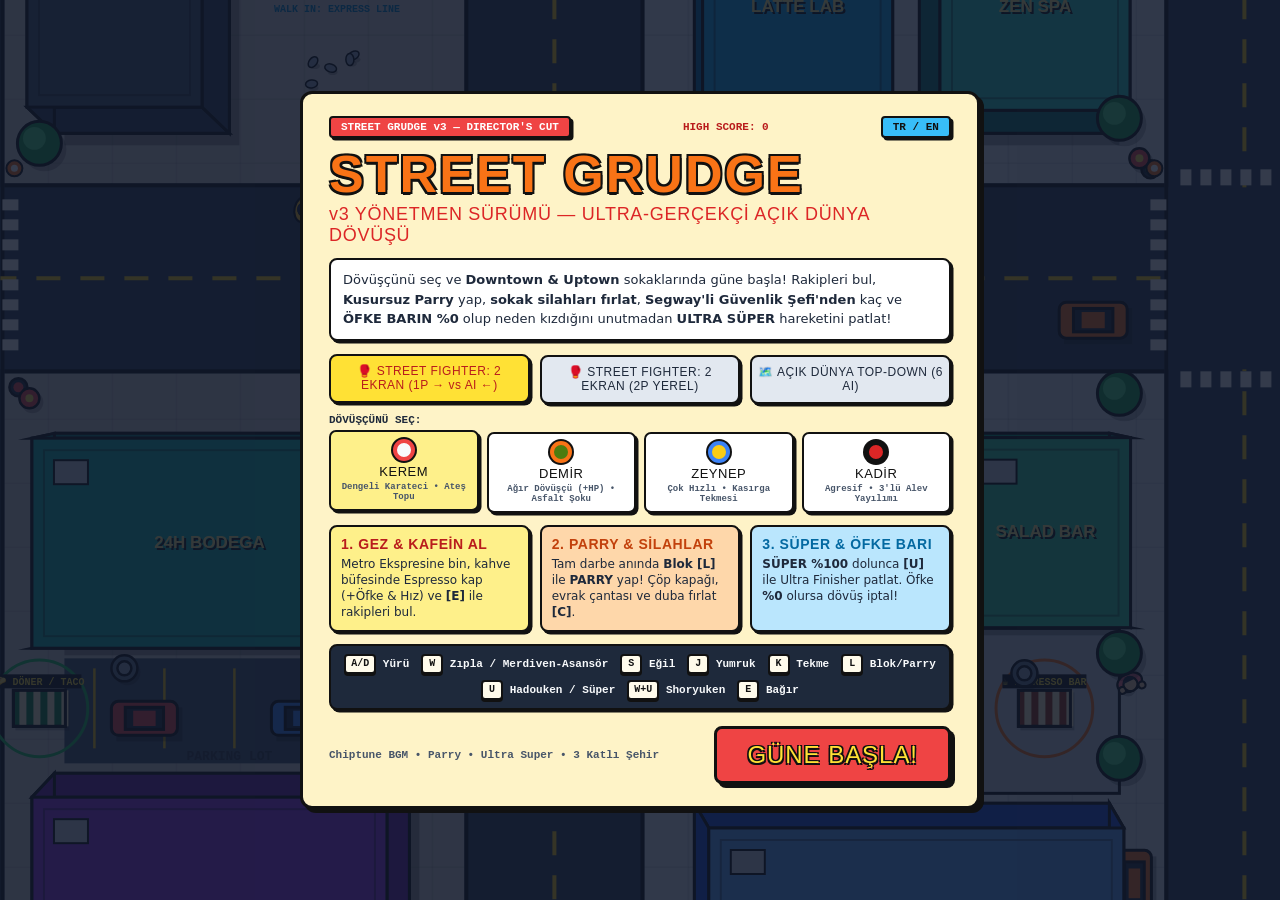
<file: index.html>
<!DOCTYPE html>
<html lang="tr">
<head>
  <meta charset="UTF-8" />
  <meta name="viewport" content="width=device-width, initial-scale=1.0, maximum-scale=1.0, user-scalable=no" />
  <meta name="referrer" content="no-referrer" />
  <meta http-equiv="Content-Security-Policy" content="default-src 'self'; script-src 'self'; style-src 'self' 'unsafe-inline'; img-src 'self' data: blob:; media-src 'self' data: blob:; connect-src 'self' data: blob:; object-src 'none'; base-uri 'self'; form-action 'none';" />
  <title>STREET GRUDGE v3 — Split-Screen Street Fighter & Open-World</title>
  <link rel="stylesheet" href="styles.css" />
</head>
<body>

  <!-- MAIN GAME CANVAS -->
  <canvas id="gameCanvas"></canvas>

  <!-- =========================================================================
       RETRO ARCADE HUD OVERLAY
       ========================================================================= -->
  <div id="hud" class="hidden">

    <!-- TOP ARCADE BAR -->
    <div class="hud-top-wrap">
      <div class="hud-top-row">

        <!-- PLAYER 1 PANEL -->
        <div class="fighter-panel">
          <div class="panel-header">
            <div class="panel-name-group">
              <span id="p1Name" class="font-arcade fighter-name text-outline-sm">KEREM</span>
              <span id="p1StatusBadge" class="font-pixel status-pill">KUDURMUŞ</span>
            </div>
            <span id="scoreDisplay" class="font-pixel score-text text-outline-sm">SCORE 000000</span>
          </div>
          <div class="bar-track comic-border-sm">
            <div id="p1HealthTrail" class="bar-trail bar-align-right" style="width: 100%;"></div>
            <div id="p1HealthFill" class="bar-fill-hp bar-align-right" style="width: 100%;"></div>
            <div class="bar-overlay-text dark font-pixel">
              <span id="p1HpText">125/125</span>
              <span id="koCountText" class="ko-chip">SUPER 0%</span>
            </div>
          </div>
          <div class="grudge-row">
            <span id="grudgeLabel" class="font-arcade grudge-label text-outline-sm">ÖFKE</span>
            <div class="grudge-track comic-border-sm">
              <div id="grudgeFill" class="grudge-fill grudge-stripes" style="width: 100%;"></div>
              <div class="grudge-overlay-text font-pixel text-outline-sm">
                <span id="grudgeStateText">SAF ÖFKE (+%35 HASAR)</span>
                <span id="grudgePctText">100%</span>
              </div>
            </div>
          </div>
          <!-- ULTRA SUPER GAUGE -->
          <div class="super-track">
            <div id="superFill" class="super-fill" style="width: 0%;"></div>
          </div>
        </div>

        <!-- CENTER KO & CLOCK BADGE -->
        <div class="center-badge-col">
          <div id="koBadge" class="ko-badge comic-border">
            <span class="font-arcade ko-badge-title text-outline-sm">KO</span>
            <span id="clockText" class="font-pixel ko-badge-clock">09:00</span>
          </div>
          <div id="zoneBadge" class="zone-badge font-pixel">2 EKRAN</div>
        </div>

        <!-- RIVAL / PLAYER 2 PANEL -->
        <div class="fighter-panel">
          <div class="panel-header">
            <span id="rivalStateTag" class="font-pixel status-pill muted">ŞEHİRDE ARANIYOR</span>
            <span id="rivalName" class="font-arcade fighter-name rival text-outline-sm">RAKİP</span>
          </div>
          <div class="bar-track rival-bg comic-border-sm">
            <div id="rivalHealthTrail" class="bar-trail bar-align-left" style="width: 100%;"></div>
            <div id="rivalHealthFill" class="bar-fill-hp bar-align-left" style="width: 100%;"></div>
            <div class="bar-overlay-text light font-pixel text-outline-sm">
              <span id="rivalHpText">120/120</span>
              <span id="rivalZoneHint" style="color:#fde047; font-size:10px;">GRUDGE 100%</span>
            </div>
          </div>
          <div class="grudge-row">
            <div class="grudge-track comic-border-sm">
              <div id="rivalGrudgeFill" class="grudge-fill" style="width: 100%; background:#f97316;"></div>
              <div class="grudge-overlay-text center font-pixel text-outline-sm">
                <span id="grudgeReasonHud">KİN: ...</span>
              </div>
            </div>
          </div>
        </div>

      </div>
    </div>

    <!-- CENTER DYNAMIC EVENT BANNER -->
    <div class="event-banner-wrap">
      <div id="eventBanner" class="hidden event-banner comic-border font-arcade text-outline">FIGHT!</div>
      <div id="eventSubBanner" class="hidden event-sub-banner font-pixel"></div>
    </div>

    <!-- BOTTOM BAR -->
    <div class="hud-bottom-row">
      <div class="bottom-left">
        <div id="comboBox" class="hidden combo-box comic-border-sm">
          <div id="comboCountText" class="font-arcade combo-num text-outline-sm">3 HITS!</div>
          <div class="font-pixel combo-sub">PETTY COMBO</div>
        </div>

        <div class="util-btn-row">
          <button id="btnMute" class="util-btn amber comic-border-sm font-pixel">SFX: ON</button>
          <button id="btnMusic" class="util-btn emerald comic-border-sm font-pixel">BGM: ON</button>
          <button id="btnLang" class="util-btn sky comic-border-sm font-pixel">TR / EN</button>
          <button id="btnDebugAi" class="util-btn lilac comic-border-sm font-pixel">AI FSM: OFF</button>
          <button id="btnRestartHud" class="util-btn rose comic-border-sm font-pixel">YENİ GÜN [R]</button>
        </div>

        <div id="controlsStrip" class="controls-strip font-pixel"></div>
      </div>

      <div class="minimap-col">
        <div id="soundCuePill" class="hidden sound-cue-pill font-pixel"></div>
        <div id="rivalChecklist" class="hidden rival-checklist font-pixel"></div>
        <div class="minimap-frame comic-border">
          <canvas id="minimapCanvas" width="196" height="144"></canvas>
          <div class="minimap-title font-pixel text-outline-sm">RADAR</div>
          <div class="minimap-zones font-pixel">MAP</div>
        </div>
      </div>
    </div>
  </div>

  <!-- MOBILE TOUCH CONTROLS -->
  <div id="touchControls">
    <div class="touch-dpad">
      <div></div>
      <button data-key="KeyW" class="touch-btn comic-border-sm font-arcade">▲</button>
      <div></div>
      <button data-key="KeyA" class="touch-btn comic-border-sm font-arcade">◀</button>
      <button data-key="KeyS" class="touch-btn comic-border-sm font-arcade">▼</button>
      <button data-key="KeyD" class="touch-btn comic-border-sm font-arcade">▶</button>
    </div>
    <div class="touch-actions">
      <button data-key="KeyJ" class="touch-btn comic-border-sm font-arcade" style="background:#facc15;color:#111;">PUNCH</button>
      <button data-key="KeyK" class="touch-btn comic-border-sm font-arcade" style="background:#fb923c;color:#111;">KICK</button>
      <button data-key="KeyU" class="touch-btn comic-border-sm font-arcade" style="background:#ef4444;">SPEC</button>
      <button data-key="Space" class="touch-btn comic-border-sm font-arcade" style="background:#38bdf8;color:#111;">DASH</button>
      <button data-key="KeyL" class="touch-btn comic-border-sm font-arcade" style="background:#a855f7;">PARRY</button>
      <button data-key="KeyE" class="touch-btn comic-border-sm font-arcade" style="background:#4ade80;color:#111;">YELL</button>
    </div>
  </div>

  <!-- =========================================================================
       TITLE / MODE & FIGHTER SELECT MODAL
       ========================================================================= -->
  <div id="startModal" class="modal-backdrop">
    <div class="modal-card comic-border halftone-bg">
      <div class="modal-top-bar">
        <span class="ribbon-tag comic-border-sm font-pixel">STREET GRUDGE v3 — DIRECTOR'S CUT</span>
        <span id="hiScoreStart" class="font-pixel" style="font-size:11px; color:#b91c1c;">HIGH SCORE: 0</span>
        <button id="startLangBtn" class="lang-toggle-btn comic-border-sm font-pixel">TR / EN</button>
      </div>

      <h1 class="title-logo font-arcade text-outline">STREET GRUDGE</h1>
      <p id="startSubtitle" class="title-sub font-arcade"></p>

      <div id="startPitch" class="pitch-box comic-border-sm"></div>

      <!-- 3 MODES: SIDE-VIEW 2-SCREEN STREET FIGHTER (DEFAULT!) + 2P + TOP-DOWN -->
      <div class="mode-row mode-3">
        <button id="btnModeSF1P" class="mode-btn mode-active comic-border-sm font-arcade">🥊 STREET FIGHTER: 2 EKRAN (1P → vs AI ←)</button>
        <button id="btnModeSF2P" class="mode-btn comic-border-sm font-arcade">🥊 STREET FIGHTER: 2 EKRAN (2P YEREL)</button>
        <button id="btnModeTopDown" class="mode-btn comic-border-sm font-arcade">🗺️ AÇIK DÜNYA TOP-DOWN (6 AI)</button>
      </div>

      <!-- PLAYABLE FIGHTER ROSTER PICKER -->
      <div id="pickFighterLabel" class="font-pixel" style="margin-top:10px; font-size:11px; color:#1e293b;">DÖVÜŞÇÜNÜ SEÇ:</div>
      <div id="fighterPicker" class="fighter-grid"></div>

      <div class="cards-grid">
        <div class="info-card c1 comic-border-sm"><h3 id="card1Title" class="font-arcade"></h3><p id="card1Body"></p></div>
        <div class="info-card c2 comic-border-sm"><h3 id="card2Title" class="font-arcade"></h3><p id="card2Body"></p></div>
        <div class="info-card c3 comic-border-sm"><h3 id="card3Title" class="font-arcade"></h3><p id="card3Body"></p></div>
      </div>

      <div id="startControlsBox" class="start-controls-box comic-border-sm font-pixel"></div>

      <div class="cta-row">
        <span class="font-pixel" style="font-size:11px; color:#475569;">Chiptune BGM • Parry • Ultra Super • 3 Katlı Şehir</span>
        <button id="btnStartGame" class="primary-cta comic-border font-arcade text-outline-sm">GÜNE BAŞLA!</button>
      </div>
    </div>
  </div>

  <!-- =========================================================================
       END-OF-DAY RESULT MODAL
       ========================================================================= -->
  <div id="endModal" class="hidden modal-backdrop">
    <div class="modal-card compact comic-border halftone-bg">
      <div id="endBadge" class="ribbon-tag comic-border-sm font-pixel" style="display:inline-block; margin-bottom:8px;">DRAW</div>
      <h2 id="endTitle" class="font-arcade text-outline" style="margin:0; font-size:38px;">FORGOT WHY YOU WERE MAD!</h2>
      <p id="endQuote" class="pitch-box comic-border-sm" style="font-style:italic;"></p>

      <div class="stats-grid font-pixel">
        <div class="stat-box s1 comic-border-sm"><div class="lbl">SCORE</div><div id="statScore" class="val">0</div></div>
        <div class="stat-box s2 comic-border-sm"><div class="lbl">K.O.</div><div id="statKos" class="val">0/1</div></div>
        <div class="stat-box s3 comic-border-sm"><div class="lbl">WALKED</div><div id="statDist" class="val">0m</div></div>
        <div class="stat-box s4 comic-border-sm"><div class="lbl">PROPS</div><div id="statProps" class="val">0</div></div>
      </div>

      <div id="endForgottenReason" class="font-pixel" style="margin-top:10px; font-size:11px; color:#475569;"></div>

      <button id="btnPlayAgain" class="primary-cta comic-border font-arcade text-outline-sm" style="width:100%; margin-top:14px;">YENİ KİN BAŞLAT [R]</button>
      <button id="btnBackTitle" class="secondary-cta comic-border-sm font-pixel">ANA MENÜ / MOD & DÖVÜŞÇÜ SEÇ</button>
    </div>
  </div>

  <!-- MODULAR ENGINE SCRIPTS (100% Offline, Zero Server Needed) -->
  <script defer src="src/security.js"></script>
  <script defer src="src/config.js"></script>
  <script defer src="src/audio.js"></script>
  <script defer src="src/world.js"></script>
  <script defer src="src/fighters.js"></script>
  <script defer src="src/renderer.js"></script>
  <script defer src="src/sidefighter.js"></script>
  <script defer src="src/game.js"></script>
</body>
</html>
</file>
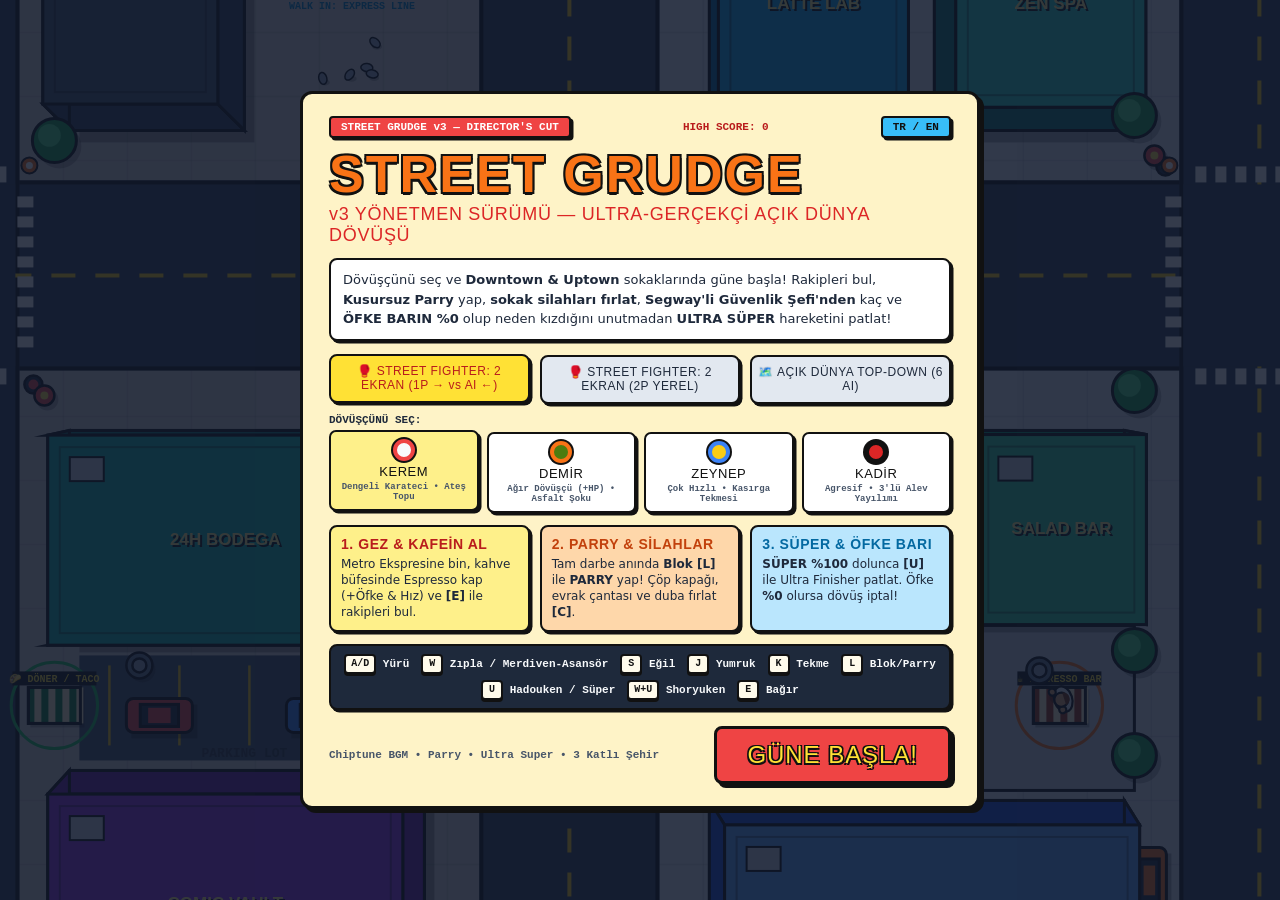
<file: street-grudge-tek-dosya.html>
<!DOCTYPE html>
<html lang="tr">
<head>
  <meta charset="UTF-8" />
  <meta name="viewport" content="width=device-width, initial-scale=1.0, maximum-scale=1.0, user-scalable=no" />
  <meta name="referrer" content="no-referrer" />
  <meta http-equiv="Content-Security-Policy" content="default-src 'self'; script-src 'self' 'sha256-XTo+I+GUMONtXJgf0q2UW3d3TfCh7jeo7UwmI32bTf8='; style-src 'self' 'unsafe-inline'; img-src 'self' data: blob:; media-src 'self' data: blob:; connect-src 'self' data: blob:; object-src 'none'; base-uri 'self'; form-action 'none';" />
  <title>STREET GRUDGE v3 — Split-Screen Street Fighter & Open-World</title>
  <style>
/* =========================================================================
   STREET GRUDGE — 100% Offline Cel-Shaded Comic-Book & Retro Arcade Styles
   ========================================================================= */
* {
  box-sizing: border-box;
  user-select: none;
  -webkit-user-select: none;
}

html, body {
  margin: 0;
  padding: 0;
  width: 100%;
  height: 100%;
  overflow: hidden;
  background: #141418;
  color: #ffffff;
  font-family: 'Trebuchet MS', 'Segoe UI', system-ui, sans-serif;
}

.hidden { display: none !important; }

.font-arcade {
  font-family: 'Impact', 'Arial Black', 'Haettenschweiler', sans-serif;
  letter-spacing: 0.04em;
}
.font-pixel {
  font-family: 'Courier New', ui-monospace, SFMono-Regular, Menlo, monospace;
  font-weight: 800;
}

.comic-border {
  border: 3px solid #111111;
  box-shadow: 4px 4px 0px #111111;
}
.comic-border-sm {
  border: 2.5px solid #111111;
  box-shadow: 2.5px 2.5px 0px #111111;
}

.text-outline {
  text-shadow: -2px -2px 0 #111, 2px -2px 0 #111, -2px 2px 0 #111, 2px 2px 0 #111, 0px 3px 0 #111;
}
.text-outline-sm {
  text-shadow: -1.5px -1.5px 0 #111, 1.5px -1.5px 0 #111, -1.5px 1.5px 0 #111, 1.5px 1.5px 0 #111;
}

canvas#gameCanvas {
  display: block;
  width: 100vw;
  height: 100vh;
  cursor: crosshair;
}

.halftone-bg {
  background-image: radial-gradient(rgba(0, 0, 0, 0.14) 1.5px, transparent 1.5px);
  background-size: 9px 9px;
}

/* HUD LAYOUT */
#hud {
  pointer-events: none;
  position: fixed;
  inset: 0;
  z-index: 10;
  display: flex;
  flex-direction: column;
  justify-content: space-between;
  padding: 10px 12px;
}

.hud-top-wrap {
  width: 100%;
  max-width: 1060px;
  margin: 0 auto;
}

.hud-top-row {
  display: flex;
  align-items: flex-start;
  justify-content: space-between;
  gap: 10px;
}

.fighter-panel {
  flex: 1;
  min-width: 0;
}

.panel-header {
  display: flex;
  align-items: center;
  justify-content: space-between;
  gap: 6px;
  margin-bottom: 3px;
  padding: 0 3px;
}

.panel-name-group {
  display: flex;
  align-items: center;
  gap: 6px;
  min-width: 0;
}

.fighter-name {
  font-size: 16px;
  color: #ffe135;
  white-space: nowrap;
  overflow: hidden;
  text-overflow: ellipsis;
}
.fighter-name.rival { color: #fb7185; }

.status-pill {
  font-size: 10px;
  padding: 1px 6px;
  background: #ef4444;
  color: #ffffff;
  border: 2px solid #111;
  border-radius: 4px;
  text-transform: uppercase;
  white-space: nowrap;
}
.status-pill.muted { background: #334155; color: #e2e8f0; }

.score-text {
  font-size: 13px;
  color: #ffe135;
  font-variant-numeric: tabular-nums;
  white-space: nowrap;
}

.bar-track {
  position: relative;
  height: 24px;
  background: #991b1b;
  overflow: hidden;
}
.bar-track.rival-bg { background: #3f1d2e; }

.bar-trail {
  position: absolute;
  top: 0; bottom: 0;
  background: #fb923c;
  transition: width 0.3s ease;
}
.bar-fill-hp {
  position: absolute;
  top: 0; bottom: 0;
  background: linear-gradient(180deg, #fef08a 0%, #facc15 55%, #eab308 100%);
}
.bar-align-right { right: 0; }
.bar-align-left { left: 0; }

.bar-overlay-text {
  position: absolute;
  inset: 0;
  display: flex;
  align-items: center;
  justify-content: space-between;
  padding: 0 8px;
  font-size: 11px;
  font-weight: 900;
}
.bar-overlay-text.dark { color: #111; }
.bar-overlay-text.light { color: #fff; }

.ko-chip {
  background: #111;
  color: #ffe135;
  padding: 1px 6px;
  border-radius: 3px;
  font-size: 10px;
}

.grudge-row {
  margin-top: 4px;
  display: flex;
  align-items: center;
  gap: 6px;
}
.grudge-label {
  font-size: 12px;
  color: #ff6b35;
  white-space: nowrap;
}
.grudge-track {
  position: relative;
  flex: 1;
  height: 17px;
  background: #1f2937;
  overflow: hidden;
}
.grudge-fill {
  position: absolute;
  top: 0; bottom: 0; left: 0;
  background-color: #ef4444;
  transition: background-color 0.2s;
}
.grudge-stripes {
  background-image: repeating-linear-gradient(
    -45deg,
    rgba(255,255,255,0.18) 0px,
    rgba(255,255,255,0.18) 8px,
    transparent 8px,
    transparent 16px
  );
  animation: stripeMove 0.7s linear infinite;
}
@keyframes stripeMove {
  from { background-position: 0 0; }
  to   { background-position: 22.6px 0; }
}

.grudge-overlay-text {
  position: absolute;
  inset: 0;
  display: flex;
  align-items: center;
  justify-content: space-between;
  padding: 0 7px;
  font-size: 10px;
  color: #fff;
}
.grudge-overlay-text.center { justify-content: center; }

/* CENTER KO BADGE */
.center-badge-col {
  display: flex;
  flex-direction: column;
  align-items: center;
  flex-shrink: 0;
}
.ko-badge {
  width: 54px;
  height: 54px;
  border-radius: 8px;
  background: linear-gradient(180deg, #ffe135 0%, #f97316 100%);
  display: flex;
  flex-direction: column;
  align-items: center;
  justify-content: center;
  transform: rotate(-2deg);
}
.ko-badge-title {
  font-size: 24px;
  color: #dc2626;
  line-height: 1;
}
.ko-badge-clock {
  font-size: 10px;
  color: #111;
  line-height: 1;
  margin-top: 2px;
}
.zone-badge {
  margin-top: 4px;
  padding: 2px 7px;
  background: #111;
  color: #38bdf8;
  border: 2px solid #38bdf8;
  border-radius: 4px;
  font-size: 10px;
  letter-spacing: 0.06em;
  white-space: nowrap;
}

/* EVENT BANNER */
.event-banner-wrap {
  display: flex;
  flex-direction: column;
  align-items: center;
  justify-content: center;
  margin: auto 0;
  pointer-events: none;
}
.event-banner {
  padding: 8px 24px;
  background: #ffe135;
  color: #dc2626;
  border-radius: 6px;
  font-size: 42px;
  text-align: center;
}
.event-sub-banner {
  margin-top: 6px;
  padding: 4px 12px;
  background: #111;
  color: #fff;
  border: 2px solid #ffe135;
  border-radius: 5px;
  font-size: 13px;
  text-align: center;
}

@keyframes bannerSlam {
  0%   { transform: scale(2.4) rotate(-6deg); opacity: 0; }
  60%  { transform: scale(0.95) rotate(1.5deg); opacity: 1; }
  100% { transform: scale(1) rotate(0deg); opacity: 1; }
}
.banner-slam { animation: bannerSlam 0.32s cubic-bezier(0.22, 1, 0.36, 1) forwards; }

/* BOTTOM BAR */
.hud-bottom-row {
  display: flex;
  align-items: flex-end;
  justify-content: space-between;
  gap: 8px;
}
.bottom-left {
  pointer-events: auto;
  display: flex;
  flex-direction: column;
  gap: 6px;
}
.combo-box {
  align-self: flex-start;
  padding: 4px 12px;
  background: #ef4444;
  transform: rotate(-2deg);
}
.combo-num { font-size: 24px; color: #ffe135; line-height: 1; }
.combo-sub { font-size: 10px; color: #fff; }

.util-btn-row {
  display: flex;
  flex-wrap: wrap;
  gap: 6px;
}
.util-btn {
  padding: 4px 9px;
  color: #111;
  border-radius: 5px;
  font-size: 11px;
  cursor: pointer;
}
.util-btn.amber { background: #fef3c7; }
.util-btn.sky   { background: #e0f2fe; }
.util-btn.lilac { background: #f3e8ff; }
.util-btn.rose  { background: #fee2e2; }
.util-btn:hover { filter: brightness(0.95); }

.controls-strip {
  display: flex;
  flex-wrap: wrap;
  align-items: center;
  gap: 6px 10px;
  padding: 6px 10px;
  background: rgba(17, 17, 17, 0.9);
  border: 2px solid #ffe135;
  border-radius: 6px;
  font-size: 11px;
  color: #f8fafc;
}

.keycap {
  display: inline-flex;
  align-items: center;
  justify-content: center;
  min-width: 22px;
  height: 20px;
  padding: 0 5px;
  background: #fffbeb;
  color: #111;
  border: 2px solid #111;
  box-shadow: 0 2px 0 #111;
  border-radius: 4px;
  font-family: 'Courier New', monospace;
  font-weight: 900;
  font-size: 10px;
}

/* MINIMAP */
.minimap-col {
  display: flex;
  flex-direction: column;
  align-items: flex-end;
  gap: 4px;
}
.sound-cue-pill {
  padding: 3px 8px;
  background: rgba(17, 17, 17, 0.92);
  border: 2px solid #f97316;
  border-radius: 5px;
  font-size: 10px;
  color: #fdba74;
}
.minimap-frame {
  width: 196px;
  height: 144px;
  border-radius: 6px;
  background: rgba(15, 23, 42, 0.88);
  position: relative;
  overflow: hidden;
}
.minimap-frame canvas {
  width: 100%;
  height: 100%;
  display: block;
}
.minimap-title {
  position: absolute;
  top: 4px; left: 6px;
  font-size: 9px;
  color: #ffe135;
}
.minimap-zones {
  position: absolute;
  bottom: 3px; right: 6px;
  font-size: 8px;
  color: #94a3b8;
}

/* MODALS (START & END) */
.modal-backdrop {
  position: fixed;
  inset: 0;
  z-index: 30;
  display: flex;
  align-items: center;
  justify-content: center;
  padding: 16px;
  background: rgba(15, 23, 42, 0.84);
}
.modal-card {
  width: 100%;
  max-width: 680px;
  background: #fef3c7;
  color: #111;
  border-radius: 12px;
  padding: 22px 26px;
  max-height: 94vh;
  overflow-y: auto;
}
.modal-card.compact {
  max-width: 520px;
  text-align: center;
}

.modal-top-bar {
  display: flex;
  align-items: center;
  justify-content: space-between;
  gap: 8px;
  margin-bottom: 10px;
}
.ribbon-tag {
  padding: 3px 10px;
  background: #ef4444;
  color: #fff;
  font-size: 11px;
  border-radius: 4px;
}
.lang-toggle-btn {
  padding: 3px 10px;
  background: #38bdf8;
  color: #111;
  font-size: 11px;
  border-radius: 4px;
  cursor: pointer;
}
.title-logo {
  margin: 0;
  font-size: 52px;
  color: #f97316;
  line-height: 1;
}
.title-sub {
  margin: 4px 0 0;
  font-size: 18px;
  color: #dc2626;
}
.pitch-box {
  margin-top: 12px;
  padding: 10px 12px;
  background: #ffffff;
  border-radius: 8px;
  font-size: 13px;
  line-height: 1.5;
  color: #1e293b;
}

.cards-grid {
  display: grid;
  grid-template-columns: repeat(3, 1fr);
  gap: 10px;
  margin-top: 12px;
}
.info-card {
  padding: 9px 10px;
  border-radius: 8px;
  font-size: 12px;
  color: #1e293b;
}
.info-card h3 { margin: 0 0 4px; font-size: 14px; }
.info-card p  { margin: 0; line-height: 1.35; }
.info-card.c1 { background: #fef08a; }
.info-card.c1 h3 { color: #b91c1c; }
.info-card.c2 { background: #fed7aa; }
.info-card.c2 h3 { color: #c2410c; }
.info-card.c3 { background: #bae6fd; }
.info-card.c3 h3 { color: #0369a1; }

.mode-row {
  display: grid;
  grid-template-columns: 1fr 1fr;
  gap: 10px;
  margin-top: 14px;
}
.mode-btn {
  padding: 10px;
  background: #e2e8f0;
  color: #1e293b;
  border-radius: 8px;
  font-size: 14px;
  cursor: pointer;
}
.mode-btn.mode-active {
  background: #ffe135;
  color: #b91c1c;
  transform: translateY(-1px);
}

.start-controls-box {
  margin-top: 12px;
  padding: 8px 10px;
  background: #1e293b;
  color: #f8fafc;
  border-radius: 8px;
  display: flex;
  flex-wrap: wrap;
  justify-content: center;
  gap: 6px 12px;
  font-size: 11px;
}

.cta-row {
  margin-top: 16px;
  display: flex;
  align-items: center;
  justify-content: space-between;
  gap: 12px;
}
.primary-cta {
  padding: 12px 30px;
  background: #ef4444;
  color: #ffe135;
  font-size: 24px;
  border-radius: 8px;
  cursor: pointer;
}
.primary-cta:hover { background: #dc2626; }
.secondary-cta {
  margin-top: 8px;
  width: 100%;
  padding: 8px;
  background: #e2e8f0;
  color: #111;
  font-size: 13px;
  border-radius: 6px;
  cursor: pointer;
}

.stats-grid {
  display: grid;
  grid-template-columns: repeat(4, 1fr);
  gap: 8px;
  margin-top: 14px;
}
.stat-box {
  padding: 8px 4px;
  border-radius: 6px;
}
.stat-box .lbl { font-size: 10px; color: #475569; }
.stat-box .val { font-size: 16px; font-weight: 900; margin-top: 2px; }
.stat-box.s1 { background: #fef08a; }
.stat-box.s2 { background: #fecaca; color: #dc2626; }
.stat-box.s3 { background: #bae6fd; color: #0369a1; }
.stat-box.s4 { background: #bbf7d0; color: #15803d; }

/* TOUCH CONTROLS (Mobile / Narrow) */
#touchControls {
  display: none;
  pointer-events: auto;
  position: fixed;
  bottom: 12px; left: 12px; right: 12px;
  z-index: 20;
  align-items: flex-end;
  justify-content: space-between;
}
.touch-dpad {
  display: grid;
  grid-template-columns: repeat(3, 40px);
  gap: 4px;
}
.touch-actions {
  display: grid;
  grid-template-columns: repeat(3, 48px);
  gap: 6px;
}
.touch-btn {
  height: 42px;
  border-radius: 6px;
  background: rgba(17, 17, 17, 0.82);
  color: #fff;
  font-size: 12px;
  cursor: pointer;
}

@media (max-width: 760px) {
  .cards-grid { grid-template-columns: 1fr; }
  .stats-grid { grid-template-columns: repeat(2, 1fr); }
  .controls-strip { display: none; }
  .minimap-frame { width: 142px; height: 104px; }
  .title-logo { font-size: 38px; }
  .cta-row { flex-direction: column; }
  .primary-cta { width: 100%; }
  #touchControls.active { display: flex; }
}

/* =========================================================================
   v3 ADDITIONS: SUPER GAUGE, 3-MODE SELECTOR, FIGHTER ROSTER & RIVAL TRACKER
   ========================================================================= */
.super-track {
  margin-top: 3px;
  height: 6px;
  background: #0f172a;
  border: 2px solid #111;
  overflow: hidden;
}
.super-fill {
  height: 100%;
  background: #38bdf8;
  transition: width 0.12s linear;
}

.util-btn.emerald { background: #d1fae5; }

.mode-row.mode-3 {
  grid-template-columns: repeat(3, 1fr);
}
.mode-row.mode-3 .mode-btn {
  font-size: 12px;
  padding: 8px 6px;
  line-height: 1.2;
}

.fighter-grid {
  display: grid;
  grid-template-columns: repeat(4, 1fr);
  gap: 8px;
  margin-top: 6px;
}
.fighter-card {
  display: flex;
  flex-direction: column;
  align-items: center;
  gap: 3px;
  padding: 7px 5px;
  background: #ffffff;
  border-radius: 7px;
  cursor: pointer;
  text-align: center;
}
.fighter-card.fighter-active {
  background: #fef08a;
  transform: translateY(-2px);
}
.fighter-swatch {
  width: 22px;
  height: 22px;
  border-radius: 50%;
  border: 4px solid #ef4444;
  box-shadow: 0 0 0 2px #111;
}

.rival-checklist {
  display: flex;
  flex-wrap: wrap;
  justify-content: flex-end;
  gap: 3px;
  max-width: 210px;
}
.rival-chip {
  padding: 1px 5px;
  border: 1.5px solid #111;
  border-radius: 4px;
  font-size: 9px;
  color: #fff;
}

@media (max-width: 760px) {
  .mode-row.mode-3 { grid-template-columns: 1fr; }
  .fighter-grid { grid-template-columns: repeat(2, 1fr); }
}

</style>
</head>
<body>

  <!-- MAIN GAME CANVAS -->
  <canvas id="gameCanvas"></canvas>

  <!-- =========================================================================
       RETRO ARCADE HUD OVERLAY
       ========================================================================= -->
  <div id="hud" class="hidden">

    <!-- TOP ARCADE BAR -->
    <div class="hud-top-wrap">
      <div class="hud-top-row">

        <!-- PLAYER 1 PANEL -->
        <div class="fighter-panel">
          <div class="panel-header">
            <div class="panel-name-group">
              <span id="p1Name" class="font-arcade fighter-name text-outline-sm">KEREM</span>
              <span id="p1StatusBadge" class="font-pixel status-pill">KUDURMUŞ</span>
            </div>
            <span id="scoreDisplay" class="font-pixel score-text text-outline-sm">SCORE 000000</span>
          </div>
          <div class="bar-track comic-border-sm">
            <div id="p1HealthTrail" class="bar-trail bar-align-right" style="width: 100%;"></div>
            <div id="p1HealthFill" class="bar-fill-hp bar-align-right" style="width: 100%;"></div>
            <div class="bar-overlay-text dark font-pixel">
              <span id="p1HpText">125/125</span>
              <span id="koCountText" class="ko-chip">SUPER 0%</span>
            </div>
          </div>
          <div class="grudge-row">
            <span id="grudgeLabel" class="font-arcade grudge-label text-outline-sm">ÖFKE</span>
            <div class="grudge-track comic-border-sm">
              <div id="grudgeFill" class="grudge-fill grudge-stripes" style="width: 100%;"></div>
              <div class="grudge-overlay-text font-pixel text-outline-sm">
                <span id="grudgeStateText">SAF ÖFKE (+%35 HASAR)</span>
                <span id="grudgePctText">100%</span>
              </div>
            </div>
          </div>
          <!-- ULTRA SUPER GAUGE -->
          <div class="super-track">
            <div id="superFill" class="super-fill" style="width: 0%;"></div>
          </div>
        </div>

        <!-- CENTER KO & CLOCK BADGE -->
        <div class="center-badge-col">
          <div id="koBadge" class="ko-badge comic-border">
            <span class="font-arcade ko-badge-title text-outline-sm">KO</span>
            <span id="clockText" class="font-pixel ko-badge-clock">09:00</span>
          </div>
          <div id="zoneBadge" class="zone-badge font-pixel">2 EKRAN</div>
        </div>

        <!-- RIVAL / PLAYER 2 PANEL -->
        <div class="fighter-panel">
          <div class="panel-header">
            <span id="rivalStateTag" class="font-pixel status-pill muted">ŞEHİRDE ARANIYOR</span>
            <span id="rivalName" class="font-arcade fighter-name rival text-outline-sm">RAKİP</span>
          </div>
          <div class="bar-track rival-bg comic-border-sm">
            <div id="rivalHealthTrail" class="bar-trail bar-align-left" style="width: 100%;"></div>
            <div id="rivalHealthFill" class="bar-fill-hp bar-align-left" style="width: 100%;"></div>
            <div class="bar-overlay-text light font-pixel text-outline-sm">
              <span id="rivalHpText">120/120</span>
              <span id="rivalZoneHint" style="color:#fde047; font-size:10px;">GRUDGE 100%</span>
            </div>
          </div>
          <div class="grudge-row">
            <div class="grudge-track comic-border-sm">
              <div id="rivalGrudgeFill" class="grudge-fill" style="width: 100%; background:#f97316;"></div>
              <div class="grudge-overlay-text center font-pixel text-outline-sm">
                <span id="grudgeReasonHud">KİN: ...</span>
              </div>
            </div>
          </div>
        </div>

      </div>
    </div>

    <!-- CENTER DYNAMIC EVENT BANNER -->
    <div class="event-banner-wrap">
      <div id="eventBanner" class="hidden event-banner comic-border font-arcade text-outline">FIGHT!</div>
      <div id="eventSubBanner" class="hidden event-sub-banner font-pixel"></div>
    </div>

    <!-- BOTTOM BAR -->
    <div class="hud-bottom-row">
      <div class="bottom-left">
        <div id="comboBox" class="hidden combo-box comic-border-sm">
          <div id="comboCountText" class="font-arcade combo-num text-outline-sm">3 HITS!</div>
          <div class="font-pixel combo-sub">PETTY COMBO</div>
        </div>

        <div class="util-btn-row">
          <button id="btnMute" class="util-btn amber comic-border-sm font-pixel">SFX: ON</button>
          <button id="btnMusic" class="util-btn emerald comic-border-sm font-pixel">BGM: ON</button>
          <button id="btnLang" class="util-btn sky comic-border-sm font-pixel">TR / EN</button>
          <button id="btnDebugAi" class="util-btn lilac comic-border-sm font-pixel">AI FSM: OFF</button>
          <button id="btnRestartHud" class="util-btn rose comic-border-sm font-pixel">YENİ GÜN [R]</button>
        </div>

        <div id="controlsStrip" class="controls-strip font-pixel"></div>
      </div>

      <div class="minimap-col">
        <div id="soundCuePill" class="hidden sound-cue-pill font-pixel"></div>
        <div id="rivalChecklist" class="hidden rival-checklist font-pixel"></div>
        <div class="minimap-frame comic-border">
          <canvas id="minimapCanvas" width="196" height="144"></canvas>
          <div class="minimap-title font-pixel text-outline-sm">RADAR</div>
          <div class="minimap-zones font-pixel">MAP</div>
        </div>
      </div>
    </div>
  </div>

  <!-- MOBILE TOUCH CONTROLS -->
  <div id="touchControls">
    <div class="touch-dpad">
      <div></div>
      <button data-key="KeyW" class="touch-btn comic-border-sm font-arcade">▲</button>
      <div></div>
      <button data-key="KeyA" class="touch-btn comic-border-sm font-arcade">◀</button>
      <button data-key="KeyS" class="touch-btn comic-border-sm font-arcade">▼</button>
      <button data-key="KeyD" class="touch-btn comic-border-sm font-arcade">▶</button>
    </div>
    <div class="touch-actions">
      <button data-key="KeyJ" class="touch-btn comic-border-sm font-arcade" style="background:#facc15;color:#111;">PUNCH</button>
      <button data-key="KeyK" class="touch-btn comic-border-sm font-arcade" style="background:#fb923c;color:#111;">KICK</button>
      <button data-key="KeyU" class="touch-btn comic-border-sm font-arcade" style="background:#ef4444;">SPEC</button>
      <button data-key="Space" class="touch-btn comic-border-sm font-arcade" style="background:#38bdf8;color:#111;">DASH</button>
      <button data-key="KeyL" class="touch-btn comic-border-sm font-arcade" style="background:#a855f7;">PARRY</button>
      <button data-key="KeyE" class="touch-btn comic-border-sm font-arcade" style="background:#4ade80;color:#111;">YELL</button>
    </div>
  </div>

  <!-- =========================================================================
       TITLE / MODE & FIGHTER SELECT MODAL
       ========================================================================= -->
  <div id="startModal" class="modal-backdrop">
    <div class="modal-card comic-border halftone-bg">
      <div class="modal-top-bar">
        <span class="ribbon-tag comic-border-sm font-pixel">STREET GRUDGE v3 — DIRECTOR'S CUT</span>
        <span id="hiScoreStart" class="font-pixel" style="font-size:11px; color:#b91c1c;">HIGH SCORE: 0</span>
        <button id="startLangBtn" class="lang-toggle-btn comic-border-sm font-pixel">TR / EN</button>
      </div>

      <h1 class="title-logo font-arcade text-outline">STREET GRUDGE</h1>
      <p id="startSubtitle" class="title-sub font-arcade"></p>

      <div id="startPitch" class="pitch-box comic-border-sm"></div>

      <!-- 3 MODES: SIDE-VIEW 2-SCREEN STREET FIGHTER (DEFAULT!) + 2P + TOP-DOWN -->
      <div class="mode-row mode-3">
        <button id="btnModeSF1P" class="mode-btn mode-active comic-border-sm font-arcade">🥊 STREET FIGHTER: 2 EKRAN (1P → vs AI ←)</button>
        <button id="btnModeSF2P" class="mode-btn comic-border-sm font-arcade">🥊 STREET FIGHTER: 2 EKRAN (2P YEREL)</button>
        <button id="btnModeTopDown" class="mode-btn comic-border-sm font-arcade">🗺️ AÇIK DÜNYA TOP-DOWN (6 AI)</button>
      </div>

      <!-- PLAYABLE FIGHTER ROSTER PICKER -->
      <div id="pickFighterLabel" class="font-pixel" style="margin-top:10px; font-size:11px; color:#1e293b;">DÖVÜŞÇÜNÜ SEÇ:</div>
      <div id="fighterPicker" class="fighter-grid"></div>

      <div class="cards-grid">
        <div class="info-card c1 comic-border-sm"><h3 id="card1Title" class="font-arcade"></h3><p id="card1Body"></p></div>
        <div class="info-card c2 comic-border-sm"><h3 id="card2Title" class="font-arcade"></h3><p id="card2Body"></p></div>
        <div class="info-card c3 comic-border-sm"><h3 id="card3Title" class="font-arcade"></h3><p id="card3Body"></p></div>
      </div>

      <div id="startControlsBox" class="start-controls-box comic-border-sm font-pixel"></div>

      <div class="cta-row">
        <span class="font-pixel" style="font-size:11px; color:#475569;">Chiptune BGM • Parry • Ultra Super • 3 Katlı Şehir</span>
        <button id="btnStartGame" class="primary-cta comic-border font-arcade text-outline-sm">GÜNE BAŞLA!</button>
      </div>
    </div>
  </div>

  <!-- =========================================================================
       END-OF-DAY RESULT MODAL
       ========================================================================= -->
  <div id="endModal" class="hidden modal-backdrop">
    <div class="modal-card compact comic-border halftone-bg">
      <div id="endBadge" class="ribbon-tag comic-border-sm font-pixel" style="display:inline-block; margin-bottom:8px;">DRAW</div>
      <h2 id="endTitle" class="font-arcade text-outline" style="margin:0; font-size:38px;">FORGOT WHY YOU WERE MAD!</h2>
      <p id="endQuote" class="pitch-box comic-border-sm" style="font-style:italic;"></p>

      <div class="stats-grid font-pixel">
        <div class="stat-box s1 comic-border-sm"><div class="lbl">SCORE</div><div id="statScore" class="val">0</div></div>
        <div class="stat-box s2 comic-border-sm"><div class="lbl">K.O.</div><div id="statKos" class="val">0/1</div></div>
        <div class="stat-box s3 comic-border-sm"><div class="lbl">WALKED</div><div id="statDist" class="val">0m</div></div>
        <div class="stat-box s4 comic-border-sm"><div class="lbl">PROPS</div><div id="statProps" class="val">0</div></div>
      </div>

      <div id="endForgottenReason" class="font-pixel" style="margin-top:10px; font-size:11px; color:#475569;"></div>

      <button id="btnPlayAgain" class="primary-cta comic-border font-arcade text-outline-sm" style="width:100%; margin-top:14px;">YENİ KİN BAŞLAT [R]</button>
      <button id="btnBackTitle" class="secondary-cta comic-border-sm font-pixel">ANA MENÜ / MOD & DÖVÜŞÇÜ SEÇ</button>
    </div>
  </div>

  <script>
/* === src/security.js === */
/**
 * Street Grudge v3 — Frontend Security & Safe Storage Helpers
 * Zero external dependencies; safe for both browser and Node.js testing.
 */
(function (root) {
  'use strict';

  const DANGEROUS_KEYS = new Set(['__proto__', 'constructor', 'prototype']);
  const HEX_COLOR_RE = /^#[0-9a-fA-F]{3}(?:[0-9a-fA-F]{3})?$/;
  const MAX_DEPTH = 12;

  function escapeHtml(value) {
    return String(value == null ? '' : value)
      .replace(/&/g, '&amp;')
      .replace(/</g, '&lt;')
      .replace(/>/g, '&gt;')
      .replace(/"/g, '&quot;')
      .replace(/'/g, '&#39;');
  }

  function sanitizeHexColor(color, fallback = '#111111') {
    if (typeof color === 'string' && HEX_COLOR_RE.test(color.trim())) {
      return color.trim();
    }
    return fallback;
  }

  function stripDangerousKeys(value, depth = 0) {
    if (depth > MAX_DEPTH || value === null || typeof value !== 'object') {
      return value;
    }
    if (Array.isArray(value)) {
      return value.map((item) => stripDangerousKeys(item, depth + 1));
    }
    const clean = Object.create(null);
    for (const key of Object.keys(value)) {
      if (DANGEROUS_KEYS.has(key)) continue;
      clean[key] = stripDangerousKeys(value[key], depth + 1);
    }
    return clean;
  }

  function safeJsonParse(raw, fallback = null, maxBytes = 65536) {
    if (typeof raw !== 'string' || raw.length === 0 || raw.length > maxBytes) {
      return fallback;
    }
    try {
      const parsed = JSON.parse(raw);
      return stripDangerousKeys(parsed, 0);
    } catch (_) {
      return fallback;
    }
  }

  function clampInt(value, fallback = 0, min = 0, max = 999999999) {
    if (value === null || value === undefined || value === '' || typeof value === 'boolean') {
      return fallback;
    }
    const n = typeof value === 'number' ? value : Number(value);
    if (!Number.isFinite(n)) return fallback;
    const i = Math.trunc(n);
    if (i < min) return min;
    if (i > max) return max;
    return i;
  }

  function getSafeStorage() {
    try {
      if (typeof window !== 'undefined') {
        const storage = window.localStorage;
        if (storage) return storage;
      }
    } catch (_) {
      return null;
    }
    return null;
  }

  function safeGetItem(storage, key, fallback = null) {
    try {
      if (!storage || typeof storage.getItem !== 'function') return fallback;
      const val = storage.getItem(key);
      return val == null ? fallback : val;
    } catch (_) {
      return fallback;
    }
  }

  function safeSetItem(storage, key, value) {
    try {
      if (!storage || typeof storage.setItem !== 'function') return false;
      storage.setItem(key, String(value));
      return true;
    } catch (_) {
      return false;
    }
  }

  function safeRemoveItem(storage, key) {
    try {
      if (!storage || typeof storage.removeItem !== 'function') return false;
      storage.removeItem(key);
      return true;
    } catch (_) {
      return false;
    }
  }

  function readBoundedInt(storage, key, fallback = 0, min = 0, max = 999999999) {
    try {
      const raw = safeGetItem(storage, key, null);
      if (raw == null || raw === '') return fallback;
      const trimmed = String(raw).trim();
      if (trimmed.length > 64) return fallback;
      if (trimmed.startsWith('{')) {
        const parsed = safeJsonParse(trimmed, null, 256);
        if (!parsed || typeof parsed !== 'object') return fallback;
        return clampInt(parsed.value, fallback, min, max);
      }
      if (!/^-?\d+(?:\.\d+)?$/.test(trimmed)) return fallback;
      return clampInt(trimmed, fallback, min, max);
    } catch (_) {
      return fallback;
    }
  }

  function writeBoundedInt(storage, key, value, min = 0, max = 999999999) {
    try {
      const safe = clampInt(value, min, min, max);
      return safeSetItem(storage, key, String(safe));
    } catch (_) {
      return false;
    }
  }

  /**
   * Safely renders localized text containing only literal `<b>...</b>` emphasis
   * tags (and `&amp;` entities) using DOM nodes + textContent (zero innerHTML).
   */
  function setSafeFormattedText(el, rawText, doc) {
    if (!el) return;
    const ownerDoc = doc || el.ownerDocument || (typeof document !== 'undefined' ? document : null);
    if (!ownerDoc) return;

    while (el.firstChild) el.removeChild(el.firstChild);

    const text = String(rawText == null ? '' : rawText).replace(/&amp;/g, '&');
    const tokenRe = /<b>([\s\S]*?)<\/b>/g;
    let lastIndex = 0;
    let match;

    while ((match = tokenRe.exec(text)) !== null) {
      if (match.index > lastIndex) {
        el.appendChild(ownerDoc.createTextNode(text.slice(lastIndex, match.index)));
      }
      const b = ownerDoc.createElement('b');
      b.textContent = match[1];
      el.appendChild(b);
      lastIndex = tokenRe.lastIndex;
    }

    if (lastIndex < text.length) {
      el.appendChild(ownerDoc.createTextNode(text.slice(lastIndex)));
    }
  }

  const Security = Object.freeze({
    DANGEROUS_KEYS,
    escapeHtml,
    sanitizeHexColor,
    stripDangerousKeys,
    safeJsonParse,
    clampInt,
    getSafeStorage,
    safeGetItem,
    safeSetItem,
    safeRemoveItem,
    readBoundedInt,
    writeBoundedInt,
    setSafeFormattedText
  });

  if (typeof root !== 'undefined' && root) {
    root.StreetGrudge = root.StreetGrudge || {};
    root.StreetGrudge.Security = Security;
  }
  if (typeof module !== 'undefined' && module.exports) {
    module.exports = Security;
  }
})(typeof window !== 'undefined' ? window : globalThis);


/* === src/config.js === */
/**
 * Street Grudge v3 — Configuration, Playable Roster, Rival Roster & Localization (TR/EN)
 */
window.StreetGrudge = window.StreetGrudge || {};

(function (SG) {
  'use strict';

  SG.WORLD_W = 3000;
  SG.WORLD_H = 2200;
  SG.DOWNTOWN_SPLIT_X = 1520;

  // Explicit Enemy AI Finite State Machine states
  SG.AI_STATES = Object.freeze({
    WANDER: 'DailyRoutine_Wander',
    SEARCH: 'Searching',
    COMBAT: 'Aggro_Combat',
    CALMED: 'CalmedDown'
  });

  // 4 Playable Fighters with Distinct Stats & Special Moves
  SG.PLAYABLE_ROSTER = [
    {
      id: 'kerem',
      name: 'KEREM "HADOU-KAHVE"',
      short: 'KEREM',
      roleTr: 'Dengeli Karateci • Ateş Topu',
      roleEn: 'Balanced Karateka • Fireball',
      giColor: '#f8fafc',
      trimColor: '#111111',
      skinColor: '#f5cfa0',
      hairColor: '#271c15',
      bandanaColor: '#ef4444',
      r: 20,
      maxHp: 125,
      speed: 260,
      powerMult: 1.0,
      specialKind: 'fireball',
      specialNameTr: 'KİN HADOU-DALGASI!!',
      specialNameEn: 'PETTY HADOU-BLAST!!',
      specialColor: '#f97316'
    },
    {
      id: 'demir',
      name: 'DEMİR "BÜRO TANKI"',
      short: 'DEMİR',
      roleTr: 'Ağır Dövüşçü (+HP) • Asfalt Şoku',
      roleEn: 'Heavy Tank (+HP) • Asphalt Slam',
      giColor: '#4d7c0f',
      trimColor: '#facc15',
      skinColor: '#e9b98a',
      hairColor: '#1c1917',
      bandanaColor: '#f97316',
      r: 23,
      maxHp: 155,
      speed: 228,
      powerMult: 1.18,
      specialKind: 'shockwave',
      specialNameTr: 'ASFALT DEPREMİ!!',
      specialNameEn: 'ASPHALT SLAM!!',
      specialColor: '#84cc16'
    },
    {
      id: 'zeynep',
      name: 'ZEYNEP "METRO RÜZGARI"',
      short: 'ZEYNEP',
      roleTr: 'Çok Hızlı • Kasırga Tekmesi',
      roleEn: 'Ultra Fast • Cyclone Spin',
      giColor: '#facc15',
      trimColor: '#111111',
      skinColor: '#fde2c4',
      hairColor: '#18181b',
      bandanaColor: '#3b82f6',
      r: 18,
      maxHp: 112,
      speed: 292,
      powerMult: 0.96,
      specialKind: 'cyclone',
      specialNameTr: 'METRO KASIRGASI!!',
      specialNameEn: 'SUBWAY CYCLONE!!',
      specialColor: '#38bdf8'
    },
    {
      id: 'kadir',
      name: 'KADİR "KALDIRIM KRALI"',
      short: 'KADİR',
      roleTr: 'Agresif • 3\'lü Alev Yayılımı',
      roleEn: 'Aggressive • Triple Flame Wave',
      giColor: '#dc2626',
      trimColor: '#fde047',
      skinColor: '#f0c294',
      hairColor: '#fbbf24',
      bandanaColor: '#111111',
      r: 20,
      maxHp: 122,
      speed: 266,
      powerMult: 1.08,
      specialKind: 'triple_flame',
      specialNameTr: 'ÜÇLÜ KİN ALEVİ!!',
      specialNameEn: 'TRIPLE PETTY FLAME!!',
      specialColor: '#fb923c'
    }
  ];

  // 6 Distinct AI Rival Fighters
  SG.RIVAL_ROSTER = [
    {
      id: 'ryo',
      name: 'RYO "COMMUTER"',
      short: 'RYO',
      giColor: '#facc15',
      trimColor: '#111111',
      skinColor: '#f5cfa0',
      hairColor: '#1e1b18',
      bandanaColor: '#ef4444',
      r: 20,
      maxHp: 115,
      speed: 196,
      specialKind: 'fireball',
      specialName: 'COFFEE HADOUKEN!',
      specialColor: '#38bdf8',
      taunts: ['MY TRAIN WAS DELAYED!', 'TORN GI, FULL FURY!', 'DON\'T TOUCH MY BRIEFCASE!']
    },
    {
      id: 'brutus',
      name: 'BRUTUS "POTHOLER"',
      short: 'BRU',
      giColor: '#4ade80',
      trimColor: '#1d4ed8',
      skinColor: '#86efac',
      hairColor: '#14532d',
      bandanaColor: '#f97316',
      r: 24,
      maxHp: 150,
      speed: 170,
      specialKind: 'shockwave',
      specialName: 'ASPHALT SLAM!',
      specialColor: '#84cc16',
      taunts: ['BRUTUS SMASH SIDEWALK!', 'GET OUTTA MY ALLEY!', 'GRAAAH!!']
    },
    {
      id: 'chun',
      name: 'CHUN-LIQUID',
      short: 'CHU',
      giColor: '#3b82f6',
      trimColor: '#fde047',
      skinColor: '#fde2c4',
      hairColor: '#1c1917',
      bandanaColor: '#ffffff',
      r: 18,
      maxHp: 108,
      speed: 230,
      specialKind: 'cyclone',
      specialName: 'LIGHTNING SPIN!',
      specialColor: '#60a5fa',
      taunts: ['TOO SLOW FOR UPTOWN!', 'WATCH THE KICKS!', 'JUST FINISHED PILATES!']
    },
    {
      id: 'dorado',
      name: 'EL DORADO',
      short: 'ELD',
      giColor: '#f59e0b',
      trimColor: '#b91c1c',
      skinColor: '#eab308',
      hairColor: '#dc2626',
      bandanaColor: '#ef4444',
      r: 21,
      maxHp: 125,
      speed: 200,
      specialKind: 'lariat',
      specialName: 'QUARTERLY LARIAT!',
      specialColor: '#fbbf24',
      taunts: ['GOING DOWN?!', 'MY CAPE CAUGHT IN THE DOOR!', 'SYNERGY SUPLEX!!']
    },
    {
      id: 'kenji',
      name: 'KENJI "JAYWALKER"',
      short: 'KEN',
      giColor: '#ef4444',
      trimColor: '#111111',
      skinColor: '#f3caa0',
      hairColor: '#fde047',
      bandanaColor: '#111111',
      r: 20,
      maxHp: 120,
      speed: 212,
      specialKind: 'triple_flame',
      specialName: 'FLAME CROSSWALK!',
      specialColor: '#fb923c',
      taunts: ['I NEVER WAIT FOR GREEN!', 'YOU LOOKIN\' AT ME?!', 'FEEL THE HEAT!']
    },
    {
      id: 'bison',
      name: 'MADAME BISON-NETTE',
      short: 'BIS',
      giColor: '#9333ea',
      trimColor: '#facc15',
      skinColor: '#f5d0b5',
      hairColor: '#3b0764',
      bandanaColor: '#dc2626',
      r: 21,
      maxHp: 138,
      speed: 208,
      specialKind: 'psycho_beam',
      specialName: 'PSYCHO COMMUTE!',
      specialColor: '#c084fc',
      taunts: ['FOR ME, IT WAS TUESDAY!', 'BOW TO THE BOSS!', 'BOWL \'EM OVER!']
    }
  ];

  SG.I18N = {
    en: {
      subtitle: 'v3 DIRECTOR\'S CUT — ULTRA-REALISTIC OPEN-WORLD FIGHTER',
      pitch: 'Pick your fighter and start your day scattered across <b>Downtown &amp; Uptown</b>. Track down rivals, execute <b>Perfect Parries</b>, hurl <b>street weapons</b>, dodge the <b>Segway Mall Cop</b>, and unleash <b>ULTRA SUPER</b> moves before your <b>GRUDGE METER</b> hits 0% and you forget why you were mad!',
      card1Title: '1. ROAM & CAFFEINE',
      card1Body: 'Ride Subway Express, grab Espresso at kiosks (+Grudge & Speed), and press <b>[E]</b> to locate rivals.',
      card2Title: '2. PARRY & WEAPONS',
      card2Body: 'Time <b>Block [L]</b> right before a hit for a <b>PARRY!</b> Pick up trash lids, briefcases & cones to throw <b>[C]</b>.',
      card3Title: '3. SUPER & GRUDGE',
      card3Body: 'Build <b>SUPER 100%</b> for an Ultra Finisher <b>[U]</b>. If Grudge hits <b>0%</b>, the fight is canceled!',
      mode1p: '1P OPEN WORLD (6 AI)',
      mode2p: '2P LOCAL SPLIT-SCREEN',
      pickFighter: 'SELECT YOUR FIGHTER:',
      startBtn: 'START THE DAY!',
      playAgainBtn: 'START A NEW PETTY GRUDGE [R]',
      p1Name: 'P1',
      p2Name: 'P2 (RIVAL COMMUTER)',
      grudge: 'GRUDGE',
      superLabel: 'SUPER',
      noRival: 'NO RIVAL IN SIGHT',
      searchingCity: 'ROAMING CITY',
      roamHint: 'ROAM STREETS OR PRESS [E]',
      fuming: 'FUMING',
      annoyed: 'ANNOYED',
      cooling: 'COOLING OFF',
      calm: 'CALMED DOWN',
      grudgeHigh: 'PURE RAGE (+35% DMG, SPECIAL READY)',
      grudgeMid: 'STILL MAD (SPECIAL > 40%)',
      grudgeLow: 'FORGETTING WHY... (-25% DMG)',
      grudgeZero: 'TOTALLY OVER IT',
      forgotBadge: 'ANTICLIMACTIC DRAW — FIGHT CANCELED',
      forgotTitle: 'FORGOT WHY YOU WERE MAD!',
      forgotQuotes: [
        '"Wait... why did I even put on my fighting headband today? Honestly, I could go for a sandwich."',
        '"You know what? Walking 12 blocks really cleared my head. Great cardio."',
        '"Was I mad at them, or just hungry? Probably just hungry. Let\'s call it a draw."'
      ],
      defeatBadge: 'KNOCKED OUT IN PUBLIC',
      defeatTitle: 'DOWN FOR THE COUNT!',
      defeatQuote: '"You got folded right next to a broken fire hydrant while three commuters filmed it."',
      victoryBadge: 'UNDEFEATED MENACE',
      victoryTitle: 'PETTY CHAMPION OF THE CITY!',
      victoryQuote: '"Every rival in Downtown & Uptown has been settled. Your petty grudge is finally satisfied."',
      p1WinTitle: 'PLAYER 1 WINS THE BEEF!',
      p2WinTitle: 'PLAYER 2 WINS THE BEEF!',
      vsWinQuote: '"Finally found each other across town and settled it right in the middle of traffic!"',
      challengerBanner: 'RIVAL FOUND!',
      fightSub: 'LOCKED IN STREET COMBAT!',
      mergedBanner: 'BEEF LOCATED!',
      mergedSub: 'SPLIT-SCREEN MERGED — FIGHT!!',
      koBanner: 'K.O.!',
      koSub: 'PETTY BEEF SETTLED! +GRUDGE',
      subwayBanner: 'SUBWAY EXPRESS',
      subwaySub: 'COMMUTER RAGE! +5% GRUDGE',
      copBanner: 'MALL COP ALERT!',
      copSub: 'SEGWAY SECURITY IS CHASING YOU!',
      superBanner: 'ULTRA PETTY FINISH!!',
      reasons: [
        'Took the last iced oat-milk latte',
        'Stepped on fresh sneakers back in 2019',
        'Didn\'t hold the office elevator door',
        'Spoiled the season finale on the subway',
        'Left the group chat message on "Read"',
        'Parked across TWO spaces outside the library',
        'Chewed popcorn way too loudly at the movies'
      ],
      playerLowGrudgeLines: [
        'Wait... why was I mad again?',
        'Nice weather today, honestly...',
        'Maybe I overreacted?',
        'My legs hurt. Coffee sounds nice.',
        'Was it really THAT big a deal?'
      ],
      playerShoutLines: [
        'HEY!! GET OVER HERE!!',
        'DON\'T WALK AWAY FROM ME!!',
        'WE HAVE UNFINISHED BUSINESS!!',
        'SQUARE UP RIGHT NOW!!'
      ],
      calmedRivalLines: [
        'Bro, I\'m totally over it now.',
        'Deep breaths... inner peace...',
        'That was 10 minutes ago, let it go.',
        'Wanna grab ramen instead?'
      ],
      distractionLines: [
        'Ooh, 40% off sneakers...',
        'Wait, that latte smells good...',
        'Is that Street Fighter II inside?!'
      ]
    },
    tr: {
      subtitle: 'v3 YÖNETMEN SÜRÜMÜ — ULTRA-GERÇEKÇİ AÇIK DÜNYA DÖVÜŞÜ',
      pitch: 'Dövüşçünü seç ve <b>Downtown &amp; Uptown</b> sokaklarında güne başla! Rakipleri bul, <b>Kusursuz Parry</b> yap, <b>sokak silahları fırlat</b>, <b>Segway\'li Güvenlik Şefi\'nden</b> kaç ve <b>ÖFKE BARIN %0</b> olup neden kızdığını unutmadan <b>ULTRA SÜPER</b> hareketini patlat!',
      card1Title: '1. GEZ & KAFEİN AL',
      card1Body: 'Metro Ekspresine bin, kahve büfesinde Espresso kap (+Öfke & Hız) ve <b>[E]</b> ile rakipleri bul.',
      card2Title: '2. PARRY & SİLAHLAR',
      card2Body: 'Tam darbe anında <b>Blok [L]</b> ile <b>PARRY</b> yap! Çöp kapağı, evrak çantası ve duba fırlat <b>[C]</b>.',
      card3Title: '3. SÜPER & ÖFKE BARI',
      card3Body: '<b>SÜPER %100</b> dolunca <b>[U]</b> ile Ultra Finisher patlat. Öfke <b>%0</b> olursa dövüş iptal!',
      mode1p: '1P AÇIK DÜNYA (6 AI)',
      mode2p: '2P YEREL BÖLÜNMÜŞ EKRAN',
      pickFighter: 'DÖVÜŞÇÜNÜ SEÇ:',
      startBtn: 'GÜNE BAŞLA!',
      playAgainBtn: 'YENİ KİN BAŞLAT [R]',
      p1Name: 'O1',
      p2Name: 'O2 (RAKİP YOLCU)',
      grudge: 'ÖFKE',
      superLabel: 'SÜPER',
      noRival: 'YAKINDA RAKİP YOK',
      searchingCity: 'ŞEHİRDE ARANIYOR',
      roamHint: 'SOKAKLARI GEZ VEYA [E] BAS',
      fuming: 'KUDURMUŞ',
      annoyed: 'SİNİRLİ',
      cooling: 'SAKİNLEŞİYOR',
      calm: 'UNUTTU',
      grudgeHigh: 'SAF ÖFKE (+%35 HASAR, ÖZEL HAZIR)',
      grudgeMid: 'HALA KIZGIN (ÖZEL > %40)',
      grudgeLow: 'NEDEN KIZMIŞTIM?.. (-%25 HASAR)',
      grudgeZero: 'TAMAMEN UNUTTU',
      forgotBadge: 'DÖVÜŞ İPTAL EDİLDİ — BERABERE',
      forgotTitle: 'NEDEN SİNİRLENDİĞİNİ UNUTTUN!',
      forgotQuotes: [
        '"Bir dakika... ben bugün niye dövüş bandanasını taktım ki? Aslında canım tost çekti."',
        '"Biliyor musun? 12 sokak yürüyünce kafam dağıldı, güzel kardiyo oldu."',
        '"Ona mı kızmıştım yoksa sadece aç mıydım? Kesin açlıktan. İptal edelim."'
      ],
      defeatBadge: 'SOKAK ORTASINDA NAKAVT',
      defeatTitle: 'YERDE KALDIN!',
      defeatQuote: '"Patlak yangın musluğunun yanında üç yolcu video çekerken nakavt oldun."',
      victoryBadge: 'ŞEHRİN EN KİNCİ ŞAMPİYONU',
      victoryTitle: 'TÜM RAKİPLER NAKAVT!',
      victoryQuote: '"Downtown ve Uptown\'daki tüm hesaplar görüldü. Saçma kinin sonunda tatmin oldu."',
      p1WinTitle: '1. OYUNCU HESABI KESTİ!',
      p2WinTitle: '2. OYUNCU HESABI KESTİ!',
      vsWinQuote: '"Şehrin iki ucundan sonunda birbirinizi bulup trafiğin ortasında kapıştınız!"',
      challengerBanner: 'RAKİP BULUNDU!',
      fightSub: 'SOKAK DÖVÜŞÜ BAŞLADI!',
      mergedBanner: 'KARŞILAŞTILAR!',
      mergedSub: 'EKRAN BİRLEŞTİ — DÖVÜŞ!!',
      koBanner: 'K.O.!',
      koSub: 'HESAP GÖRÜLDÜ! +ÖFKE',
      subwayBanner: 'METRO EKSPRES',
      subwaySub: 'YOLCU ÖFKESİ! +%5 ÖFKE',
      copBanner: 'GÜVENLİK ŞEFİ GELDİ!',
      copSub: 'SEGWAY\'Lİ GÜVENLİK PEŞİNDE!',
      superBanner: 'ULTRA KİN BİTİRİŞİ!!',
      reasons: [
        'Son buzlu latte\'yi gözünün önünde aldı',
        '2019\'da yeni ayakkabına bastı',
        'Ofis asansörünün kapısını tutmadı',
        'Metroda dizinin finalini spoiler verdi',
        'Mesajına görüldü atıp cevap vermedi',
        'Kütüphane önünde İKİ park yerini kapladı',
        'Sinemada yüksek sesle mısır yedi'
      ],
      playerLowGrudgeLines: [
        'Dur ya... niye kızmıştım ben?',
        'Hava da bugün çok güzelmiş...',
        'Abarttım mı acaba?',
        'Ayaklarım ağrıdı, kahve mi içsem?',
        'O kadar da önemli değildi sanki...'
      ],
      playerShoutLines: [
        'HEY!! BURAYA GEL!!',
        'KAÇMA BENDEN!!',
        'YARIM KALAN HESABIMIZ VAR!!',
        'ÇIK KARŞIMA!!'
      ],
      calmedRivalLines: [
        'Kardeşim benim sinirim geçti ya.',
        'Derin nefes... iç huzur...',
        '10 dakika oldu, boş ver gitsin.',
        'Gel şurada ramen yiyelim?'
      ],
      distractionLines: [
        'Ooo ayakkabıda %40 indirim...',
        'Şu latte çok güzel koktu ya...',
        'İçerideki atari salonu açık mı?!'
      ]
    }
  };

  SG.currentLang = 'tr';
  SG.t = (key) => SG.I18N[SG.currentLang][key];
})(window.StreetGrudge);


/* === src/audio.js === */
/**
 * Street Grudge v3 — Procedural Web Audio Engine + Adaptive Chiptune Arcade Music!
 * Music dynamically shifts between:
 *  - Exploration funky city groove
 *  - High-energy Street Combat synth drums & bass
 *  - Slow chill "elevator jazz" when your Grudge drops below 30%!
 */
window.StreetGrudge = window.StreetGrudge || {};

(function (SG) {
  'use strict';

  class SoundEngine {
    constructor() {
      this.ctx = null;
      this.muted = false;
      this.musicEnabled = true;
      this.musicStep = 0;
      this.musicAccum = 0;
      this.musicMode = 'explore'; // 'explore' | 'combat' | 'chill'
    }

    unlock() {
      if (!this.ctx) {
        const AudioCtx = window.AudioContext || window.webkitAudioContext;
        if (AudioCtx) this.ctx = new AudioCtx();
      }
      if (this.ctx && this.ctx.state === 'suspended') {
        this.ctx.resume().catch(() => {});
      }
    }

    tone(freq, endFreq, duration, type = 'square', volume = 0.12, delay = 0) {
      if (this.muted || !this.ctx) return;
      const now = this.ctx.currentTime + delay;
      const osc = this.ctx.createOscillator();
      const gain = this.ctx.createGain();
      osc.type = type;
      osc.frequency.setValueAtTime(freq, now);
      osc.frequency.exponentialRampToValueAtTime(Math.max(20, endFreq), now + duration);
      gain.gain.setValueAtTime(volume, now);
      gain.gain.exponentialRampToValueAtTime(0.001, now + duration);
      osc.connect(gain);
      gain.connect(this.ctx.destination);
      osc.start(now);
      osc.stop(now + duration + 0.01);
    }

    noise(duration, volume = 0.14, filterFreq = 900, delay = 0) {
      if (this.muted || !this.ctx) return;
      const now = this.ctx.currentTime + delay;
      const bufferSize = Math.floor(this.ctx.sampleRate * duration);
      const buffer = this.ctx.createBuffer(1, bufferSize, this.ctx.sampleRate);
      const data = buffer.getChannelData(0);
      for (let i = 0; i < bufferSize; i++) data[i] = Math.random() * 2 - 1;
      const src = this.ctx.createBufferSource();
      src.buffer = buffer;
      const filter = this.ctx.createBiquadFilter();
      filter.type = 'bandpass';
      filter.frequency.setValueAtTime(filterFreq, now);
      const gain = this.ctx.createGain();
      gain.gain.setValueAtTime(volume, now);
      gain.gain.exponentialRampToValueAtTime(0.001, now + duration);
      src.connect(filter);
      filter.connect(gain);
      gain.connect(this.ctx.destination);
      src.start(now);
    }

    /* Adaptive 16-step Chiptune Sequencer */
    updateMusic(dt, mode) {
      if (this.muted || !this.musicEnabled || !this.ctx || this.ctx.state !== 'running') return;
      this.musicMode = mode;
      const stepTime = mode === 'combat' ? 0.125 : (mode === 'chill' ? 0.25 : 0.165);
      this.musicAccum += dt;
      if (this.musicAccum < stepTime) return;
      this.musicAccum -= stepTime;

      const s = this.musicStep % 16;
      this.musicStep++;

      if (mode === 'combat') {
        // High-octane Street Fighter-inspired bass + lead + kick/snare
        const bass = [110, 110, 130.8, 110, 146.8, 110, 164.8, 146.8, 98, 98, 110, 130.8, 146.8, 130.8, 123.5, 98];
        const lead = [440, 0, 523.3, 0, 587.3, 523.3, 440, 0, 392, 0, 440, 523.3, 659.3, 0, 587.3, 523.3];
        this.tone(bass[s], bass[s] * 0.96, 0.11, 'sawtooth', 0.045);
        if (lead[s] > 0) this.tone(lead[s], lead[s], 0.10, 'square', 0.032);
        if (s % 4 === 0) this.tone(130, 42, 0.08, 'sine', 0.08); // kick
        if (s % 4 === 2) this.noise(0.06, 0.055, 1900); // snare
      } else if (mode === 'chill') {
        // Hilariously calm elevator-jazz groove when calming down (<30% Grudge!)
        const chords = [261.6, 329.6, 392, 493.9, 293.7, 349.2, 440, 523.3];
        if (s % 2 === 0) {
          const n = chords[(s / 2) % chords.length];
          this.tone(n, n, 0.22, 'triangle', 0.036);
        }
        if (s % 4 === 0) this.tone(130.8, 128, 0.18, 'sine', 0.04);
      } else {
        // Funky urban exploration beat
        const bass = [130.8, 0, 130.8, 155.6, 174.6, 0, 155.6, 130.8, 116.5, 0, 116.5, 130.8, 146.8, 0, 130.8, 116.5];
        const pluck = [0, 392, 0, 0, 466.2, 0, 392, 0, 0, 349.2, 0, 392, 0, 523.3, 0, 466.2];
        if (bass[s] > 0) this.tone(bass[s], bass[s] * 0.98, 0.13, 'triangle', 0.048);
        if (pluck[s] > 0) this.tone(pluck[s], pluck[s], 0.09, 'square', 0.022);
        if (s % 4 === 0) this.tone(110, 45, 0.07, 'sine', 0.055);
        if (s % 8 === 4) this.noise(0.045, 0.035, 2400);
      }
    }

    punchSwing() { this.noise(0.07, 0.08, 1600); this.tone(260, 110, 0.07, 'triangle', 0.08); }
    hitLight()   { this.noise(0.09, 0.16, 1100); this.tone(180, 55, 0.09, 'square', 0.14); }
    hitHeavy()   { this.noise(0.14, 0.22, 650);  this.tone(140, 36, 0.16, 'sawtooth', 0.18); }
    block()      { this.tone(680, 920, 0.07, 'square', 0.10); this.tone(320, 260, 0.06, 'triangle', 0.08); }
    parry()      {
      this.tone(1046, 1568, 0.12, 'triangle', 0.16);
      this.tone(1568, 2093, 0.18, 'sine', 0.14, 0.05);
      this.noise(0.08, 0.10, 3200);
    }
    dash()       { this.noise(0.10, 0.09, 2200); this.tone(420, 180, 0.10, 'sine', 0.07); }
    throwItem()  { this.noise(0.09, 0.10, 2000); this.tone(520, 220, 0.11, 'triangle', 0.10); }
    bonk()       { this.tone(420, 180, 0.14, 'sine', 0.18); this.tone(260, 140, 0.10, 'triangle', 0.14, 0.04); }
    special()    {
      this.tone(220, 880, 0.18, 'sawtooth', 0.15);
      this.tone(440, 120, 0.28, 'square', 0.14, 0.10);
      this.noise(0.22, 0.18, 950, 0.08);
    }
    ultraSuper() {
      this.tone(180, 1200, 0.26, 'sawtooth', 0.18);
      this.tone(523, 1046, 0.22, 'square', 0.16, 0.12);
      this.tone(1046, 160, 0.42, 'sawtooth', 0.18, 0.24);
      this.noise(0.35, 0.22, 700, 0.16);
    }
    shockwave()  { this.tone(130, 32, 0.34, 'sawtooth', 0.20); this.noise(0.28, 0.20, 420); }
    whistle()    { this.tone(2400, 2650, 0.14, 'sine', 0.10); this.tone(2650, 2350, 0.16, 'sine', 0.10, 0.15); }
    shout()      { this.tone(360, 540, 0.11, 'sawtooth', 0.10); this.tone(540, 310, 0.14, 'square', 0.09, 0.10); }
    hydrant()    { this.tone(280, 90, 0.12, 'square', 0.14); this.noise(0.35, 0.15, 2400, 0.05); }
    trashCan()   { this.tone(520, 240, 0.10, 'square', 0.12); this.noise(0.14, 0.12, 1400); }
    carHorn()    { this.tone(392, 392, 0.18, 'sawtooth', 0.08); this.tone(493.8, 493.8, 0.18, 'sawtooth', 0.07); }
    pickup()     { this.tone(523, 659, 0.09, 'triangle', 0.12); this.tone(659, 1046, 0.14, 'triangle', 0.12, 0.08); }
    subway()     {
      this.noise(0.42, 0.15, 380);
      this.tone(200, 62, 0.38, 'sawtooth', 0.10);
      this.tone(520, 660, 0.10, 'sine', 0.09, 0.32);
    }
    challenger() {
      this.tone(330, 330, 0.10, 'square', 0.13, 0);
      this.tone(440, 440, 0.10, 'square', 0.13, 0.10);
      this.tone(659, 659, 0.22, 'sawtooth', 0.15, 0.20);
    }
    koFanfare() {
      this.hitHeavy();
      this.tone(523, 523, 0.12, 'square', 0.14, 0.08);
      this.tone(659, 659, 0.12, 'square', 0.14, 0.18);
      this.tone(784, 784, 0.16, 'square', 0.15, 0.28);
      this.tone(1046, 980, 0.32, 'sawtooth', 0.15, 0.42);
    }
    forgotTrombone() {
      this.tone(311, 293, 0.24, 'sawtooth', 0.12, 0.0);
      this.tone(293, 277, 0.24, 'sawtooth', 0.12, 0.26);
      this.tone(277, 261, 0.24, 'sawtooth', 0.12, 0.52);
      this.tone(261, 238, 0.65, 'sawtooth', 0.13, 0.78);
    }
    distantSiren(intensity = 0.04) {
      this.tone(620, 840, 0.32, 'sine', intensity, 0);
      this.tone(840, 620, 0.32, 'sine', intensity, 0.32);
    }
  }

  SG.SoundEngine = SoundEngine;
})(window.StreetGrudge);


/* === src/world.js === */
/**
 * Street Grudge v3 — Open-World City Generator, Interactive Kiosks, Pigeons & Props
 */
window.StreetGrudge = window.StreetGrudge || {};

(function (SG) {
  'use strict';

  class CityWorld {
    constructor() {
      this.buildings = [];
      this.hRoads = [];
      this.vRoads = [];
      this.intersections = [];
      this.landmarks = [];
      this.props = [];
      this.subways = [];
      this.elevators = [];
      this.kiosks = [];
      this.distractions = [];
      this.pigeons = [];
      this.spawnPoints = [];
      this.trees = [];
      this.trafficPhase = 0;
      this.trafficTimer = 0;

      this.buildLayout();
    }

    buildLayout() {
      this.hRoads = [
        { y: 120, h: 170, name: 'NORTH BOULEVARD' },
        { y: 980, h: 190, name: 'MAIN STREET' },
        { y: 1850, h: 170, name: 'SOUTH AVENUE' }
      ];
      this.vRoads = [
        { x: 140, w: 170, name: 'WEST 1ST' },
        { x: 820, w: 160, name: 'LIBRARY AVE' },
        { x: 1440, w: 180, name: 'DIVIDE BLVD' },
        { x: 2140, w: 160, name: 'PLAZA WAY' },
        { x: 2700, w: 160, name: 'UPTOWN EAST' }
      ];

      for (const hr of this.hRoads) {
        for (const vr of this.vRoads) {
          this.intersections.push({
            x: vr.x, y: hr.y, w: vr.w, h: hr.h,
            cx: vr.x + vr.w / 2, cy: hr.y + hr.h / 2
          });
        }
      }

      const addBldg = (x, y, w, h, color, roofColor, label, zone, heightPx = 26) => {
        this.buildings.push({ x, y, w, h, color, roofColor, label, zone, heightPx });
      };

      // --- DOWNTOWN (West) ---
      addBldg(360, 340, 410, 230, '#b45309', '#d97706', 'CENTRAL LIBRARY', 'DOWNTOWN', 30);
      addBldg(360, 680, 185, 250, '#7c2d12', '#9a3412', 'PAWN & BOOKS', 'DOWNTOWN', 24);
      addBldg(585, 680, 185, 250, '#475569', '#64748b', 'ARCADE 1991', 'DOWNTOWN', 28);

      addBldg(1030, 340, 355, 220, '#be123c', '#e11d48', 'DRAGON RAMEN', 'DOWNTOWN', 25);
      addBldg(1030, 610, 175, 320, '#334155', '#475569', 'GYM & DOJO', 'DOWNTOWN', 34);

      addBldg(360, 1230, 200, 560, '#57534e', '#78716c', 'OLD WAREHOUSE', 'DOWNTOWN', 32);
      addBldg(605, 1230, 165, 250, '#991b1b', '#dc2626', 'PIZZA KING', 'DOWNTOWN', 22);
      addBldg(605, 1540, 165, 250, '#1e3a8a', '#2563eb', 'BAIL BONDS', 'DOWNTOWN', 24);

      addBldg(1030, 1230, 355, 210, '#0f766e', '#14b8a6', '24H BODEGA', 'DOWNTOWN', 22);
      addBldg(1030, 1570, 355, 220, '#6b21a8', '#9333ea', 'COMIC VAULT', 'DOWNTOWN', 26);

      // --- UPTOWN (East) ---
      addBldg(1670, 340, 415, 250, '#0284c7', '#38bdf8', 'APEX TOWER', 'UPTOWN', 44);
      addBldg(1670, 725, 190, 205, '#0369a1', '#0ea5e9', 'LATTE LAB', 'UPTOWN', 24);
      addBldg(1895, 725, 190, 205, '#0f766e', '#2dd4bf', 'ZEN SPA', 'UPTOWN', 26);

      addBldg(2355, 340, 290, 280, '#4f46e5', '#818cf8', 'METRO GALLERY', 'UPTOWN', 36);

      addBldg(1670, 1230, 170, 190, '#0891b2', '#22d3ee', 'TECH LOFT', 'UPTOWN', 32);
      addBldg(1915, 1230, 170, 190, '#059669', '#34d399', 'SALAD BAR', 'UPTOWN', 22);
      addBldg(1670, 1600, 415, 190, '#1d4ed8', '#60a5fa', 'GRAND HOTEL', 'UPTOWN', 42);

      addBldg(2355, 1230, 290, 230, '#db2777', '#f472b6', 'SNEAKER BOUTIQUE', 'UPTOWN', 28);
      addBldg(2355, 1560, 290, 230, '#ca8a04', '#facc15', 'GOLD BANK', 'UPTOWN', 36);

      this.subways = [
        {
          id: 'sub_dt', x: 1245, y: 700, w: 135, h: 95,
          targetId: 'sub_ut', exitX: 2500, exitY: 850,
          name: 'DOWNTOWN SUBWAY', zone: 'DOWNTOWN'
        },
        {
          id: 'sub_ut', x: 2430, y: 690, w: 135, h: 95,
          targetId: 'sub_dt', exitX: 1310, exitY: 855,
          name: 'UPTOWN SUBWAY', zone: 'UPTOWN'
        }
      ];

      this.elevators = [
        { x: 1835, y: 580, w: 86, h: 24, openAmt: 0, label: 'APEX ELEVATOR' }
      ];

      // Interactive Street Food & Coffee Kiosks!
      this.kiosks = [
        { id: 'kiosk_coffee', x: 2020, y: 1505, r: 28, kind: 'espresso', label: 'ESPRESSO BAR', cooldown: 0 },
        { id: 'kiosk_doner',  x: 1015, y: 1505, r: 28, kind: 'doner',    label: 'DÖNER / TACO', cooldown: 0 }
      ];

      // Satirical Window-Shopping Distractions
      this.distractions = [
        { x: 2330, y: 1345, r: 58, idx: 0, cd: 0 }, // Outside Sneaker Boutique
        { x: 1650, y: 825,  r: 55, idx: 1, cd: 0 }, // Outside Latte Lab
        { x: 790,  y: 805,  r: 55, idx: 2, cd: 0 }  // Outside Arcade 1991
      ];

      this.landmarks = [
        { x: 565, y: 625, name: 'LIBRARY ALLEY', zone: 'DOWNTOWN', color: '#f59e0b' },
        { x: 1310, y: 745, name: 'DT SUBWAY', zone: 'DOWNTOWN', color: '#38bdf8' },
        { x: 1878, y: 645, name: 'ELEVATOR LOBBY', zone: 'UPTOWN', color: '#a855f7' },
        { x: 2500, y: 740, name: 'UT SUBWAY', zone: 'UPTOWN', color: '#38bdf8' },
        { x: 1875, y: 1500, name: 'UPTOWN PLAZA', zone: 'UPTOWN', color: '#22c55e' },
        { x: 1205, y: 1505, name: 'PARKING LOT', zone: 'DOWNTOWN', color: '#94a3b8' },
        { x: 1530, y: 1075, name: 'MAIN & DIVIDE', zone: 'DOWNTOWN', color: '#f43f5e' }
      ];

      this.spawnPoints = [
        { x: 540,  y: 625,  label: 'Alley Behind Central Library', zone: 'DOWNTOWN' },
        { x: 1315, y: 840,  label: 'Downtown Subway Platform',     zone: 'DOWNTOWN' },
        { x: 1875, y: 655,  label: 'Apex Office Elevator Lobby',   zone: 'UPTOWN' },
        { x: 2500, y: 835,  label: 'Uptown Subway Concourse',      zone: 'UPTOWN' },
        { x: 1790, y: 1505, label: 'Uptown Marble Plaza',          zone: 'UPTOWN' },
        { x: 900,  y: 1075, label: 'Busy Downtown Intersection',   zone: 'DOWNTOWN' },
        { x: 1210, y: 1500, label: 'Downtown Bodega Parking Lot',  zone: 'DOWNTOWN' },
        { x: 2220, y: 1480, label: 'Uptown Boutique Corner',       zone: 'UPTOWN' },
        { x: 690,  y: 1510, label: 'Pizza King Side Alley',        zone: 'DOWNTOWN' },
        { x: 2220, y: 520,  label: 'Metro Gallery Sidewalk',       zone: 'UPTOWN' },
        { x: 245,  y: 1075, label: 'West 1st Crosswalk',           zone: 'DOWNTOWN' },
        { x: 2500, y: 1510, label: 'Gold Bank Alleyway',           zone: 'UPTOWN' }
      ];

      this.fountain = { x: 1875, y: 1505, r: 44 };
      const treeCoords = [
        [1650, 1450], [1650, 1555], [2095, 1450], [2095, 1555],
        [2340, 910], [2640, 910], [1655, 915], [2095, 915],
        [2340, 1190], [2655, 1190], [1655, 1190], [2095, 1190],
        [345, 940], [785, 940], [1015, 940]
      ];
      for (const [tx, ty] of treeCoords) {
        this.trees.push({ x: tx, y: ty, r: 22 });
      }

      this.resetProps();
    }

    resetProps() {
      this.props = [];
      for (const k of this.kiosks) k.cooldown = 0;
      for (const d of this.distractions) d.cd = 0;

      const hydrantSpots = [
        [330, 325], [795, 325], [1005, 325], [1415, 955], [795, 955],
        [330, 1195], [795, 1195], [1005, 1195], [1415, 1825], [1645, 955],
        [2115, 955], [2330, 955], [2675, 1195], [1645, 1825], [2115, 1825]
      ];
      for (const [x, y] of hydrantSpots) {
        this.props.push({
          type: 'hydrant', x, y, r: 12, hp: 20, maxHp: 20,
          broken: false, sprayTimer: 0, shake: 0
        });
      }

      const trashSpots = [
        [420, 610], [710, 625], [1020, 580], [1390, 620], [585, 1495],
        [1100, 1465], [1340, 1465], [1710, 695], [2040, 695], [2380, 880],
        [1750, 1470], [2000, 1470], [2420, 1500], [770, 1800], [1410, 1480]
      ];
      for (const [x, y] of trashSpots) {
        this.props.push({
          type: 'trash', x, y, r: 14, hp: 18, maxHp: 18,
          broken: false, shake: 0
        });
      }

      const coneSpots = [
        [815, 965], [990, 965], [1430, 1185], [1630, 1185], [2130, 965], [1530, 960]
      ];
      for (const [x, y] of coneSpots) {
        this.props.push({
          type: 'cone', x, y, r: 10, hp: 10, maxHp: 10,
          broken: false, shake: 0
        });
      }

      const parkedCars = [
        { x: 1120, y: 1515, w: 66, h: 34, color: '#ef4444' },
        { x: 1280, y: 1515, w: 66, h: 34, color: '#3b82f6' },
        { x: 325,  y: 780,  w: 34, h: 66, color: '#eab308' },
        { x: 1405, y: 450,  w: 34, h: 66, color: '#10b981' },
        { x: 2665, y: 480,  w: 34, h: 66, color: '#ec4899' },
        { x: 2110, y: 1680, w: 34, h: 66, color: '#f97316' }
      ];
      for (const c of parkedCars) {
        this.props.push({
          type: 'parked_car', x: c.x, y: c.y, w: c.w, h: c.h,
          r: 26, color: c.color, hp: 60, maxHp: 60,
          broken: false, alarmTimer: 0, shake: 0
        });
      }

      // City Pigeon Flocks pecking near plazas & library!
      this.pigeons = [];
      const flockCenters = [[1875, 1445], [560, 625], [1310, 860], [2480, 870]];
      for (const [cx, cy] of flockCenters) {
        for (let i = 0; i < 5; i++) {
          this.pigeons.push({
            x: cx + (Math.random() - 0.5) * 65,
            y: cy + (Math.random() - 0.5) * 45,
            homeX: cx, homeY: cy,
            vx: 0, vy: 0, z: 0,
            flying: false,
            flap: Math.random() * 6,
            angle: Math.random() * Math.PI * 2
          });
        }
      }
    }

    getZone(x) {
      return x < SG.DOWNTOWN_SPLIT_X ? 'DOWNTOWN' : 'UPTOWN';
    }

    isPointInBuilding(x, y, pad = 0) {
      for (const b of this.buildings) {
        if (x >= b.x - pad && x <= b.x + b.w + pad && y >= b.y - pad && y <= b.y + b.h + pad) {
          return b;
        }
      }
      return null;
    }

    resolveCircleCollisions(ent) {
      ent.x = Math.max(40, Math.min(SG.WORLD_W - 40, ent.x));
      ent.y = Math.max(40, Math.min(SG.WORLD_H - 40, ent.y));

      for (const b of this.buildings) {
        const cx = Math.max(b.x, Math.min(ent.x, b.x + b.w));
        const cy = Math.max(b.y, Math.min(ent.y, b.y + b.h));
        const dx = ent.x - cx;
        const dy = ent.y - cy;
        const distSq = dx * dx + dy * dy;
        if (distSq < ent.r * ent.r) {
          const dist = Math.sqrt(distSq) || 0.001;
          if (distSq < 0.0001) {
            const dL = ent.x - b.x, dR = b.x + b.w - ent.x;
            const dT = ent.y - b.y, dB = b.y + b.h - ent.y;
            const m = Math.min(dL, dR, dT, dB);
            if (m === dL) ent.x = b.x - ent.r;
            else if (m === dR) ent.x = b.x + b.w + ent.r;
            else if (m === dT) ent.y = b.y - ent.r;
            else ent.y = b.y + b.h + ent.r;
          } else {
            ent.x += (dx / dist) * (ent.r - dist);
            ent.y += (dy / dist) * (ent.r - dist);
          }
        }
      }

      // Fountain collision
      {
        const dx = ent.x - this.fountain.x;
        const dy = ent.y - this.fountain.y;
        const minR = ent.r + this.fountain.r;
        const d2 = dx * dx + dy * dy;
        if (d2 < minR * minR) {
          const d = Math.sqrt(d2) || 0.01;
          ent.x = this.fountain.x + (dx / d) * minR;
          ent.y = this.fountain.y + (dy / d) * minR;
        }
      }

      // Props collision
      for (const p of this.props) {
        if (p.type === 'parked_car') {
          const hw = p.w / 2, hh = p.h / 2;
          const cx = Math.max(p.x - hw, Math.min(ent.x, p.x + hw));
          const cy = Math.max(p.y - hh, Math.min(ent.y, p.y + hh));
          const dx = ent.x - cx, dy = ent.y - cy;
          const d2 = dx * dx + dy * dy;
          if (d2 < ent.r * ent.r) {
            const d = Math.sqrt(d2) || 0.01;
            ent.x += (dx / d) * (ent.r - d);
            ent.y += (dy / d) * (ent.r - d);
          }
        } else if (!p.broken && p.type !== 'cone') {
          const dx = ent.x - p.x, dy = ent.y - p.y;
          const minR = ent.r + p.r;
          const d2 = dx * dx + dy * dy;
          if (d2 < minR * minR) {
            const d = Math.sqrt(d2) || 0.01;
            ent.x = p.x + (dx / d) * minR;
            ent.y = p.y + (dy / d) * minR;
          }
        }
      }
    }

    update(dt, fighters) {
      this.trafficTimer += dt;
      const durations = [5.5, 1.5, 5.5, 1.5];
      if (this.trafficTimer >= durations[this.trafficPhase]) {
        this.trafficTimer = 0;
        this.trafficPhase = (this.trafficPhase + 1) % 4;
      }

      for (const k of this.kiosks) {
        if (k.cooldown > 0) k.cooldown = Math.max(0, k.cooldown - dt);
      }
      for (const d of this.distractions) {
        if (d.cd > 0) d.cd = Math.max(0, d.cd - dt);
      }

      for (const el of this.elevators) {
        let near = false;
        for (const f of fighters) {
          if (f && !f.ko && Math.hypot(f.x - (el.x + el.w / 2), f.y - (el.y + 30)) < 95) {
            near = true; break;
          }
        }
        el.openAmt += ((near ? 1 : 0) - el.openAmt) * Math.min(1, dt * 6);
      }

      // Pigeon flock scatter behavior
      for (const pg of this.pigeons) {
        pg.flap += dt * (pg.flying ? 26 : 4);
        if (!pg.flying) {
          for (const f of fighters) {
            if (f && !f.ko && Math.hypot(f.x - pg.x, f.y - pg.y) < 75) {
              pg.flying = true;
              const a = Math.atan2(pg.y - f.y, pg.x - f.x) + (Math.random() - 0.5) * 0.9;
              pg.angle = a;
              pg.vx = Math.cos(a) * (200 + Math.random() * 100);
              pg.vy = Math.sin(a) * (200 + Math.random() * 100);
              break;
            }
          }
        } else {
          pg.x += pg.vx * dt;
          pg.y += pg.vy * dt;
          pg.z = Math.min(90, pg.z + 65 * dt);
          if (pg.z >= 88 && Math.hypot(pg.x - pg.homeX, pg.y - pg.homeY) > 480) {
            // Respawn peacefully back at plaza after flying out of view
            pg.flying = false;
            pg.z = 0;
            pg.x = pg.homeX + (Math.random() - 0.5) * 60;
            pg.y = pg.homeY + (Math.random() - 0.5) * 40;
          }
        }
      }
    }
  }

  SG.CityWorld = CityWorld;
})(window.StreetGrudge);


/* === src/fighters.js === */
/**
 * Street Grudge v3 — Fighter Entity with Perfect Parry, Super Meter, Street Weapons & Caffeine Rush
 */
window.StreetGrudge = window.StreetGrudge || {};

(function (SG) {
  'use strict';

  class Fighter {
    constructor(cfg) {
      this.id = cfg.id;
      this.name = cfg.name;
      this.short = cfg.short || cfg.name.slice(0, 3).toUpperCase();
      this.isPlayer = !!cfg.isPlayer;
      this.playerNum = cfg.playerNum || 0;
      this.isCop = !!cfg.isCop;
      this.x = cfg.x;
      this.y = cfg.y;
      this.vx = 0;
      this.vy = 0;
      this.angle = 0;
      this.r = cfg.r || 20;
      this.maxHp = cfg.maxHp || 120;
      this.hp = this.maxHp;
      this.speed = cfg.speed || 235;
      this.powerMult = cfg.powerMult || 1.0;
      this.giColor = cfg.giColor || '#f8fafc';
      this.trimColor = cfg.trimColor || '#dc2626';
      this.skinColor = cfg.skinColor || '#f5cfa0';
      this.hairColor = cfg.hairColor || '#1e1b18';
      this.bandanaColor = cfg.bandanaColor || '#ef4444';
      this.specialKind = cfg.specialKind || 'fireball';
      this.specialName = cfg.specialName || 'PETTY HADOU-WAVE!';
      this.specialColor = cfg.specialColor || '#f97316';
      this.taunts = cfg.taunts || [];

      // Grudge (0..100) + Super Finisher Gauge (0..100)
      this.grudge = 100;
      this.superMeter = 0;
      this.caffeineTimer = 0;
      this.weapon = null; // null | 'lid' | 'briefcase' | 'cone'
      this.ko = false;
      this.koTimer = 0;

      // Combat State
      this.attackType = null;
      this.attackTimer = 0;
      this.attackDuration = 0;
      this.attackHitApplied = false;
      this.comboStep = 0;
      this.comboResetTimer = 0;
      this.attackCooldown = 0;
      this.specialCooldown = 0;
      this.dashTimer = 0;
      this.dashCooldown = 0;
      this.dashDirX = 0;
      this.dashDirY = 0;
      this.blocking = false;
      this.wasBlocking = false;
      this.parryWindow = 0; // Fresh block tap = 0.22s Perfect Parry window!
      this.hitstun = 0;
      this.flashTimer = 0;
      this.invulnTimer = 0;
      this.walkCycle = 0;
      this.subwayCooldown = 0;
      this.lowGrudgeMutterTimer = 3.5;

      // Speech Bubble
      this.speech = '';
      this.speechTimer = 0;
      this.shoutCooldown = 0;

      // AI FSM
      this.aiState = SG.AI_STATES.WANDER;
      this.aiTimer = 0;
      this.homeX = cfg.x;
      this.homeY = cfg.y;
      this.targetX = cfg.x;
      this.targetY = cfg.y;
      this.investigateX = 0;
      this.investigateY = 0;
      this.aiAttackDelay = 0.5;
      this.aiStrafeDir = Math.random() < 0.5 ? 1 : -1;
      this.aiCalmRate = 0.48 + Math.random() * 0.25;
      this.spawnLabel = '';
    }

    say(text, duration = 2.6) {
      this.speech = text;
      this.speechTimer = duration;
    }

    getDamageMultiplier() {
      let m = this.powerMult;
      if (this.grudge >= 70) m *= 1.35;
      else if (this.grudge < 35) m *= 0.75;
      return m;
    }

    getMoveSpeed() {
      return this.caffeineTimer > 0 ? this.speed * 1.28 : this.speed;
    }

    throwWeapon(game) {
      if (!this.weapon || this.ko || this.hitstun > 0) return false;
      const w = this.weapon;
      this.weapon = null;
      game.launchThrownWeapon(this, w);
      return true;
    }

    startAttack(type, game) {
      if (this.ko || this.hitstun > 0 || this.attackTimer > 0 || this.attackCooldown > 0 || this.dashTimer > 0) {
        return false;
      }

      if (type === 'special') {
        // ULTRA SUPER FINISHER when Super Meter is 100%!
        if (this.isPlayer && this.superMeter >= 100) {
          this.superMeter = 0;
          this.attackType = 'special';
          this.attackDuration = 0.55;
          this.attackTimer = 0.55;
          this.attackCooldown = 0.25;
          this.specialCooldown = 1.6;
          this.invulnTimer = 0.5;
          this.say(SG.t('superBanner'), 1.8);
          game.executeUltraSuper(this);
          return true;
        }
        if (this.specialCooldown > 0) return false;
        if (this.isPlayer && this.grudge < 40) {
          this.say(SG.currentLang === 'tr' ? 'Öfkem yetmiyor! (>%40)' : 'Not mad enough! (>40%)', 1.6);
          return false;
        }
        this.attackType = 'special';
        this.attackDuration = 0.44;
        this.attackTimer = 0.44;
        this.attackCooldown = 0.24;
        this.specialCooldown = this.isPlayer ? 2.5 : 4.6;
        this.attackHitApplied = false;
        this.say(this.specialName, 1.35);
        game.executeCharacterSpecial(this);
        return true;
      }

      if (type === 'punch') {
        this.comboStep = (this.comboResetTimer > 0) ? ((this.comboStep + 1) % 3) : 0;
        this.comboResetTimer = 0.65;
        this.attackType = 'punch';
        this.attackDuration = 0.18;
        this.attackTimer = 0.18;
        this.attackCooldown = 0.07;
        this.attackHitApplied = false;
        game.sfx.punchSwing();
        return true;
      }

      if (type === 'kick') {
        this.attackType = 'kick';
        this.attackDuration = 0.27;
        this.attackTimer = 0.27;
        this.attackCooldown = 0.15;
        this.attackHitApplied = false;
        game.sfx.punchSwing();
        return true;
      }

      return false;
    }

    startDash(dirX, dirY, game) {
      if (this.ko || this.hitstun > 0 || this.dashTimer > 0 || this.dashCooldown > 0) return false;
      const len = Math.hypot(dirX, dirY);
      this.dashDirX = len > 0.01 ? dirX / len : Math.cos(this.angle);
      this.dashDirY = len > 0.01 ? dirY / len : Math.sin(this.angle);
      this.dashTimer = 0.16;
      this.dashCooldown = 0.60;
      this.invulnTimer = 0.19;
      game.sfx.dash();
      return true;
    }
  }

  SG.Fighter = Fighter;
})(window.StreetGrudge);


/* === src/renderer.js === */
/**
 * Street Grudge v3 — Cel-Shaded Comic-Book 2D Top-Down Renderer
 * Adds: Dynamic Day/Sunset/Evening Lighting, Comic Speedlines, Kiosks, Pigeons,
 * Street Weapons, KO Chalk Decals, Segway Mall Cop, and 2P Split-Screen!
 */
window.StreetGrudge = window.StreetGrudge || {};

(function (SG) {
  'use strict';

  class ComicRenderer {
    constructor(canvas, miniCanvas) {
      this.canvas = canvas;
      this.ctx = canvas.getContext('2d');
      this.miniCanvas = miniCanvas;
      this.miniCtx = miniCanvas.getContext('2d');
    }

    render(game) {
      const ctx = this.ctx;
      const vw = game.viewW;
      const vh = game.viewH;
      ctx.clearRect(0, 0, vw, vh);
      ctx.fillStyle = '#1e293b';
      ctx.fillRect(0, 0, vw, vh);

      if (game.running && game.mode === '2p' && game.isSplitScreen) {
        const halfW = Math.floor(vw / 2);

        ctx.save();
        ctx.beginPath();
        ctx.rect(0, 0, halfW, vh);
        ctx.clip();
        this.renderWorldViewport(ctx, game, game.cam1, 0, 0, halfW, vh);
        this.drawViewportBadge(ctx, 14, vh - 36, 'P1 CAM', '#ffe135', '#dc2626');
        ctx.restore();

        ctx.save();
        ctx.beginPath();
        ctx.rect(halfW, 0, vw - halfW, vh);
        ctx.clip();
        this.renderWorldViewport(ctx, game, game.cam2, halfW, 0, vw - halfW, vh);
        this.drawViewportBadge(ctx, vw - 98, vh - 36, 'P2 CAM', '#38bdf8', '#1d4ed8');
        ctx.restore();

        ctx.fillStyle = '#111111';
        ctx.fillRect(halfW - 3, 0, 6, vh);
        ctx.fillStyle = '#ffe135';
        ctx.fillRect(halfW - 1, 0, 2, vh);
      } else {
        this.renderWorldViewport(ctx, game, game.cam, 0, 0, vw, vh);
      }

      // Dynamic Time-of-Day Atmosphere (Morning -> Golden Sunset -> Neon Dusk!)
      this.drawTimeOfDayOverlay(ctx, vw, vh, game.dayMinutes);

      // Dramatic Comic Speedlines during Ultra Super or Dash!
      if (game.speedlineTimer > 0) {
        this.drawComicSpeedlines(ctx, vw, vh, game.speedlineTimer);
      }

      if (game.running && game.player) {
        if (game.mode === '1p') this.drawOffscreenRivalPointers(ctx, game);
        this.drawMinimap(game);
      }

      if (game.subwayOverlayTimer > 0) {
        this.drawSubwayExpressTransition(ctx, vw, vh, game.subwayOverlayTimer);
      }

      if (game.screenFlash > 0) {
        ctx.fillStyle = game.flashColor
          ? `${game.flashColor}${Math.min(0.65, game.screenFlash * 0.7)})`
          : `rgba(255, 255, 255, ${game.screenFlash * 0.65})`;
        ctx.fillRect(0, 0, vw, vh);
      }
    }

    drawTimeOfDayOverlay(ctx, vw, vh, dayMinutes) {
      // 09:00 (540) -> noon clear; 11:00+ (660) warm afternoon; 12:30+ (750) golden sunset; 14:00+ (840) neon twilight
      const elapsed = Math.max(0, dayMinutes - 540);
      if (elapsed < 65) return;
      if (elapsed < 170) {
        const a = Math.min(0.16, ((elapsed - 65) / 105) * 0.16);
        ctx.fillStyle = `rgba(251, 146, 60, ${a})`; // Warm golden sunset glow
        ctx.fillRect(0, 0, vw, vh);
      } else {
        const a = Math.min(0.28, 0.14 + ((elapsed - 170) / 120) * 0.14);
        ctx.fillStyle = `rgba(30, 27, 75, ${a})`; // Cool neon evening
        ctx.fillRect(0, 0, vw, vh);
      }
    }

    drawComicSpeedlines(ctx, vw, vh, timer) {
      ctx.save();
      ctx.globalAlpha = Math.min(0.75, timer * 2.2);
      ctx.strokeStyle = '#ffe135';
      ctx.lineWidth = 3;
      const cx = vw / 2, cy = vh / 2;
      const maxR = Math.hypot(cx, cy) + 40;
      const phase = performance.now() * 0.01;
      for (let i = 0; i < 32; i++) {
        const ang = (i / 32) * Math.PI * 2 + Math.sin(phase + i) * 0.03;
        const innerR = Math.min(vw, vh) * (0.34 + (i % 3) * 0.05);
        ctx.beginPath();
        ctx.moveTo(cx + Math.cos(ang) * innerR, cy + Math.sin(ang) * innerR);
        ctx.lineTo(cx + Math.cos(ang) * maxR, cy + Math.sin(ang) * maxR);
        ctx.stroke();
      }
      ctx.restore();
    }

    drawViewportBadge(ctx, x, y, label, bg, fg) {
      ctx.fillStyle = bg;
      ctx.strokeStyle = '#111';
      ctx.lineWidth = 2.5;
      ctx.fillRect(x, y, 82, 24);
      ctx.strokeRect(x, y, 82, 24);
      ctx.fillStyle = fg;
      ctx.font = '900 13px Impact, sans-serif';
      ctx.textAlign = 'center';
      ctx.fillText(label, x + 41, y + 17);
      ctx.textAlign = 'left';
    }

    drawSubwayExpressTransition(ctx, vw, vh, timer) {
      const alpha = Math.min(1, timer * 2.5);
      ctx.save();
      ctx.globalAlpha = alpha * 0.88;
      ctx.fillStyle = '#0f172a';
      ctx.fillRect(0, vh * 0.40, vw, vh * 0.20);
      ctx.strokeStyle = '#38bdf8';
      ctx.lineWidth = 4;
      ctx.strokeRect(0, vh * 0.40, vw, vh * 0.20);

      const progress = 1 - Math.min(1, timer / 0.65);
      const trainX = -320 + progress * (vw + 640);
      ctx.fillStyle = '#e2e8f0';
      ctx.strokeStyle = '#111';
      ctx.lineWidth = 3;
      ctx.fillRect(trainX, vh * 0.43, 300, vh * 0.14);
      ctx.strokeRect(trainX, vh * 0.43, 300, vh * 0.14);
      ctx.fillStyle = '#0284c7';
      ctx.fillRect(trainX, vh * 0.49, 300, 12);
      for (let i = 0; i < 4; i++) {
        ctx.fillStyle = '#fef08a';
        ctx.fillRect(trainX + 20 + i * 68, vh * 0.445, 48, 22);
        ctx.strokeRect(trainX + 20 + i * 68, vh * 0.445, 48, 22);
      }
      ctx.restore();
    }

    renderWorldViewport(ctx, game, cam, vx, vy, vw, vh) {
      ctx.save();
      const shakeX = (Math.random() - 0.5) * cam.shake;
      const shakeY = (Math.random() - 0.5) * cam.shake;
      ctx.translate(vx + vw / 2 + shakeX, vy + vh / 2 + shakeY);
      ctx.scale(cam.zoom, cam.zoom);
      ctx.translate(-cam.x, -cam.y);

      const isEvening = (game.dayMinutes - 540) >= 160;

      this.drawCityGround(ctx, game.world);
      this.drawRoadsAndTrafficLights(ctx, game.world);
      this.drawKoChalkDecals(ctx, game.koDecals);
      this.drawSubwaysAndElevators(ctx, game.world);
      this.drawKiosks(ctx, game.world);
      this.drawProps(ctx, game.world);
      this.drawPickups(ctx, game.pickups);
      this.drawSoundRings(ctx, game.soundRings);
      this.drawAfterimages(ctx, game.afterimages);
      this.drawPedestrians(ctx, game.pedestrians);
      this.drawCars(ctx, game.cars, isEvening);

      for (const r of game.rivals) this.drawFighter(ctx, r, game.showAiDebug);
      if (game.mallCop && !game.mallCop.ko) this.drawFighter(ctx, game.mallCop, game.showAiDebug);
      if (game.player2) this.drawFighter(ctx, game.player2, game.showAiDebug);
      if (game.player) this.drawFighter(ctx, game.player, game.showAiDebug);

      this.drawProjectiles(ctx, game.projectiles);
      this.drawBuildings3DRoof(ctx, game.world, cam);
      this.drawTrees(ctx, game.world);
      this.drawPigeons(ctx, game.world.pigeons);
      this.drawParticles(ctx, game.particles);
      this.drawSpeechBubbles(ctx, game);
      this.drawPopups(ctx, game.popups);

      ctx.restore();
    }

    drawCityGround(ctx, world) {
      ctx.fillStyle = '#d6d3d1';
      ctx.fillRect(0, 0, SG.DOWNTOWN_SPLIT_X, SG.WORLD_H);
      ctx.fillStyle = '#e2e8f0';
      ctx.fillRect(SG.DOWNTOWN_SPLIT_X, 0, SG.WORLD_W - SG.DOWNTOWN_SPLIT_X, SG.WORLD_H);

      ctx.strokeStyle = 'rgba(17, 17, 17, 0.08)';
      ctx.lineWidth = 1.5;
      for (let x = 0; x <= SG.WORLD_W; x += 64) {
        ctx.beginPath(); ctx.moveTo(x, 0); ctx.lineTo(x, SG.WORLD_H); ctx.stroke();
      }
      for (let y = 0; y <= SG.WORLD_H; y += 64) {
        ctx.beginPath(); ctx.moveTo(0, y); ctx.lineTo(SG.WORLD_W, y); ctx.stroke();
      }

      ctx.fillStyle = '#cbd5e1';
      ctx.strokeStyle = '#111';
      ctx.lineWidth = 3;
      ctx.fillRect(1660, 1425, 435, 165);
      ctx.strokeRect(1660, 1425, 435, 165);

      const f = world.fountain;
      ctx.fillStyle = '#94a3b8';
      ctx.beginPath(); ctx.arc(f.x, f.y, f.r, 0, Math.PI * 2); ctx.fill(); ctx.stroke();
      ctx.fillStyle = '#38bdf8';
      ctx.beginPath(); ctx.arc(f.x, f.y, f.r - 8, 0, Math.PI * 2); ctx.fill();
      const ripple = (performance.now() * 0.03) % (f.r - 12);
      ctx.strokeStyle = 'rgba(255,255,255,0.65)';
      ctx.lineWidth = 2;
      ctx.beginPath(); ctx.arc(f.x, f.y, 6 + ripple, 0, Math.PI * 2); ctx.stroke();

      ctx.fillStyle = '#475569';
      ctx.fillRect(1040, 1455, 335, 105);
      ctx.strokeStyle = '#facc15';
      ctx.lineWidth = 2.5;
      for (let x = 1070; x <= 1350; x += 70) {
        ctx.beginPath(); ctx.moveTo(x, 1465); ctx.lineTo(x, 1545); ctx.stroke();
      }

      ctx.fillStyle = '#a8a29e';
      ctx.fillRect(360, 575, 410, 100);
      ctx.font = 'bold 14px "Courier New", monospace';
      ctx.fillStyle = 'rgba(220, 38, 38, 0.55)';
      ctx.fillText('← LIBRARY ALLEY — NO LOITERING', 405, 632);

      ctx.font = '900 13px "Courier New", monospace';
      ctx.textAlign = 'center';
      for (const lm of world.landmarks) {
        ctx.fillStyle = 'rgba(17, 17, 17, 0.42)';
        ctx.fillText(lm.name, lm.x, lm.y + 52);
      }
      ctx.textAlign = 'left';
    }

    drawKoChalkDecals(ctx, decals) {
      for (const d of decals) {
        ctx.save();
        ctx.translate(d.x, d.y);
        ctx.strokeStyle = 'rgba(255, 255, 255, 0.65)';
        ctx.lineWidth = 2.5;
        ctx.setLineDash([5, 4]);
        ctx.beginPath();
        ctx.arc(0, 0, 26, 0, Math.PI * 2);
        ctx.stroke();
        ctx.setLineDash([]);
        ctx.fillStyle = 'rgba(255, 255, 255, 0.72)';
        ctx.font = '900 11px "Courier New", monospace';
        ctx.textAlign = 'center';
        ctx.fillText(`K.O. ${d.short}`, 0, 4);
        ctx.restore();
      }
    }

    drawKiosks(ctx, world) {
      for (const k of world.kiosks) {
        const ready = k.cooldown <= 0;
        // Pulsing interaction ring when ready!
        if (ready) {
          const p = 1 + Math.sin(performance.now() * 0.008) * 0.1;
          ctx.strokeStyle = k.kind === 'espresso' ? '#f97316' : '#22c55e';
          ctx.lineWidth = 3;
          ctx.beginPath();
          ctx.arc(k.x, k.y, 44 * p, 0, Math.PI * 2);
          ctx.stroke();
        }

        // Comic striped kiosk awning
        ctx.fillStyle = 'rgba(0,0,0,0.24)';
        ctx.fillRect(k.x - 24, k.y - 16, 54, 38);
        ctx.fillStyle = k.kind === 'espresso' ? '#9a3412' : '#15803d';
        ctx.strokeStyle = '#111';
        ctx.lineWidth = 3;
        ctx.fillRect(k.x - 26, k.y - 18, 52, 36);
        ctx.strokeRect(k.x - 26, k.y - 18, 52, 36);

        // Awning stripes
        ctx.fillStyle = '#fef3c7';
        for (let sx = -20; sx < 24; sx += 14) {
          ctx.fillRect(k.x + sx, k.y - 18, 7, 36);
        }
        ctx.strokeRect(k.x - 26, k.y - 18, 52, 36);

        ctx.font = 'bold 10px "Courier New", monospace';
        ctx.textAlign = 'center';
        ctx.fillStyle = '#111';
        ctx.fillRect(k.x - 42, k.y - 34, 84, 14);
        ctx.fillStyle = ready ? '#ffe135' : '#94a3b8';
        ctx.fillText(ready ? `${k.kind === 'espresso' ? '☕' : '🌮'} ${k.label}` : `WAIT ${Math.ceil(k.cooldown)}s`, k.x, k.y - 23);
        ctx.textAlign = 'left';
      }
    }

    drawRoadsAndTrafficLights(ctx, world) {
      ctx.fillStyle = '#334155';
      for (const hr of world.hRoads) {
        ctx.fillRect(0, hr.y, SG.WORLD_W, hr.h);
        ctx.fillStyle = '#111';
        ctx.fillRect(0, hr.y, SG.WORLD_W, 4);
        ctx.fillRect(0, hr.y + hr.h - 4, SG.WORLD_W, 4);
        ctx.fillStyle = '#334155';
      }
      for (const vr of world.vRoads) {
        ctx.fillRect(vr.x, 0, vr.w, SG.WORLD_H);
        ctx.fillStyle = '#111';
        ctx.fillRect(vr.x, 0, 4, SG.WORLD_H);
        ctx.fillRect(vr.x + vr.w - 4, 0, 4, SG.WORLD_H);
        ctx.fillStyle = '#334155';
      }

      ctx.strokeStyle = '#facc15';
      ctx.lineWidth = 4;
      ctx.setLineDash([24, 20]);
      for (const hr of world.hRoads) {
        ctx.beginPath(); ctx.moveTo(0, hr.y + hr.h / 2); ctx.lineTo(SG.WORLD_W, hr.y + hr.h / 2); ctx.stroke();
      }
      for (const vr of world.vRoads) {
        ctx.beginPath(); ctx.moveTo(vr.x + vr.w / 2, 0); ctx.lineTo(vr.x + vr.w / 2, SG.WORLD_H); ctx.stroke();
      }
      ctx.setLineDash([]);

      for (const inter of world.intersections) {
        ctx.fillStyle = '#334155';
        ctx.fillRect(inter.x + 4, inter.y + 4, inter.w - 8, inter.h - 8);
        ctx.fillStyle = '#f8fafc';
        for (let s = 16; s < inter.w - 16; s += 20) {
          ctx.fillRect(inter.x + s, inter.y - 14, 11, 16);
          ctx.fillRect(inter.x + s, inter.y + inter.h - 2, 11, 16);
        }
        for (let s = 16; s < inter.h - 16; s += 20) {
          ctx.fillRect(inter.x - 14, inter.y + s, 16, 11);
          ctx.fillRect(inter.x + inter.w - 2, inter.y + s, 16, 11);
        }
        const nsColor = world.trafficPhase === 0 ? '#22c55e' : (world.trafficPhase === 1 ? '#facc15' : '#ef4444');
        const ewColor = world.trafficPhase === 2 ? '#22c55e' : (world.trafficPhase === 3 ? '#facc15' : '#ef4444');
        this.drawTrafficLightPost(ctx, inter.x - 14, inter.y - 14, nsColor);
        this.drawTrafficLightPost(ctx, inter.x + inter.w + 14, inter.y + inter.h + 14, ewColor);
      }

      ctx.save();
      ctx.font = '900 18px Impact, sans-serif';
      ctx.fillStyle = 'rgba(255, 225, 53, 0.55)';
      ctx.translate(1530, 680);
      ctx.rotate(-Math.PI / 2);
      ctx.fillText('◄ DOWNTOWN   |   UPTOWN ►', -100, 6);
      ctx.restore();
    }

    drawTrafficLightPost(ctx, x, y, lightColor) {
      ctx.fillStyle = '#1e293b';
      ctx.strokeStyle = '#111';
      ctx.lineWidth = 2.5;
      ctx.beginPath(); ctx.arc(x, y, 9, 0, Math.PI * 2); ctx.fill(); ctx.stroke();
      ctx.fillStyle = lightColor;
      ctx.beginPath(); ctx.arc(x, y, 5, 0, Math.PI * 2); ctx.fill();
    }

    drawSubwaysAndElevators(ctx, world) {
      for (const sub of world.subways) {
        ctx.fillStyle = '#0f172a';
        ctx.strokeStyle = '#111';
        ctx.lineWidth = 3;
        ctx.fillRect(sub.x, sub.y, sub.w, sub.h);
        ctx.strokeRect(sub.x, sub.y, sub.w, sub.h);

        for (let i = 0; i < 6; i++) {
          const shade = 210 - i * 28;
          ctx.fillStyle = `rgb(${shade},${shade},${shade + 10})`;
          ctx.fillRect(sub.x + 8, sub.y + 8 + i * 13, sub.w - 16, 10);
        }

        ctx.fillStyle = '#0284c7';
        ctx.fillRect(sub.x - 4, sub.y - 20, sub.w + 8, 22);
        ctx.strokeRect(sub.x - 4, sub.y - 20, sub.w + 8, 22);
        ctx.fillStyle = '#ffe135';
        ctx.font = 'bold 11px "Courier New", monospace';
        ctx.textAlign = 'center';
        ctx.fillText(`M ${sub.name}`, sub.x + sub.w / 2, sub.y - 5);
        ctx.fillStyle = '#0284c7';
        ctx.font = 'bold 10px "Courier New", monospace';
        ctx.fillText('WALK IN: EXPRESS LINE', sub.x + sub.w / 2, sub.y + sub.h + 14);
        ctx.textAlign = 'left';
      }

      for (const el of world.elevators) {
        ctx.fillStyle = '#1e293b';
        ctx.fillRect(el.x, el.y, el.w, el.h);
        const halfW = (el.w / 2) * (1 - el.openAmt * 0.85);
        ctx.fillStyle = '#cbd5e1';
        ctx.strokeStyle = '#111';
        ctx.lineWidth = 2.5;
        ctx.fillRect(el.x, el.y, halfW, el.h);
        ctx.strokeRect(el.x, el.y, halfW, el.h);
        ctx.fillRect(el.x + el.w - halfW, el.y, halfW, el.h);
        ctx.strokeRect(el.x + el.w - halfW, el.y, halfW, el.h);
        ctx.fillStyle = '#7c3aed';
        ctx.fillRect(el.x + 6, el.y + el.h + 4, el.w - 12, 22);
        ctx.strokeRect(el.x + 6, el.y + el.h + 4, el.w - 12, 22);
        ctx.fillStyle = '#fff';
        ctx.font = 'bold 9px "Courier New", monospace';
        ctx.textAlign = 'center';
        ctx.fillText('ELEVATOR', el.x + el.w / 2, el.y + el.h + 18);
        ctx.textAlign = 'left';
      }
    }

    drawProps(ctx, world) {
      for (const p of world.props) {
        const sx = p.shake > 0 ? (Math.random() - 0.5) * 6 : 0;
        const sy = p.shake > 0 ? (Math.random() - 0.5) * 6 : 0;

        if (p.type === 'hydrant') {
          if (p.broken) {
            ctx.fillStyle = 'rgba(56, 189, 248, 0.42)';
            ctx.beginPath(); ctx.arc(p.x, p.y, 28, 0, Math.PI * 2); ctx.fill();
            ctx.fillStyle = '#b91c1c';
            ctx.strokeStyle = '#111';
            ctx.lineWidth = 2;
            ctx.beginPath(); ctx.arc(p.x, p.y, 7, 0, Math.PI * 2); ctx.fill(); ctx.stroke();
          } else {
            ctx.fillStyle = 'rgba(0,0,0,0.22)';
            ctx.beginPath(); ctx.arc(p.x + 3, p.y + 4, 11, 0, Math.PI * 2); ctx.fill();
            ctx.fillStyle = '#ef4444';
            ctx.strokeStyle = '#111';
            ctx.lineWidth = 2.5;
            ctx.beginPath(); ctx.arc(p.x + sx, p.y + sy, 10, 0, Math.PI * 2); ctx.fill(); ctx.stroke();
            ctx.fillStyle = '#fde047';
            ctx.beginPath(); ctx.arc(p.x + sx, p.y + sy, 4, 0, Math.PI * 2); ctx.fill();
          }
        } else if (p.type === 'trash') {
          if (p.broken) {
            ctx.fillStyle = '#64748b';
            ctx.strokeStyle = '#111';
            ctx.lineWidth = 2;
            ctx.fillRect(p.x - 10, p.y - 6, 20, 12);
            ctx.strokeRect(p.x - 10, p.y - 6, 20, 12);
          } else {
            ctx.fillStyle = 'rgba(0,0,0,0.22)';
            ctx.beginPath(); ctx.arc(p.x + 3, p.y + 4, 13, 0, Math.PI * 2); ctx.fill();
            ctx.fillStyle = '#64748b';
            ctx.strokeStyle = '#111';
            ctx.lineWidth = 2.5;
            ctx.beginPath(); ctx.arc(p.x + sx, p.y + sy, 13, 0, Math.PI * 2); ctx.fill(); ctx.stroke();
            ctx.fillStyle = '#94a3b8';
            ctx.beginPath(); ctx.arc(p.x + sx, p.y + sy, 7, 0, Math.PI * 2); ctx.fill(); ctx.stroke();
          }
        } else if (p.type === 'cone' && !p.broken) {
          ctx.fillStyle = '#f97316';
          ctx.strokeStyle = '#111';
          ctx.lineWidth = 2;
          ctx.beginPath(); ctx.arc(p.x + sx, p.y + sy, 8, 0, Math.PI * 2); ctx.fill(); ctx.stroke();
          ctx.fillStyle = '#fff';
          ctx.beginPath(); ctx.arc(p.x + sx, p.y + sy, 3.5, 0, Math.PI * 2); ctx.fill();
        } else if (p.type === 'parked_car') {
          this.drawCarShape(ctx, p.x + sx, p.y + sy, p.w, p.h, p.color, false, p.alarmTimer > 0, false, null);
        }
      }
    }

    drawCarShape(ctx, x, y, w, h, color, isTaxi, alarmOn, isEvening, car) {
      const hw = w / 2, hh = h / 2;

      // Glowing headlight beams in evening!
      if (isEvening && car) {
        ctx.save();
        ctx.fillStyle = 'rgba(254, 240, 138, 0.28)';
        ctx.beginPath();
        if (car.axis === 'h') {
          const fx = x + car.dir * hw;
          ctx.moveTo(fx, y - hh * 0.6);
          ctx.lineTo(fx + car.dir * 95, y - hh * 1.4);
          ctx.lineTo(fx + car.dir * 95, y + hh * 1.4);
          ctx.lineTo(fx, y + hh * 0.6);
        } else {
          const fy = y + car.dir * hh;
          ctx.moveTo(x - hw * 0.6, fy);
          ctx.lineTo(x - hw * 1.4, fy + car.dir * 95);
          ctx.lineTo(x + hw * 1.4, fy + car.dir * 95);
          ctx.lineTo(x + hw * 0.6, fy);
        }
        ctx.closePath();
        ctx.fill();
        ctx.restore();
      }

      ctx.fillStyle = 'rgba(0,0,0,0.28)';
      ctx.fillRect(x - hw + 5, y - hh + 6, w, h);

      ctx.fillStyle = color;
      ctx.strokeStyle = '#111';
      ctx.lineWidth = 3;
      ctx.beginPath();
      if (ctx.roundRect) ctx.roundRect(x - hw, y - hh, w, h, 7);
      else ctx.rect(x - hw, y - hh, w, h);
      ctx.fill();
      ctx.stroke();

      ctx.fillStyle = '#1e293b';
      ctx.fillRect(x - hw * 0.58, y - hh * 0.65, w * 0.58, h * 0.65);
      ctx.fillStyle = color;
      ctx.fillRect(x - hw * 0.34, y - hh * 0.45, w * 0.34, h * 0.45);
      ctx.strokeRect(x - hw * 0.58, y - hh * 0.65, w * 0.58, h * 0.65);

      if (isTaxi) {
        ctx.fillStyle = '#111';
        ctx.fillRect(x - 6, y - 4, 12, 8);
        ctx.fillStyle = '#fef08a';
        ctx.fillRect(x - 4, y - 2, 8, 4);
      }

      if (alarmOn && Math.floor(performance.now() / 130) % 2 === 0) {
        ctx.fillStyle = 'rgba(239, 68, 68, 0.65)';
        ctx.beginPath(); ctx.arc(x - hw, y - hh, 10, 0, Math.PI * 2); ctx.fill();
        ctx.beginPath(); ctx.arc(x + hw, y + hh, 10, 0, Math.PI * 2); ctx.fill();
      }
    }

    drawCars(ctx, cars, isEvening) {
      for (const c of cars) this.drawCarShape(ctx, c.x, c.y, c.w, c.h, c.color, c.isTaxi, false, isEvening, c);
    }

    drawPedestrians(ctx, peds) {
      for (const ped of peds) {
        ctx.save();
        ctx.translate(ped.x, ped.y);
        ctx.rotate(ped.angle);
        ctx.fillStyle = 'rgba(0,0,0,0.22)';
        ctx.beginPath(); ctx.ellipse(2, 4, 11, 9, 0, 0, Math.PI * 2); ctx.fill();

        const swing = Math.sin(ped.walkPhase) * 3;
        ctx.fillStyle = ped.color;
        ctx.strokeStyle = '#111';
        ctx.lineWidth = 2.2;
        ctx.beginPath(); ctx.ellipse(0, 0, 9, 13, 0, 0, Math.PI * 2); ctx.fill(); ctx.stroke();

        ctx.fillStyle = ped.skin;
        ctx.beginPath(); ctx.arc(6 + swing, -10, 3.5, 0, Math.PI * 2); ctx.fill(); ctx.stroke();
        ctx.beginPath(); ctx.arc(6 - swing, 10, 3.5, 0, Math.PI * 2); ctx.fill(); ctx.stroke();

        ctx.fillStyle = ped.skin;
        ctx.beginPath(); ctx.arc(2, 0, 7, 0, Math.PI * 2); ctx.fill(); ctx.stroke();
        ctx.fillStyle = ped.hair;
        ctx.beginPath(); ctx.arc(0, 0, 6.5, Math.PI * 0.55, Math.PI * 1.45); ctx.fill();
        ctx.restore();

        if (ped.panicTimer > 0) {
          ctx.fillStyle = '#ef4444';
          ctx.font = '900 15px Impact, sans-serif';
          ctx.textAlign = 'center';
          ctx.fillText('!', ped.x, ped.y - 18);
          ctx.textAlign = 'left';
        }
      }
    }

    drawPigeons(ctx, pigeons) {
      for (const pg of pigeons) {
        ctx.save();
        // Ground shadow
        ctx.fillStyle = 'rgba(0,0,0,0.22)';
        ctx.beginPath(); ctx.ellipse(pg.x + 2, pg.y + 4, 5, 3, 0, 0, Math.PI * 2); ctx.fill();

        // Pigeon body lifted by z altitude
        ctx.translate(pg.x, pg.y - pg.z);
        ctx.rotate(pg.angle);
        const wing = pg.flying ? Math.sin(pg.flap) * 7 : 0;
        ctx.fillStyle = '#94a3b8';
        ctx.strokeStyle = '#111';
        ctx.lineWidth = 1.5;
        ctx.beginPath(); ctx.ellipse(0, 0, 6, 4, 0, 0, Math.PI * 2); ctx.fill(); ctx.stroke();
        if (pg.flying) {
          ctx.beginPath();
          ctx.moveTo(0, -3); ctx.lineTo(-4, -9 - wing);
          ctx.moveTo(0, 3);  ctx.lineTo(-4, 9 + wing);
          ctx.stroke();
        }
        ctx.restore();
      }
    }

    drawPickups(ctx, pickups) {
      const iconMap = { espresso: '☕', taco: '🌮', lid: '🛡️', briefcase: '💼', cone: '🚧' };
      const bgMap   = { espresso: '#f97316', taco: '#22c55e', lid: '#94a3b8', briefcase: '#92400e', cone: '#fb923c' };
      for (const pk of pickups) {
        const yOff = Math.sin(pk.bob) * 4;
        ctx.save();
        ctx.translate(pk.x, pk.y + yOff);
        ctx.fillStyle = bgMap[pk.kind] || '#facc15';
        ctx.strokeStyle = '#111';
        ctx.lineWidth = 2.5;
        ctx.beginPath(); ctx.arc(0, 0, 15, 0, Math.PI * 2); ctx.fill(); ctx.stroke();
        ctx.font = '14px sans-serif';
        ctx.textAlign = 'center';
        ctx.textBaseline = 'middle';
        ctx.fillText(iconMap[pk.kind] || '★', 0, 1);
        ctx.restore();
      }
    }

    drawFighter(ctx, f, showAiDebug) {
      ctx.save();
      ctx.translate(f.x, f.y);

      ctx.fillStyle = 'rgba(0, 0, 0, 0.30)';
      ctx.beginPath();
      ctx.ellipse(3, 6, f.r * 1.05, f.r * 0.85, 0, 0, Math.PI * 2);
      ctx.fill();

      // Caffeine Rush golden speed ring!
      if (!f.ko && f.caffeineTimer > 0) {
        ctx.strokeStyle = '#facc15';
        ctx.lineWidth = 2.5;
        ctx.setLineDash([6, 4]);
        ctx.beginPath();
        ctx.arc(0, 0, f.r + 12, performance.now() * 0.01, performance.now() * 0.01 + Math.PI * 1.8);
        ctx.stroke();
        ctx.setLineDash([]);
      }

      if (!f.ko && f.grudge >= 70 && (f.isPlayer || f.aiState === SG.AI_STATES.COMBAT)) {
        const pulse = 1 + Math.sin(performance.now() * 0.015) * 0.12;
        ctx.strokeStyle = f.playerNum === 2 ? 'rgba(56, 189, 248, 0.78)' : 'rgba(239, 68, 68, 0.75)';
        ctx.lineWidth = 3;
        ctx.beginPath();
        ctx.arc(0, 0, (f.r + 7) * pulse, 0, Math.PI * 2);
        ctx.stroke();
      }

      // Guard / Perfect Parry Golden Shield Arc!
      if (f.blocking && !f.ko) {
        ctx.strokeStyle = f.parryWindow > 0 ? '#ffe135' : '#38bdf8';
        ctx.lineWidth = f.parryWindow > 0 ? 6 : 4;
        ctx.beginPath();
        ctx.arc(0, 0, f.r + 8, f.angle - 1.05, f.angle + 1.05);
        ctx.stroke();
      }

      if (f.ko) {
        ctx.rotate(f.angle + 0.8);
        ctx.globalAlpha = 0.88;
        ctx.fillStyle = f.giColor;
        ctx.strokeStyle = '#111';
        ctx.lineWidth = 3;
        ctx.beginPath();
        if (ctx.roundRect) ctx.roundRect(-f.r * 1.2, -f.r * 0.6, f.r * 2.4, f.r * 1.2, 8);
        else ctx.rect(-f.r * 1.2, -f.r * 0.6, f.r * 2.4, f.r * 1.2);
        ctx.fill(); ctx.stroke();
        ctx.fillStyle = f.skinColor;
        ctx.beginPath(); ctx.arc(f.r * 0.9, 0, 10, 0, Math.PI * 2); ctx.fill(); ctx.stroke();
        const tNow = performance.now() * 0.005;
        ctx.fillStyle = '#ffe135';
        for (let i = 0; i < 3; i++) {
          const a = tNow + i * (Math.PI * 2 / 3);
          ctx.beginPath();
          ctx.arc(f.r * 0.9 + Math.cos(a) * 14, Math.sin(a) * 10, 3.2, 0, Math.PI * 2);
          ctx.fill();
        }
        ctx.restore();
        return;
      }

      const drawAngle = f.attackTimer > 0 && f.attackType === 'special' && (f.specialKind === 'cyclone' || f.specialKind === 'lariat')
        ? f.angle + (1 - f.attackTimer / f.attackDuration) * Math.PI * 6
        : f.angle;
      ctx.rotate(drawAngle);

      // Segway Scooter wheels under Mall Cop!
      if (f.isCop) {
        ctx.fillStyle = '#111';
        ctx.fillRect(-6, -24, 14, 7);
        ctx.fillRect(-6, 17, 14, 7);
        ctx.fillStyle = '#94a3b8';
        ctx.fillRect(-4, -18, 10, 36);
      }

      const swing = Math.sin(f.walkCycle) * 5;
      let leftArmX = 6 + swing, leftArmY = -f.r * 0.85;
      let rightArmX = 6 - swing, rightArmY = f.r * 0.85;
      let kickExtend = 0;

      if (f.attackTimer > 0) {
        const prog = 1 - (f.attackTimer / f.attackDuration);
        const thrust = Math.sin(prog * Math.PI);
        if (f.attackType === 'punch') {
          if (f.comboStep % 2 === 0) { rightArmX += thrust * 26; rightArmY -= thrust * 6; }
          else { leftArmX += thrust * 26; leftArmY += thrust * 6; }
          ctx.strokeStyle = f.grudge >= 70 ? '#ffe135' : '#ffffff';
          ctx.lineWidth = 5;
          ctx.beginPath(); ctx.arc(10, 0, f.r + 16, -0.75, 0.75); ctx.stroke();
        } else if (f.attackType === 'kick') {
          kickExtend = thrust * 30;
          ctx.strokeStyle = '#fb923c';
          ctx.lineWidth = 7;
          ctx.beginPath(); ctx.arc(8, 0, f.r + 24, -1.1, 1.1); ctx.stroke();
        } else if (f.attackType === 'special') {
          leftArmX += 18; rightArmX += 18;
          leftArmY = -8; rightArmY = 8;
          ctx.fillStyle = f.specialColor;
          ctx.globalAlpha = 0.65;
          ctx.beginPath(); ctx.arc(22, 0, 16 + thrust * 12, 0, Math.PI * 2); ctx.fill();
          ctx.globalAlpha = 1;
        }
      } else if (f.blocking) {
        leftArmX = 14; leftArmY = -8;
        rightArmX = 14; rightArmY = 8;
      }

      const hitWhite = f.flashTimer > 0;
      const flutter = Math.sin(performance.now() * 0.015 + f.x * 0.05) * 4;
      if (!f.isCop) {
        ctx.strokeStyle = '#111';
        ctx.lineWidth = 5;
        ctx.lineCap = 'round';
        ctx.beginPath();
        ctx.moveTo(-8, -3); ctx.quadraticCurveTo(-18, -7 + flutter, -26, -4 + flutter * 1.4);
        ctx.moveTo(-8, 3);  ctx.quadraticCurveTo(-18, 7 + flutter, -25, 6 + flutter * 1.2);
        ctx.stroke();
        ctx.strokeStyle = f.bandanaColor;
        ctx.lineWidth = 3;
        ctx.stroke();
      }

      if (kickExtend > 2) {
        ctx.fillStyle = hitWhite ? '#ffffff' : f.trimColor;
        ctx.strokeStyle = '#111';
        ctx.lineWidth = 3;
        ctx.beginPath();
        ctx.ellipse(12 + kickExtend, 6, 11, 7, 0.2, 0, Math.PI * 2);
        ctx.fill(); ctx.stroke();
      }

      ctx.fillStyle = hitWhite ? '#ffffff' : f.giColor;
      ctx.strokeStyle = '#111';
      ctx.lineWidth = 3.2;
      ctx.beginPath();
      ctx.ellipse(0, 0, f.r * 0.72, f.r * 1.05, 0, 0, Math.PI * 2);
      ctx.fill(); ctx.stroke();

      ctx.strokeStyle = hitWhite ? '#ffffff' : f.trimColor;
      ctx.lineWidth = 3.5;
      ctx.beginPath();
      ctx.moveTo(4, -f.r * 0.55); ctx.lineTo(10, 0); ctx.lineTo(4, f.r * 0.55);
      ctx.stroke();

      ctx.fillStyle = hitWhite ? '#ffffff' : (f.playerNum === 1 ? '#ef4444' : (f.playerNum === 2 ? '#38bdf8' : f.skinColor));
      ctx.strokeStyle = '#111';
      ctx.lineWidth = 2.8;
      ctx.beginPath(); ctx.arc(leftArmX, leftArmY, 7.5, 0, Math.PI * 2); ctx.fill(); ctx.stroke();
      ctx.beginPath(); ctx.arc(rightArmX, rightArmY, 7.5, 0, Math.PI * 2); ctx.fill(); ctx.stroke();

      // Held Street Weapon Icon right in fighter's hand!
      if (f.weapon) {
        ctx.save();
        ctx.translate(rightArmX + 8, rightArmY + 2);
        ctx.fillStyle = f.weapon === 'lid' ? '#cbd5e1' : (f.weapon === 'briefcase' ? '#92400e' : '#f97316');
        ctx.strokeStyle = '#111';
        ctx.lineWidth = 2;
        ctx.beginPath(); ctx.arc(0, 0, 8, 0, Math.PI * 2); ctx.fill(); ctx.stroke();
        ctx.restore();
      }

      ctx.fillStyle = hitWhite ? '#ffffff' : f.skinColor;
      ctx.beginPath(); ctx.arc(2, 0, f.r * 0.56, 0, Math.PI * 2); ctx.fill(); ctx.stroke();

      ctx.fillStyle = hitWhite ? '#ffffff' : f.hairColor;
      ctx.beginPath();
      ctx.arc(0, 0, f.r * 0.54, Math.PI * 0.5, Math.PI * 1.5);
      ctx.closePath();
      ctx.fill(); ctx.stroke();

      if (f.isCop) {
        // Flashing Police Cap Siren!
        const redOn = Math.floor(performance.now() / 140) % 2 === 0;
        ctx.fillStyle = redOn ? '#ef4444' : '#3b82f6';
        ctx.beginPath(); ctx.arc(1, 0, 5.5, 0, Math.PI * 2); ctx.fill();
      } else {
        ctx.strokeStyle = f.bandanaColor;
        ctx.lineWidth = 3.5;
        ctx.beginPath();
        ctx.arc(2, 0, f.r * 0.53, -0.8, 0.8);
        ctx.stroke();
      }

      ctx.restore();

      // Overhead tags
      if (!f.isPlayer) {
        const barW = 46;
        ctx.fillStyle = '#111';
        ctx.fillRect(f.x - barW / 2 - 1, f.y - f.r - 17, barW + 2, 7);
        ctx.fillStyle = '#991b1b';
        ctx.fillRect(f.x - barW / 2, f.y - f.r - 16, barW, 5);
        ctx.fillStyle = f.isCop ? '#38bdf8' : (f.aiState === SG.AI_STATES.CALMED ? '#38bdf8' : '#facc15');
        ctx.fillRect(f.x - barW / 2, f.y - f.r - 16, barW * (f.hp / f.maxHp), 5);

        if (f.isCop) {
          ctx.font = '900 10px "Courier New", monospace';
          ctx.textAlign = 'center';
          ctx.fillStyle = '#38bdf8';
          ctx.fillText('SEGWAY COP', f.x, f.y - f.r - 22);
          ctx.textAlign = 'left';
        } else if (f.aiState === SG.AI_STATES.CALMED) {
          ctx.font = 'bold 12px sans-serif';
          ctx.textAlign = 'center';
          ctx.fillText('☕🤷', f.x, f.y - f.r - 22);
          ctx.textAlign = 'left';
        } else if (showAiDebug) {
          ctx.font = 'bold 10px "Courier New", monospace';
          ctx.textAlign = 'center';
          ctx.fillStyle = '#111';
          ctx.fillRect(f.x - 56, f.y - f.r - 32, 112, 13);
          ctx.fillStyle = f.aiState === SG.AI_STATES.COMBAT ? '#f87171' : '#a7f3d0';
          ctx.fillText(f.aiState, f.x, f.y - f.r - 22);
          ctx.textAlign = 'left';
        }
      } else {
        const markerColor = f.playerNum === 2 ? '#38bdf8' : '#ffe135';
        ctx.fillStyle = markerColor;
        ctx.strokeStyle = '#111';
        ctx.lineWidth = 2;
        ctx.beginPath();
        ctx.moveTo(f.x, f.y - f.r - 10);
        ctx.lineTo(f.x - 7, f.y - f.r - 20);
        ctx.lineTo(f.x + 7, f.y - f.r - 20);
        ctx.closePath();
        ctx.fill(); ctx.stroke();
        ctx.font = '900 10px "Courier New", monospace';
        ctx.textAlign = 'center';
        ctx.fillStyle = '#111';
        const tag = f.weapon ? `P${f.playerNum} [C]` : `P${f.playerNum}`;
        ctx.fillText(tag, f.x, f.y - f.r - 22);
        ctx.textAlign = 'left';
      }
    }

    drawBuildings3DRoof(ctx, world, cam) {
      for (const b of world.buildings) {
        const cx = b.x + b.w / 2;
        const cy = b.y + b.h / 2;
        const ox = Math.max(-28, Math.min(28, (cx - cam.x) * 0.055));
        const oy = Math.max(-28, Math.min(28, (cy - cam.y) * 0.055));
        const rx = b.x + ox;
        const ry = b.y + oy;

        ctx.fillStyle = 'rgba(0,0,0,0.28)';
        ctx.fillRect(b.x + 10, b.y + 12, b.w, b.h);

        ctx.fillStyle = b.color;
        ctx.strokeStyle = '#111';
        ctx.lineWidth = 3;
        ctx.fillRect(b.x, b.y, b.w, b.h);
        ctx.strokeRect(b.x, b.y, b.w, b.h);

        const quad = (x1, y1, x2, y2, x3, y3, x4, y4) => {
          ctx.beginPath();
          ctx.moveTo(x1, y1); ctx.lineTo(x2, y2); ctx.lineTo(x3, y3); ctx.lineTo(x4, y4);
          ctx.closePath(); ctx.fill(); ctx.stroke();
        };
        quad(b.x, b.y, rx, ry, rx + b.w, ry, b.x + b.w, b.y);
        quad(b.x, b.y + b.h, rx, ry + b.h, rx + b.w, ry + b.h, b.x + b.w, b.y + b.h);
        quad(b.x, b.y, rx, ry, rx, ry + b.h, b.x, b.y + b.h);
        quad(b.x + b.w, b.y, rx + b.w, ry, rx + b.w, ry + b.h, b.x + b.w, b.y + b.h);

        ctx.fillStyle = b.roofColor;
        ctx.fillRect(rx, ry, b.w, b.h);
        ctx.strokeRect(rx, ry, b.w, b.h);

        ctx.strokeStyle = 'rgba(17,17,17,0.35)';
        ctx.lineWidth = 2;
        ctx.strokeRect(rx + 12, ry + 12, b.w - 24, b.h - 24);

        ctx.fillStyle = '#cbd5e1';
        ctx.strokeStyle = '#111';
        ctx.lineWidth = 2;
        ctx.fillRect(rx + 22, ry + 22, 34, 24);
        ctx.strokeRect(rx + 22, ry + 22, 34, 24);

        ctx.font = '900 17px Impact, "Arial Black", sans-serif';
        ctx.textAlign = 'center';
        ctx.textBaseline = 'middle';
        ctx.fillStyle = '#111';
        ctx.fillText(b.label, rx + b.w / 2 + 2, ry + b.h / 2 + 2);
        ctx.fillStyle = '#fef08a';
        ctx.fillText(b.label, rx + b.w / 2, ry + b.h / 2);
        ctx.textAlign = 'left';
        ctx.textBaseline = 'alphabetic';
      }
    }

    drawTrees(ctx, world) {
      for (const tr of world.trees) {
        ctx.fillStyle = 'rgba(0,0,0,0.22)';
        ctx.beginPath(); ctx.arc(tr.x + 5, tr.y + 6, tr.r, 0, Math.PI * 2); ctx.fill();
        ctx.fillStyle = '#16a34a';
        ctx.strokeStyle = '#111';
        ctx.lineWidth = 3;
        ctx.beginPath(); ctx.arc(tr.x, tr.y, tr.r, 0, Math.PI * 2); ctx.fill(); ctx.stroke();
        ctx.fillStyle = '#4ade80';
        ctx.beginPath(); ctx.arc(tr.x - 5, tr.y - 5, tr.r * 0.52, 0, Math.PI * 2); ctx.fill();
      }
    }

    drawProjectiles(ctx, projectiles) {
      const iconMap = { lid: '🛡️', briefcase: '💼', cone: '🚧' };
      for (const pr of projectiles) {
        ctx.save();
        ctx.translate(pr.x, pr.y);
        if (pr.weaponKind) {
          ctx.rotate(performance.now() * 0.02);
          ctx.fillStyle = pr.color;
          ctx.strokeStyle = '#111';
          ctx.lineWidth = 2.5;
          ctx.beginPath(); ctx.arc(0, 0, pr.r, 0, Math.PI * 2); ctx.fill(); ctx.stroke();
          ctx.font = '15px sans-serif';
          ctx.textAlign = 'center';
          ctx.textBaseline = 'middle';
          ctx.fillText(iconMap[pr.weaponKind] || '★', 0, 1);
        } else {
          ctx.fillStyle = pr.color;
          ctx.strokeStyle = '#111';
          ctx.lineWidth = 3;
          ctx.beginPath(); ctx.arc(0, 0, pr.r, 0, Math.PI * 2); ctx.fill(); ctx.stroke();
          ctx.fillStyle = '#fff';
          ctx.beginPath(); ctx.arc(0, 0, pr.r * 0.45, 0, Math.PI * 2); ctx.fill();
        }
        ctx.restore();
      }
    }

    drawSoundRings(ctx, rings) {
      for (const sr of rings) {
        ctx.save();
        ctx.globalAlpha = Math.max(0, sr.alpha);
        ctx.strokeStyle = sr.color;
        ctx.lineWidth = sr.lineWidth || 4;
        ctx.beginPath(); ctx.arc(sr.x, sr.y, sr.r, 0, Math.PI * 2); ctx.stroke();
        ctx.restore();
      }
    }

    drawAfterimages(ctx, afterimages) {
      for (const ai of afterimages) {
        ctx.save();
        ctx.globalAlpha = ai.alpha;
        ctx.fillStyle = ai.color;
        ctx.beginPath(); ctx.arc(ai.x, ai.y, 18, 0, Math.PI * 2); ctx.fill();
        ctx.restore();
      }
    }

    drawParticles(ctx, particles) {
      for (const pt of particles) {
        ctx.save();
        ctx.globalAlpha = Math.max(0, pt.life / pt.maxLife);
        ctx.fillStyle = pt.color;
        ctx.strokeStyle = '#111';
        ctx.lineWidth = 1.5;
        ctx.beginPath(); ctx.arc(pt.x, pt.y, pt.size, 0, Math.PI * 2); ctx.fill(); ctx.stroke();
        ctx.restore();
      }
    }

    drawSpeechBubbles(ctx, game) {
      const speakers = [game.player, game.player2, game.mallCop, ...game.rivals, ...game.pedestrians]
        .filter((s) => s && s.speechTimer > 0 && s.speech);
      ctx.font = 'bold 12px "Trebuchet MS", sans-serif';
      for (const s of speakers) {
        const padX = 10;
        const textW = ctx.measureText(s.speech).width;
        const bw = textW + padX * 2;
        const bh = 24;
        const bx = s.x - bw / 2;
        const by = s.y - (s.r || 16) - 48;

        ctx.fillStyle = '#ffffff';
        ctx.strokeStyle = '#111';
        ctx.lineWidth = 2.5;
        ctx.beginPath();
        if (ctx.roundRect) ctx.roundRect(bx, by, bw, bh, 8);
        else ctx.rect(bx, by, bw, bh);
        ctx.fill(); ctx.stroke();

        ctx.beginPath();
        ctx.moveTo(s.x - 5, by + bh);
        ctx.lineTo(s.x, by + bh + 7);
        ctx.lineTo(s.x + 5, by + bh);
        ctx.closePath();
        ctx.fill(); ctx.stroke();

        ctx.fillStyle = '#111';
        ctx.textAlign = 'center';
        ctx.fillText(s.speech, s.x, by + 16);
        ctx.textAlign = 'left';
      }
    }

    drawPopups(ctx, popups) {
      for (const pp of popups) {
        ctx.save();
        ctx.translate(pp.x, pp.y);
        ctx.rotate(pp.rot);
        ctx.globalAlpha = Math.max(0, pp.life / pp.maxLife);
        ctx.font = `900 ${Math.round(24 * pp.scale)}px Impact, "Arial Black", sans-serif`;
        ctx.textAlign = 'center';
        ctx.lineWidth = 5;
        ctx.strokeStyle = '#111';
        ctx.strokeText(pp.text, 0, 0);
        ctx.fillStyle = pp.color;
        ctx.fillText(pp.text, 0, 0);
        ctx.restore();
      }
    }

    drawOffscreenRivalPointers(ctx, game) {
      const margin = 52;
      for (const r of game.rivals) {
        if (r.ko || r.aiState === SG.AI_STATES.CALMED) continue;
        const sx = (r.x - game.cam.x) * game.cam.zoom + game.viewW / 2;
        const sy = (r.y - game.cam.y) * game.cam.zoom + game.viewH / 2;
        if (sx > 20 && sx < game.viewW - 20 && sy > 20 && sy < game.viewH - 20) continue;

        const dist = Math.hypot(r.x - game.player.x, r.y - game.player.y);
        if (dist > 1150) continue;

        const ang = Math.atan2(sy - game.viewH / 2, sx - game.viewW / 2);
        const px = Math.max(margin, Math.min(game.viewW - margin, game.viewW / 2 + Math.cos(ang) * (game.viewW * 0.44)));
        const py = Math.max(105, Math.min(game.viewH - margin, game.viewH / 2 + Math.sin(ang) * (game.viewH * 0.40)));

        ctx.save();
        ctx.translate(px, py);
        ctx.rotate(ang);
        ctx.fillStyle = dist < 500 ? '#ef4444' : '#f97316';
        ctx.strokeStyle = '#111';
        ctx.lineWidth = 2.5;
        ctx.beginPath();
        ctx.moveTo(14, 0); ctx.lineTo(-9, -9); ctx.lineTo(-5, 0); ctx.lineTo(-9, 9);
        ctx.closePath();
        ctx.fill(); ctx.stroke();
        ctx.restore();
      }
    }

    drawMinimap(game) {
      const mctx = this.miniCtx;
      const mw = this.miniCanvas.width;
      const mh = this.miniCanvas.height;
      const sx = mw / SG.WORLD_W;
      const sy = mh / SG.WORLD_H;

      mctx.clearRect(0, 0, mw, mh);
      mctx.fillStyle = '#334155';
      mctx.fillRect(0, 0, SG.DOWNTOWN_SPLIT_X * sx, mh);
      mctx.fillStyle = '#1e3a5f';
      mctx.fillRect(SG.DOWNTOWN_SPLIT_X * sx, 0, (SG.WORLD_W - SG.DOWNTOWN_SPLIT_X) * sx, mh);

      mctx.fillStyle = '#0f172a';
      for (const hr of game.world.hRoads) mctx.fillRect(0, hr.y * sy, mw, hr.h * sy);
      for (const vr of game.world.vRoads) mctx.fillRect(vr.x * sx, 0, vr.w * sx, mh);

      mctx.fillStyle = '#64748b';
      for (const b of game.world.buildings) mctx.fillRect(b.x * sx, b.y * sy, b.w * sx, b.h * sy);

      for (const sub of game.world.subways) {
        mctx.fillStyle = '#38bdf8';
        mctx.fillRect(sub.x * sx, sub.y * sy, Math.max(6, sub.w * sx), Math.max(6, sub.h * sy));
      }

      // Kiosks (Green/Orange dots)
      for (const k of game.world.kiosks) {
        mctx.fillStyle = k.kind === 'espresso' ? '#f97316' : '#22c55e';
        mctx.fillRect(k.x * sx - 2, k.y * sy - 2, 5, 5);
      }

      const pulse = 3 + Math.sin(performance.now() * 0.01) * 1.3;
      for (const r of game.rivals) {
        const rx = r.x * sx, ry = r.y * sy;
        if (r.ko) {
          mctx.fillStyle = '#475569';
          mctx.fillRect(rx - 2, ry - 2, 4, 4);
        } else if (r.aiState === SG.AI_STATES.CALMED) {
          mctx.fillStyle = '#94a3b8';
          mctx.beginPath(); mctx.arc(rx, ry, 3, 0, Math.PI * 2); mctx.fill();
        } else {
          mctx.fillStyle = r.aiState === SG.AI_STATES.COMBAT ? '#ef4444' : '#fb923c';
          mctx.beginPath(); mctx.arc(rx, ry, pulse, 0, Math.PI * 2); mctx.fill();
        }
      }

      // Flashing Mall Cop dot!
      if (game.mallCop && !game.mallCop.ko) {
        mctx.fillStyle = Math.floor(performance.now() / 160) % 2 === 0 ? '#ef4444' : '#3b82f6';
        mctx.beginPath();
        mctx.arc(game.mallCop.x * sx, game.mallCop.y * sy, 3.8, 0, Math.PI * 2);
        mctx.fill();
      }

      if (game.player2) {
        mctx.fillStyle = '#38bdf8';
        mctx.strokeStyle = '#111';
        mctx.lineWidth = 1.5;
        mctx.beginPath();
        mctx.arc(game.player2.x * sx, game.player2.y * sy, 4.4, 0, Math.PI * 2);
        mctx.fill(); mctx.stroke();
      }

      if (game.player) {
        mctx.fillStyle = '#ffe135';
        mctx.strokeStyle = '#111';
        mctx.lineWidth = 1.5;
        mctx.beginPath();
        mctx.arc(game.player.x * sx, game.player.y * sy, 4.4, 0, Math.PI * 2);
        mctx.fill(); mctx.stroke();
      }
    }
  }

  SG.ComicRenderer = ComicRenderer;
})(window.StreetGrudge);


/* === src/sidefighter.js === */
/**
 * Street Grudge v3 — SIDE-VIEW SPLIT-SCREEN "STREET FIGHTER SEARCH" ENGINE
 *
 * Classic 2D Side-View Street Fighter combat meets satirical open-city search!
 * - Left Screen: Player 1 starts on the WEST side and travels RIGHT (→)
 * - Right Screen: Rival (AI or P2) starts on the EAST side and travels LEFT (←)
 * - 3 Interconnected Vertical Floors: Underground Subway (0), City Street (1), Skybridge/Offices (2)
 * - Use [W] / [↑] at glowing Stairs & Elevators to switch floors and intercept your rival!
 * - The moment both fighters meet on the same floor, the split-screen SHATTERS into
 *   a classic single-screen 2D Street Fighter arena!
 * - If either fighter's Grudge Meter hits 0% before KO, they shrug & cancel the fight!
 */
window.StreetGrudge = window.StreetGrudge || {};

(function (SG) {
  'use strict';

  const STAGE_W = 5000;
  const GROUND_Y = 0; // Relative floor ground offset inside each floor band
  const GRAVITY = 1580;

  class SideFighterEngine {
    constructor(game) {
      this.game = game;
      this.active = false;
      this.is2P = false;
      this.merged = false;
      this.mergedEver = false;
      this.mergeFlash = 0;
      this.splitCrack = 0;

      this.p1 = null;
      this.p2 = null;
      this.cam1X = 400;
      this.cam2X = STAGE_W - 400;
      this.camMergedX = STAGE_W / 2;
      this.shake = 0;

      this.connectors = []; // Stairs & Elevators linking floors 0 <-> 1 <-> 2
      this.props = [];      // Destructible hydrants, trash cans, espresso carts
      this.projectiles = [];
      this.particles = [];
      this.popups = [];
      this.bgCars = [];
      this.peds = [];
      this.subwayTrainX = -600;
      this.roundTime = 0;
    }

    start(is2P, p1Template, p2Template) {
      this.active = true;
      this.is2P = is2P;
      this.merged = false;
      this.mergedEver = false;
      this.mergeFlash = 0;
      this.shake = 0;
      this.roundTime = 0;
      this.projectiles = [];
      this.particles = [];
      this.popups = [];

      // Floor 0 = Metro (Subway), Floor 1 = Sokak (Street), Floor 2 = Ofis/Üst Geçit (Skybridge)
      const p1StartFloor = Math.random() < 0.7 ? 1 : (Math.random() < 0.5 ? 0 : 2);
      const p2StartFloor = Math.random() < 0.55 ? 1 : (p1StartFloor === 1 ? (Math.random() < 0.5 ? 0 : 2) : 1);

      const p1StartX = 280 + Math.random() * 480;
      const p2StartX = STAGE_W - (280 + Math.random() * 480);

      this.p1 = this.createSideFighter(p1Template, 1, p1StartX, p1StartFloor, 1);
      this.p2 = this.createSideFighter(p2Template, is2P ? 2 : 0, p2StartX, p2StartFloor, -1);

      this.cam1X = this.p1.x;
      this.cam2X = this.p2.x;
      this.camMergedX = (this.p1.x + this.p2.x) / 2;

      this.buildStage();

      const floorNames = this.getFloorNames();
      this.p1.say(
        SG.currentLang === 'tr'
          ? `SAĞA DOĞRU GİDİYORUM! (${floorNames[this.p1.floor]})`
          : `HEADING RIGHT! (${floorNames[this.p1.floor]})`,
        3.0
      );
      this.p2.say(
        SG.currentLang === 'tr'
          ? `SOLA DOĞRU GELİYORUM! (${floorNames[this.p2.floor]})`
          : `HEADING LEFT! (${floorNames[this.p2.floor]})`,
        3.0
      );
    }

    getFloorNames() {
      return SG.currentLang === 'tr'
        ? ['KAT 0: METRO TÜNELİ', 'KAT 1: ANA CADDE', 'KAT 2: OFİS & ÜST GEÇİT']
        : ['FL 0: SUBWAY TUNNEL', 'FL 1: MAIN STREET', 'FL 2: OFFICE SKYBRIDGE'];
    }

    createSideFighter(tpl, playerNum, x, floor, facing) {
      return {
        id: tpl.id,
        name: playerNum === 1 ? tpl.name : (playerNum === 2 ? `P2 ${tpl.short || tpl.name}` : tpl.name),
        short: tpl.short || tpl.name.slice(0, 4),
        playerNum, // 1 = P1, 2 = P2, 0 = AI
        isPlayer: playerNum > 0,
        x,
        y: 0, // Height above ground (0 = on floor, negative = jumping in air!)
        vx: 0,
        vy: 0,
        floor,
        facing, // 1 = right, -1 = left
        w: 44,
        h: 88,
        maxHp: tpl.maxHp || 130,
        hp: tpl.maxHp || 130,
        speed: (tpl.speed || 255) * 1.18,
        powerMult: tpl.powerMult || 1.0,
        giColor: tpl.giColor || '#f8fafc',
        trimColor: tpl.trimColor || '#111111',
        skinColor: tpl.skinColor || '#f5cfa0',
        hairColor: tpl.hairColor || '#1c1917',
        bandanaColor: tpl.bandanaColor || '#ef4444',
        specialKind: tpl.specialKind || 'fireball',
        specialName: tpl.specialNameTr && SG.currentLang === 'tr' ? tpl.specialNameTr : (tpl.specialNameEn || tpl.specialName || 'HADOUKEN!'),
        specialColor: tpl.specialColor || '#f97316',
        taunts: tpl.taunts || ['NEREDESİN?!', 'BURAYA GEL!', 'HADOUKEN!!'],

        grudge: 100,
        superMeter: 0,
        caffeineTimer: 0,
        ko: false,
        crouching: false,
        blocking: false,
        wasBlocking: false,
        parryWindow: 0,

        attackType: null, // 'punch' | 'kick' | 'sweep' | 'uppercut' | 'fireball' | 'super'
        attackTimer: 0,
        attackDuration: 0,
        attackHit: false,
        comboStep: 0,
        comboTimer: 0,
        cooldown: 0,
        specialCd: 0,
        dashTimer: 0,
        dashCd: 0,
        dashDir: 1,
        hitstun: 0,
        knockdown: 0,
        flashTimer: 0,
        invulnTimer: 0,
        floorSwitchCd: 0,
        walkCycle: 0,

        speech: '',
        speechTimer: 0,
        shoutCd: 0,
        mutterTimer: 4.0,

        // AI state
        aiState: SG.AI_STATES.WANDER,
        aiDecisionTimer: 0.6,
        aiDistractTimer: 0
      };
    }

    buildStage() {
      // Stairs (Floor 0 <-> 1) and Elevators (Floor 1 <-> 2) spread across the 5000px city!
      this.connectors = [
        { x: 680,  from: 0, to: 1, kind: 'metro',    label: 'METRO MERDİVENİ' },
        { x: 1580, from: 0, to: 1, kind: 'metro',    label: 'METRO MERDİVENİ' },
        { x: 2500, from: 0, to: 1, kind: 'metro',    label: 'MERKEZ METRO' },
        { x: 3420, from: 0, to: 1, kind: 'metro',    label: 'UPTOWN METRO' },
        { x: 4320, from: 0, to: 1, kind: 'metro',    label: 'DOĞU METRO' },

        { x: 1120, from: 1, to: 2, kind: 'elevator', label: 'ASANSÖR (KAT 2)' },
        { x: 2060, from: 1, to: 2, kind: 'elevator', label: 'KÜTÜPHANE ASANSÖRÜ' },
        { x: 2960, from: 1, to: 2, kind: 'elevator', label: 'APEX ASANSÖR' },
        { x: 3920, from: 1, to: 2, kind: 'elevator', label: 'PLAZA ASANSÖRÜ' }
      ];

      // Street props across floors (hydrants, trash cans, espresso stands)
      this.props = [];
      for (let x = 520; x < STAGE_W - 400; x += 480) {
        this.props.push({ type: 'hydrant', x, floor: 1, broken: false, sprayTimer: 0 });
        this.props.push({ type: 'trash', x: x + 230, floor: 1, broken: false });
      }
      // Espresso refill kiosks on every floor!
      this.props.push({ type: 'espresso', x: 1840, floor: 1, cd: 0 });
      this.props.push({ type: 'espresso', x: 3180, floor: 1, cd: 0 });
      this.props.push({ type: 'espresso', x: 2500, floor: 2, cd: 0 });
      this.props.push({ type: 'espresso', x: 2240, floor: 0, cd: 0 });

      // Background street cars & pedestrians on Floor 1
      this.bgCars = [];
      const carCols = ['#ef4444', '#facc15', '#3b82f6', '#22c55e', '#f97316', '#a855f7'];
      for (let i = 0; i < 8; i++) {
        this.bgCars.push({
          x: Math.random() * STAGE_W,
          dir: i % 2 === 0 ? 1 : -1,
          speed: 170 + Math.random() * 110,
          color: carCols[i % carCols.length],
          isTaxi: i % 3 === 0
        });
      }

      this.peds = [];
      const shirtCols = ['#38bdf8', '#f472b6', '#fde047', '#34d399', '#e2e8f0'];
      for (let i = 0; i < 24; i++) {
        this.peds.push({
          x: 200 + Math.random() * (STAGE_W - 400),
          floor: i % 5 === 0 ? 0 : (i % 5 === 1 ? 2 : 1),
          dir: Math.random() < 0.5 ? 1 : -1,
          speed: 35 + Math.random() * 35,
          color: shirtCols[i % shirtCols.length],
          panic: 0,
          phase: Math.random() * 6
        });
      }
    }

    say(f, txt, dur = 2.4) {
      f.speech = txt;
      f.speechTimer = dur;
    }

    handleKeyDown(code) {
      if (!this.active || this.game.gameOver) return;
      const g = this.game;

      if (!this.is2P) {
        // 1P Controls (WASD / Arrows + J/K/L/U/Space/E)
        if (code === 'KeyW' || code === 'ArrowUp') this.tryUseConnectorOrJump(this.p1);
        else if (code === 'KeyJ' || code === 'KeyZ') this.startAttack(this.p1, 'punch');
        else if (code === 'KeyK' || code === 'KeyX') this.startAttack(this.p1, this.p1.crouching ? 'sweep' : 'kick');
        else if (code === 'KeyU' || code === 'KeyQ') this.startSpecial(this.p1);
        else if (code === 'Space') this.startDash(this.p1);
        else if (code === 'KeyE') this.shout(this.p1, this.p2);
      } else {
        // 2P Local Controls
        // P1: WASD + F(Punch) G(Kick) H(Block) T(Special) Space(Dash) E(Shout)
        if (code === 'KeyW') this.tryUseConnectorOrJump(this.p1);
        else if (code === 'KeyF') this.startAttack(this.p1, 'punch');
        else if (code === 'KeyG') this.startAttack(this.p1, this.p1.crouching ? 'sweep' : 'kick');
        else if (code === 'KeyT') this.startSpecial(this.p1);
        else if (code === 'Space') this.startDash(this.p1);
        else if (code === 'KeyE') this.shout(this.p1, this.p2);

        // P2: Arrows + J(Punch) K(Kick) L(Block) U(Special) Enter/RShift(Dash) O(Shout)
        if (code === 'ArrowUp') this.tryUseConnectorOrJump(this.p2);
        else if (code === 'KeyJ') this.startAttack(this.p2, 'punch');
        else if (code === 'KeyK') this.startAttack(this.p2, this.p2.crouching ? 'sweep' : 'kick');
        else if (code === 'KeyU') this.startSpecial(this.p2);
        else if (code === 'Enter' || code === 'ShiftRight') this.startDash(this.p2);
        else if (code === 'KeyO') this.shout(this.p2, this.p1);
      }
    }

    tryUseConnectorOrJump(f) {
      if (f.ko || f.hitstun > 0 || f.knockdown > 0) return;
      // Check if standing in front of a Subway Stair or Office Elevator!
      if (f.y === 0 && f.floorSwitchCd <= 0) {
        for (const c of this.connectors) {
          if (Math.abs(f.x - c.x) < 62 && (f.floor === c.from || f.floor === c.to)) {
            f.floor = (f.floor === c.from) ? c.to : c.from;
            f.floorSwitchCd = 0.55;
            this.game.sfx.subway();
            const names = this.getFloorNames();
            this.spawnPopup(f.x, -95, names[f.floor], '#38bdf8', 0.85, f.floor);
            return;
          }
        }
      }
      // Otherwise perform classic Street Fighter Jump!
      if (f.y === 0) {
        f.vy = -660;
        this.game.sfx.dash();
      }
    }

    startDash(f) {
      if (f.ko || f.hitstun > 0 || f.knockdown > 0 || f.dashTimer > 0 || f.dashCd > 0) return;
      f.dashDir = f.facing;
      f.dashTimer = 0.16;
      f.dashCd = 0.58;
      f.invulnTimer = 0.16;
      this.game.sfx.dash();
      this.game.speedlineTimer = Math.max(this.game.speedlineTimer, 0.16);
    }

    startAttack(f, type) {
      if (f.ko || f.hitstun > 0 || f.knockdown > 0 || f.attackTimer > 0 || f.cooldown > 0) return;
      if (type === 'punch') {
        f.comboStep = f.comboTimer > 0 ? ((f.comboStep + 1) % 3) : 0;
        f.comboTimer = 0.65;
        f.attackType = 'punch';
        f.attackDuration = 0.19;
        f.attackTimer = 0.19;
        f.cooldown = 0.06;
      } else if (type === 'sweep') {
        f.attackType = 'sweep';
        f.attackDuration = 0.30;
        f.attackTimer = 0.30;
        f.cooldown = 0.16;
      } else {
        f.attackType = 'kick';
        f.attackDuration = 0.27;
        f.attackTimer = 0.27;
        f.cooldown = 0.13;
      }
      f.attackHit = false;
      this.game.sfx.punchSwing();
    }

    startSpecial(f) {
      if (f.ko || f.hitstun > 0 || f.knockdown > 0 || f.attackTimer > 0) return;

      // ULTRA PETTY SUPER ART when Super Meter == 100%!
      if (f.superMeter >= 100) {
        f.superMeter = 0;
        f.attackType = 'super';
        f.attackDuration = 0.52;
        f.attackTimer = 0.52;
        f.invulnTimer = 0.45;
        f.attackHit = false;
        this.game.sfx.ultraSuper();
        this.game.speedlineTimer = 0.7;
        this.game.screenFlash = 0.4;
        this.game.flashColor = 'rgba(255, 225, 53, ';
        this.shake = 16;
        this.say(f, SG.t('superBanner'), 1.8);
        this.game.showBanner(SG.t('superBanner'), f.name, 1.5);
        // Launch giant 3-hit Mega Hadouken Barrage!
        for (let i = 0; i < 3; i++) {
          this.projectiles.push({
            owner: f,
            x: f.x + f.facing * (35 + i * 34),
            y: -46,
            vx: f.facing * (660 + i * 40),
            floor: f.floor,
            r: 26,
            color: '#ffe135',
            dmg: Math.round(18 * f.powerMult),
            life: 1.1,
            heavy: true
          });
        }
        return;
      }

      if (f.specialCd > 0) return;
      if (f.isPlayer && f.grudge < 40) {
        this.say(f, SG.currentLang === 'tr' ? 'Öfkem yetmiyor! (>%40)' : 'Not mad enough! (>40%)', 1.5);
        return;
      }

      f.specialCd = 2.1;
      // Holding UP or jumping -> SHORYUKEN RISING UPPERCUT!
      const holdingUp = f.playerNum === 1
        ? (this.game.keys['KeyW'] || (!this.is2P && this.game.keys['ArrowUp']))
        : (f.playerNum === 2 && this.game.keys['ArrowUp']);

      if (holdingUp || f.y < -10 || f.specialKind === 'cyclone') {
        f.attackType = 'uppercut';
        f.attackDuration = 0.40;
        f.attackTimer = 0.40;
        f.attackHit = false;
        f.vy = -560;
        f.vx = f.facing * 260;
        f.invulnTimer = 0.25;
        this.game.sfx.special();
        this.say(f, 'SHORYU-KİN!!', 1.2);
        this.shake = 9;
      } else {
        // Classic Street Fighter HADOUKEN Energy Wave!
        f.attackType = 'fireball';
        f.attackDuration = 0.34;
        f.attackTimer = 0.34;
        f.attackHit = true;
        this.game.sfx.special();
        this.say(f, f.specialName, 1.2);
        this.projectiles.push({
          owner: f,
          x: f.x + f.facing * 42,
          y: -48,
          vx: f.facing * 590,
          floor: f.floor,
          r: 22,
          color: f.specialColor,
          dmg: Math.round(22 * f.powerMult * (f.grudge >= 70 ? 1.35 : 1)),
          life: 1.05,
          heavy: false
        });
      }
    }

    shout(shouter, target) {
      if (shouter.ko || shouter.shoutCd > 0) return;
      shouter.shoutCd = 2.6;
      const lines = SG.t('playerShoutLines');
      this.say(shouter, lines[Math.floor(Math.random() * lines.length)], 2.0);
      this.game.sfx.shout();
      shouter.grudge = Math.min(100, shouter.grudge + 3);
      if (target && !target.ko) {
        const dirTr = target.x > shouter.x ? 'SAĞDA →' : '← SOLDA';
        const flNames = this.getFloorNames();
        const distM = Math.round(Math.abs(target.x - shouter.x) / 10);
        this.game.showSoundCue(`♪ ${target.short}: ${distM}m ${dirTr} • ${flNames[target.floor]}`);
        if (!target.isPlayer) {
          target.aiState = SG.AI_STATES.SEARCH;
          this.say(target, target.taunts[Math.floor(Math.random() * target.taunts.length)], 2.0);
        }
      }
    }

    spawnPopup(x, y, text, color, scale, floor) {
      this.popups.push({ x, y, vy: -58, text, color, scale, floor, life: 0.9, maxLife: 0.9 });
    }

    spawnParticles(x, y, color, count, floor) {
      for (let i = 0; i < count; i++) {
        const a = Math.random() * Math.PI * 2;
        const spd = 90 + Math.random() * 220;
        this.particles.push({
          x, y, vx: Math.cos(a) * spd, vy: Math.sin(a) * spd - 60,
          color, size: 4 + Math.random() * 4, floor, life: 0.35 + Math.random() * 0.25, maxLife: 0.6
        });
      }
    }

    applyHit(attacker, defender, type, customDmg = null) {
      if (defender.ko || defender.invulnTimer > 0 || attacker.floor !== defender.floor) return;

      const mult = attacker.powerMult * (attacker.grudge >= 70 ? 1.35 : (attacker.grudge < 35 ? 0.75 : 1.0));
      let dmg = customDmg !== null ? customDmg : Math.round((type === 'punch' ? 10 : (type === 'uppercut' ? 22 : 16)) * mult);

      // PERFECT PARRY CHECK!
      if (defender.blocking && defender.parryWindow > 0) {
        this.game.sfx.parry();
        this.game.hitstop = 0.09;
        this.game.screenFlash = 0.28;
        this.game.flashColor = 'rgba(255, 225, 53, ';
        defender.grudge = Math.min(100, defender.grudge + 12);
        defender.superMeter = Math.min(100, defender.superMeter + 24);
        attacker.hitstun = 0.55;
        attacker.vx = -attacker.facing * 240;
        this.spawnPopup(defender.x, defender.y - 95, 'PARRY!!', '#ffe135', 1.35, defender.floor);
        this.spawnParticles(defender.x, defender.y - 50, '#ffe135', 16, defender.floor);
        return;
      }

      // Guard / Block check (Sweeps hit low unless crouching block!)
      const blocked = defender.blocking && !(type === 'sweep' && !defender.crouching);
      if (blocked) {
        dmg = Math.max(2, Math.round(dmg * 0.22));
        this.game.sfx.block();
        defender.vx = attacker.facing * 140;
        this.spawnPopup(defender.x, defender.y - 85, 'BLOCK!', '#38bdf8', 0.95, defender.floor);
        this.spawnParticles(defender.x, defender.y - 50, '#93c5fd', 8, defender.floor);
      } else {
        const heavy = (type === 'kick' || type === 'sweep' || type === 'uppercut' || type === 'super' || attacker.comboStep === 2);
        if (heavy) {
          this.game.sfx.hitHeavy();
          this.shake = 12;
          this.game.hitstop = 0.06;
          const words = ['WHAM!!', 'KRAK!!', 'SMASH!!', 'POW!!'];
          this.spawnPopup(defender.x, defender.y - 92, words[Math.floor(Math.random() * words.length)], '#ffe135', 1.3, defender.floor);
        } else {
          this.game.sfx.hitLight();
          this.shake = 6;
          this.game.hitstop = 0.032;
          this.spawnPopup(defender.x, defender.y - 84, 'POW!', '#fb923c', 1.0, defender.floor);
        }
        this.spawnParticles(defender.x, defender.y - 50, '#fde047', 12, defender.floor);
        defender.hitstun = heavy ? 0.34 : 0.20;
        defender.vx = attacker.facing * (heavy ? 360 : 170);
        if (type === 'uppercut' || type === 'sweep') {
          defender.vy = type === 'uppercut' ? -460 : -240;
          defender.knockdown = 0.55;
        }
      }

      defender.hp = Math.max(0, defender.hp - dmg);
      defender.flashTimer = 0.14;
      attacker.grudge = Math.min(100, attacker.grudge + 3.5);
      attacker.superMeter = Math.min(100, attacker.superMeter + (blocked ? 6 : 16));
      defender.superMeter = Math.min(100, defender.superMeter + 10);

      if (attacker.playerNum === 1) {
        this.game.comboCount++;
        this.game.comboTimer = 2.0;
        this.game.score += dmg * 15 * Math.min(5, this.game.comboCount);
      }

      if (defender.hp <= 0) {
        defender.ko = true;
        this.game.hitstop = 0.18;
        this.shake = 18;
        this.game.screenFlash = 0.45;
        this.game.sfx.koFanfare();
        this.game.showBanner('K.O.!!', `${attacker.name} WINS!`, 2.2);
        setTimeout(() => {
          if (!this.game.gameOver) {
            if (this.is2P) this.game.endDay(attacker === this.p1 ? 'p1_win' : 'p2_win');
            else this.game.endDay(attacker === this.p1 ? 'victory' : 'defeat');
          }
        }, 1250);
      }
    }

    update(dt) {
      if (!this.active) return;
      this.roundTime += dt;
      this.shake = Math.max(0, this.shake - dt * 36);
      this.mergeFlash = Math.max(0, this.mergeFlash - dt);

      // Update background street cars & subway train
      this.subwayTrainX += 760 * dt;
      if (this.subwayTrainX > STAGE_W + 900) this.subwayTrainX = -900;
      for (const c of this.bgCars) {
        c.x += c.dir * c.speed * dt;
        if (c.x > STAGE_W + 140) c.x = -140;
        if (c.x < -140) c.x = STAGE_W + 140;
      }
      for (const ped of this.peds) {
        ped.phase += dt * 7;
        ped.x += ped.dir * ped.speed * dt;
        if (ped.x < 120 || ped.x > STAGE_W - 120) ped.dir *= -1;
      }

      this.updateFighter(this.p1, this.p2, dt);
      if (this.is2P) this.updateFighter(this.p2, this.p1, dt);
      else this.updateAiRival(this.p2, this.p1, dt);

      // Check Split-Screen <-> Merged Street Fighter Arena transition!
      const sameFloor = this.p1.floor === this.p2.floor;
      const distX = Math.abs(this.p1.x - this.p2.x);
      const mergeRange = Math.min(540, this.game.viewW * 0.62);

      if (sameFloor && distX <= mergeRange) {
        if (!this.merged) {
          this.merged = true;
          this.mergeFlash = 0.55;
          this.shake = 12;
          this.game.sfx.challenger();
          if (!this.mergedEver) {
            this.mergedEver = true;
            this.game.showBanner(SG.t('mergedBanner'), SG.t('mergedSub'), 2.1);
          }
        }
        // Auto-face each other in true Street Fighter combat!
        if (this.p1.attackTimer <= 0 && this.p1.dashTimer <= 0) {
          this.p1.facing = this.p2.x >= this.p1.x ? 1 : -1;
        }
        if (this.p2.attackTimer <= 0 && this.p2.dashTimer <= 0) {
          this.p2.facing = this.p1.x >= this.p2.x ? 1 : -1;
        }
        const midX = (this.p1.x + this.p2.x) / 2;
        this.camMergedX += (midX - this.camMergedX) * Math.min(1, dt * 10);
      } else {
        this.merged = false;
        this.cam1X += (this.p1.x - this.cam1X) * Math.min(1, dt * 9);
        this.cam2X += (this.p2.x - this.cam2X) * Math.min(1, dt * 9);
      }

      // Adaptive BGM intensity!
      const musicMode = this.merged ? 'combat' : (this.p1.grudge < 30 ? 'chill' : 'explore');
      this.game.sfx.updateMusic(dt, musicMode);

      // Update props (hydrant water & espresso kiosks)
      for (const pr of this.props) {
        if (pr.cd > 0) pr.cd = Math.max(0, pr.cd - dt);
        if (pr.type === 'hydrant' && pr.broken && pr.sprayTimer > 0) {
          pr.sprayTimer -= dt;
          if (Math.random() < dt * 24) {
            this.particles.push({
              x: pr.x, y: -24, vx: (Math.random() - 0.5) * 90, vy: -260 - Math.random() * 140,
              color: '#38bdf8', size: 5, floor: pr.floor, life: 0.45, maxLife: 0.45
            });
          }
        }
        if (pr.type === 'espresso' && pr.cd <= 0) {
          for (const f of [this.p1, this.p2]) {
            if (!f.ko && f.floor === pr.floor && Math.abs(f.x - pr.x) < 55) {
              pr.cd = 16;
              f.grudge = Math.min(100, f.grudge + 24);
              f.caffeineTimer = 5.5;
              this.game.sfx.pickup();
              this.spawnPopup(f.x, -100, '+24% GRUDGE! ☕', '#f97316', 1.15, f.floor);
            }
          }
        }
      }

      // Projectiles (Hadoukens & Ultra Beams!)
      for (let i = this.projectiles.length - 1; i >= 0; i--) {
        const pr = this.projectiles[i];
        pr.x += pr.vx * dt;
        pr.life -= dt;
        if (Math.random() < dt * 35) {
          this.particles.push({
            x: pr.x, y: pr.y, vx: -pr.vx * 0.15, vy: (Math.random() - 0.5) * 40,
            color: pr.color, size: 5, floor: pr.floor, life: 0.2, maxLife: 0.2
          });
        }
        const target = pr.owner === this.p1 ? this.p2 : this.p1;
        if (!target.ko && target.floor === pr.floor && Math.abs(target.x - pr.x) < pr.r + 24) {
          const targetTop = target.y - (target.crouching ? 48 : 88);
          const targetBot = target.y;
          if (pr.y >= targetTop && pr.y <= targetBot) {
            this.applyHit(pr.owner, target, pr.heavy ? 'super' : 'fireball', pr.dmg);
            this.spawnParticles(pr.x, pr.y, pr.color, 14, pr.floor);
            this.projectiles.splice(i, 1);
            continue;
          }
        }
        if (pr.life <= 0 || pr.x < 0 || pr.x > STAGE_W) this.projectiles.splice(i, 1);
      }

      // Particles & Popups
      for (let i = this.particles.length - 1; i >= 0; i--) {
        const pt = this.particles[i];
        pt.x += pt.vx * dt; pt.y += pt.vy * dt; pt.vy += 420 * dt; pt.life -= dt;
        if (pt.life <= 0) this.particles.splice(i, 1);
      }
      for (let i = this.popups.length - 1; i >= 0; i--) {
        const pp = this.popups[i];
        pp.y += pp.vy * dt; pp.life -= dt;
        if (pp.life <= 0) this.popups.splice(i, 1);
      }
    }

    updateFighter(f, opponent, dt) {
      f.cooldown = Math.max(0, f.cooldown - dt);
      f.specialCd = Math.max(0, f.specialCd - dt);
      f.dashCd = Math.max(0, f.dashCd - dt);
      f.comboTimer = Math.max(0, f.comboTimer - dt);
      f.hitstun = Math.max(0, f.hitstun - dt);
      f.knockdown = Math.max(0, f.knockdown - dt);
      f.flashTimer = Math.max(0, f.flashTimer - dt);
      f.invulnTimer = Math.max(0, f.invulnTimer - dt);
      f.speechTimer = Math.max(0, f.speechTimer - dt);
      f.shoutCd = Math.max(0, f.shoutCd - dt);
      f.floorSwitchCd = Math.max(0, f.floorSwitchCd - dt);
      f.caffeineTimer = Math.max(0, f.caffeineTimer - dt);
      f.parryWindow = Math.max(0, f.parryWindow - dt);

      if (f.playerNum === 1 && this.game.comboTimer > 0) {
        this.game.comboTimer -= dt;
        if (this.game.comboTimer <= 0) this.game.comboCount = 0;
      }

      if (f.ko) {
        this.applyPhysics(f, dt);
        return;
      }

      // Player input (only for human-controlled fighters)
      if (f.isPlayer) {
        const keys = this.game.keys;
        let moveX = 0;
        let crouch = false;
        let block = false;

        if (!this.is2P) {
          if (keys['KeyA'] || keys['ArrowLeft']) moveX -= 1;
          if (keys['KeyD'] || keys['ArrowRight']) moveX += 1;
          crouch = !!(keys['KeyS'] || keys['ArrowDown']);
          block = !!(keys['KeyL'] || keys['ShiftLeft'] || keys['ShiftRight']);
        } else if (f.playerNum === 1) {
          if (keys['KeyA']) moveX -= 1;
          if (keys['KeyD']) moveX += 1;
          crouch = !!keys['KeyS'];
          block = !!keys['KeyH'];
        } else {
          if (keys['ArrowLeft']) moveX -= 1;
          if (keys['ArrowRight']) moveX += 1;
          crouch = !!keys['ArrowDown'];
          block = !!keys['KeyL'];
        }

        f.crouching = crouch && f.y === 0 && f.attackTimer <= 0;
        if (block && !f.wasBlocking && f.attackTimer <= 0) {
          f.parryWindow = 0.22; // Fresh block tap triggers Perfect Parry window!
        }
        f.wasBlocking = block;
        f.blocking = block && f.attackTimer <= 0 && f.dashTimer <= 0;

        if (f.hitstun <= 0 && f.knockdown <= 0 && f.dashTimer <= 0) {
          const spd = (f.caffeineTimer > 0 ? f.speed * 1.25 : f.speed) * (f.blocking ? 0.3 : (f.crouching ? 0.2 : (f.attackTimer > 0 ? 0.25 : 1)));
          if (moveX !== 0) {
            f.x += moveX * spd * dt;
            if (!this.merged) f.facing = moveX > 0 ? 1 : -1;
            f.walkCycle += dt * 13;
            this.game.walkedDist += Math.abs(moveX * spd * dt);
          }
        }
      }

      if (f.dashTimer > 0) {
        f.dashTimer -= dt;
        f.x += f.dashDir * 680 * dt;
      }

      this.applyPhysics(f, dt);

      // Melee Attack Hitbox Check!
      if (f.attackTimer > 0) {
        f.attackTimer -= dt;
        if (!f.attackHit && f.attackTimer <= f.attackDuration * 0.6) {
          f.attackHit = true;
          const reach = f.attackType === 'kick' || f.attackType === 'sweep' ? 88 : 74;
          if (opponent && !opponent.ko && opponent.floor === f.floor) {
            const dx = (opponent.x - f.x) * f.facing;
            const dy = Math.abs(opponent.y - f.y);
            if (dx > -16 && dx <= reach && dy < 72) {
              this.applyHit(f, opponent, f.attackType);
            }
          }
          // Hit street props (hydrants & trash cans)
          for (const pr of this.props) {
            if (pr.broken || pr.floor !== f.floor) continue;
            if ((pr.type === 'hydrant' || pr.type === 'trash') && Math.abs(pr.x - (f.x + f.facing * 45)) < 48) {
              pr.broken = true;
              this.game.propsSmashed++;
              this.game.score += 150;
              if (pr.type === 'hydrant') {
                pr.sprayTimer = 12;
                this.game.sfx.hydrant();
                this.spawnPopup(pr.x, -60, 'SPLASH!!', '#38bdf8', 1.1, pr.floor);
              } else {
                this.game.sfx.trashCan();
                f.grudge = Math.min(100, f.grudge + 12);
                f.hp = Math.min(f.maxHp, f.hp + 14);
                this.spawnPopup(pr.x, -60, '+12% GRUDGE! ☕', '#f97316', 1.0, pr.floor);
              }
            }
          }
        }
      }

      // GRUDGE / CALMING DOWN DRAIN!
      const drainRate = this.merged ? 0.25 : 1.50;
      f.grudge = Math.max(0, f.grudge - drainRate * dt);

      if (f.grudge < 35 && f.grudge > 0) {
        f.mutterTimer -= dt;
        if (f.mutterTimer <= 0 && f.speechTimer <= 0) {
          f.mutterTimer = 4.0;
          const lines = SG.t('playerLowGrudgeLines');
          this.say(f, lines[Math.floor(Math.random() * lines.length)], 2.3);
        }
      }

      // GRUDGE HITS 0% -> FIGHT CANCELED ("FORGOT WHY YOU WERE MAD!")
      if (f.grudge <= 0 && !this.game.gameOver) {
        this.say(f, SG.currentLang === 'tr' ? 'Niye sinirlenmiştim ki? 🤷' : 'Wait... why was I mad? 🤷', 4.0);
        this.game.endDay('forgot');
      }
    }

    updateAiRival(r, p1, dt) {
      this.updateFighter(r, p1, dt);
      if (r.ko || r.hitstun > 0 || r.knockdown > 0) return;

      r.aiDecisionTimer -= dt;
      const dx = p1.x - r.x;
      const absDx = Math.abs(dx);

      if (!this.merged) {
        // AI walks LEFT (or toward player's floor/position!) while occasionally getting distracted!
        r.blocking = false;
        r.crouching = false;

        if (r.floor !== p1.floor) {
          r.aiState = SG.AI_STATES.SEARCH;
          // Find nearest connector that moves toward P1's floor
          let bestC = null, bestD = Infinity;
          for (const c of this.connectors) {
            const leadsCloser = (r.floor === c.from && Math.abs(c.to - p1.floor) < Math.abs(r.floor - p1.floor))
                             || (r.floor === c.to && Math.abs(c.from - p1.floor) < Math.abs(r.floor - p1.floor));
            if (leadsCloser) {
              const d = Math.abs(c.x - r.x);
              if (d < bestD) { bestD = d; bestC = c; }
            }
          }
          if (bestC) {
            if (bestD < 34 && r.floorSwitchCd <= 0) {
              this.tryUseConnectorOrJump(r);
            } else {
              const dir = bestC.x > r.x ? 1 : -1;
              r.facing = dir;
              r.x += dir * (r.speed * 0.72) * dt;
              r.walkCycle += dt * 10;
            }
          }
        } else {
          // Same floor: march LEFT (toward P1)!
          r.aiState = SG.AI_STATES.SEARCH;
          const dir = dx >= 0 ? 1 : -1;
          r.facing = dir;
          r.x += dir * (r.speed * 0.68) * dt;
          r.walkCycle += dt * 10;
        }
      } else {
        // MERGED STREET FIGHTER COMBAT AI!
        r.aiState = SG.AI_STATES.COMBAT;
        r.facing = dx >= 0 ? 1 : -1;

        if (r.aiDecisionTimer <= 0) {
          r.aiDecisionTimer = 0.35 + Math.random() * 0.45;
          r.blocking = p1.attackTimer > 0 && absDx < 120 && Math.random() < 0.45;
          if (!r.blocking) {
            if (absDx < 85) {
              const roll = Math.random();
              if (roll < 0.45) this.startAttack(r, 'punch');
              else if (roll < 0.75) this.startAttack(r, 'kick');
              else if (roll < 0.90) this.startAttack(r, 'sweep');
              else this.startSpecial(r);
            } else if (absDx > 160 && absDx < 360 && r.specialCd <= 0 && Math.random() < 0.38) {
              this.startSpecial(r);
            } else if (absDx > 140 && Math.random() < 0.22 && r.y === 0) {
              r.vy = -640; // Jump-in attack!
            }
          }
        }

        if (!r.blocking && r.attackTimer <= 0 && absDx > 68) {
          r.x += r.facing * (r.speed * 0.82) * dt;
          r.walkCycle += dt * 11;
        }
      }
    }

    applyPhysics(f, dt) {
      f.x += f.vx * dt;
      f.vx *= Math.pow(0.002, dt);
      f.x = Math.max(60, Math.min(STAGE_W - 60, f.x));

      if (f.y < 0 || f.vy !== 0) {
        f.y += f.vy * dt;
        f.vy += GRAVITY * dt;
        if (f.y >= 0) {
          f.y = 0;
          f.vy = 0;
        }
      }
    }

    /* =======================================================================
       SIDE-VIEW COMIC-BOOK STREET FIGHTER RENDERER (SPLIT-SCREEN + MERGED)
       ======================================================================= */
    render(ctx, vw, vh) {
      ctx.clearRect(0, 0, vw, vh);

      if (!this.merged) {
        const halfW = Math.floor(vw / 2);

        // LEFT SCREEN: P1 marching RIGHT (→)
        ctx.save();
        ctx.beginPath();
        ctx.rect(0, 0, halfW, vh);
        ctx.clip();
        this.renderSideViewport(ctx, 0, 0, halfW, vh, this.cam1X, this.p1.floor);
        this.drawScreenTag(ctx, 14, vh - 42, `SOL EKRAN: ${this.p1.short} →`, '#ffe135', '#dc2626');
        ctx.restore();

        // RIGHT SCREEN: Rival / P2 marching LEFT (←)
        ctx.save();
        ctx.beginPath();
        ctx.rect(halfW, 0, vw - halfW, vh);
        ctx.clip();
        this.renderSideViewport(ctx, halfW, 0, vw - halfW, vh, this.cam2X, this.p2.floor);
        this.drawScreenTag(ctx, vw - 224, vh - 42, `← SAĞ EKRAN: ${this.p2.short}`, '#38bdf8', '#1e3a8a');
        ctx.restore();

        // Bold Jagged Comic Split Divider + Live Distance Radar!
        ctx.fillStyle = '#111';
        ctx.fillRect(halfW - 4, 0, 8, vh);
        ctx.fillStyle = '#ffe135';
        ctx.fillRect(halfW - 1.5, 0, 3, vh);

        const distM = Math.round(Math.abs(this.p2.x - this.p1.x) / 10);
        const sameFl = this.p1.floor === this.p2.floor;
        const badgeW = 190, badgeH = 44;
        ctx.fillStyle = sameFl ? '#16a34a' : '#dc2626';
        ctx.strokeStyle = '#111';
        ctx.lineWidth = 3;
        ctx.fillRect(halfW - badgeW / 2, 118, badgeW, badgeH);
        ctx.strokeRect(halfW - badgeW / 2, 118, badgeW, badgeH);
        ctx.fillStyle = '#ffe135';
        ctx.font = '900 16px Impact, sans-serif';
        ctx.textAlign = 'center';
        ctx.fillText(`MESAFE: ${distM}m`, halfW, 138);
        ctx.fillStyle = '#fff';
        ctx.font = 'bold 10px "Courier New", monospace';
        ctx.fillText(
          sameFl
            ? (SG.currentLang === 'tr' ? 'AYNI KATTASINIZ! YAKLAŞIN!' : 'SAME FLOOR! CLOSE IN!')
            : (SG.currentLang === 'tr' ? 'FARKLI KAT! [W] MERDİVEN/ASANSÖR' : 'DIFF FLOOR! [W] STAIRS/LIFT'),
          halfW, 154
        );
        ctx.textAlign = 'left';
      } else {
        // MERGED CLASSIC SINGLE-SCREEN STREET FIGHTER ARENA!
        this.renderSideViewport(ctx, 0, 0, vw, vh, this.camMergedX, this.p1.floor);
      }

      // Dynamic Time-of-Day atmosphere & Speedlines
      this.game.renderer.drawTimeOfDayOverlay(ctx, vw, vh, this.game.dayMinutes);
      if (this.game.speedlineTimer > 0) {
        this.game.renderer.drawComicSpeedlines(ctx, vw, vh, this.game.speedlineTimer);
      }

      if (this.mergeFlash > 0) {
        ctx.fillStyle = `rgba(255, 225, 53, ${this.mergeFlash * 0.7})`;
        ctx.fillRect(0, 0, vw, vh);
      }

      // Draw linear Side-View Radar Map in the bottom-right Minimap box!
      this.drawLinearMinimap();
    }

    drawScreenTag(ctx, x, y, text, bg, fg) {
      ctx.fillStyle = bg;
      ctx.strokeStyle = '#111';
      ctx.lineWidth = 3;
      ctx.fillRect(x, y, 210, 28);
      ctx.strokeRect(x, y, 210, 28);
      ctx.fillStyle = fg;
      ctx.font = '900 14px Impact, sans-serif';
      ctx.fillText(text, x + 10, y + 19);
    }

    renderSideViewport(ctx, vx, vy, vw, vh, camX, floor) {
      const sx = (Math.random() - 0.5) * this.shake;
      const sy = (Math.random() - 0.5) * this.shake;
      const groundScreenY = vy + Math.floor(vh * 0.77) + sy;

      ctx.save();
      // Sky / Tunnel / Office Wall Backdrop per Floor!
      if (floor === 0) {
        // FLOOR 0: UNDERGROUND METRO SUBWAY TUNNEL
        const g = ctx.createLinearGradient(0, vy, 0, groundScreenY);
        g.addColorStop(0, '#0f172a');
        g.addColorStop(1, '#1e293b');
        ctx.fillStyle = g;
        ctx.fillRect(vx, vy, vw, vh);

        // Subway wall tiles + flickering fluorescent lights (parallax)
        const tileOff = -(camX * 0.7) % 160;
        ctx.strokeStyle = 'rgba(148, 163, 184, 0.16)';
        ctx.lineWidth = 2;
        for (let tx = vx + tileOff - 160; tx < vx + vw + 160; tx += 160) {
          ctx.fillStyle = '#334155';
          ctx.fillRect(tx, vy + 95, 148, groundScreenY - vy - 115);
          ctx.strokeRect(tx, vy + 95, 148, groundScreenY - vy - 115);
          // Fluorescent ceiling bar
          ctx.fillStyle = '#e0f2fe';
          ctx.fillRect(tx + 35, vy + 105, 80, 8);
          // Metro stripe
          ctx.fillStyle = '#0284c7';
          ctx.fillRect(tx, groundScreenY - 120, 160, 18);
        }

        // Passing Express Subway Train in Background!
        const trainScreenX = vx + vw / 2 + (this.subwayTrainX - camX);
        ctx.fillStyle = '#cbd5e1';
        ctx.strokeStyle = '#111';
        ctx.lineWidth = 3;
        ctx.fillRect(trainScreenX, groundScreenY - 155, 620, 120);
        ctx.strokeRect(trainScreenX, groundScreenY - 155, 620, 120);
        ctx.fillStyle = '#ef4444';
        ctx.fillRect(trainScreenX, groundScreenY - 82, 620, 16);
        for (let w = 0; w < 6; w++) {
          ctx.fillStyle = '#fef08a';
          ctx.fillRect(trainScreenX + 26 + w * 96, groundScreenY - 138, 66, 42);
          ctx.strokeRect(trainScreenX + 26 + w * 96, groundScreenY - 138, 66, 42);
        }

        // Subway concrete platform floor + yellow safety line
        ctx.fillStyle = '#475569';
        ctx.fillRect(vx, groundScreenY, vw, vh - groundScreenY);
        ctx.fillStyle = '#facc15';
        ctx.fillRect(vx, groundScreenY, vw, 10);
      } else if (floor === 2) {
        // FLOOR 2: UPTOWN OFFICE SKYBRIDGE / GLASS ATRIUM
        const g = ctx.createLinearGradient(0, vy, 0, groundScreenY);
        g.addColorStop(0, '#38bdf8');
        g.addColorStop(1, '#e0f2fe');
        ctx.fillStyle = g;
        ctx.fillRect(vx, vy, vw, vh);

        // Glass window mullions & skyline silhouettes
        const winOff = -(camX * 0.45) % 180;
        for (let wx = vx + winOff - 180; wx < vx + vw + 180; wx += 180) {
          ctx.fillStyle = '#94a3b8';
          ctx.fillRect(wx + 20, groundScreenY - 220, 75, 220);
          ctx.fillStyle = '#64748b';
          ctx.fillRect(wx + 100, groundScreenY - 165, 65, 165);
          ctx.strokeStyle = '#0f172a';
          ctx.lineWidth = 5;
          ctx.beginPath(); ctx.moveTo(wx, vy); ctx.lineTo(wx, groundScreenY); ctx.stroke();
        }
        // Polished office marble floor
        ctx.fillStyle = '#cbd5e1';
        ctx.fillRect(vx, groundScreenY, vw, vh - groundScreenY);
        ctx.fillStyle = '#111';
        ctx.fillRect(vx, groundScreenY, vw, 5);
      } else {
        // FLOOR 1: VIBRANT ARCADE STREET FIGHTER SUNSET CITY STREET!
        const g = ctx.createLinearGradient(0, vy, 0, groundScreenY);
        g.addColorStop(0, '#0f172a');
        g.addColorStop(0.28, '#0284c7');
        g.addColorStop(0.68, '#fb923c');
        g.addColorStop(1, '#fef08a');
        ctx.fillStyle = g;
        ctx.fillRect(vx, vy, vw, vh);

        // Glowing Arcade Sun Disc + Parallax Fluffy Comic Clouds!
        const sunX = vx + vw * 0.5;
        const sunG = ctx.createRadialGradient(sunX, groundScreenY - 220, 14, sunX, groundScreenY - 220, 160);
        sunG.addColorStop(0, 'rgba(254, 240, 138, 0.92)');
        sunG.addColorStop(0.5, 'rgba(251, 146, 60, 0.35)');
        sunG.addColorStop(1, 'rgba(251, 146, 60, 0)');
        ctx.fillStyle = sunG;
        ctx.beginPath(); ctx.arc(sunX, groundScreenY - 220, 160, 0, Math.PI * 2); ctx.fill();

        const cloudOff = -(camX * 0.12) % 360;
        ctx.fillStyle = 'rgba(255, 247, 237, 0.72)';
        for (let clx = vx + cloudOff - 360; clx < vx + vw + 360; clx += 360) {
          ctx.beginPath();
          ctx.arc(clx + 70, vy + 120, 28, 0, Math.PI * 2);
          ctx.arc(clx + 102, vy + 112, 34, 0, Math.PI * 2);
          ctx.arc(clx + 138, vy + 122, 26, 0, Math.PI * 2);
          ctx.fill();
        }

        // Distant City Skyline Parallax with Lit Windows!
        const skyOff = -(camX * 0.25) % 260;
        for (let bx = vx + skyOff - 260; bx < vx + vw + 260; bx += 260) {
          ctx.fillStyle = '#1e293b';
          ctx.fillRect(bx, groundScreenY - 295, 102, 295);
          ctx.fillStyle = '#334155';
          ctx.fillRect(bx + 110, groundScreenY - 230, 122, 230);
          // Warm lit skyscraper windows
          ctx.fillStyle = 'rgba(254, 240, 138, 0.55)';
          for (let wy = groundScreenY - 272; wy < groundScreenY - 195; wy += 20) {
            ctx.fillRect(bx + 14, wy, 14, 10);
            ctx.fillRect(bx + 42, wy, 14, 10);
            ctx.fillRect(bx + 70, wy, 14, 10);
          }
        }

        // Foreground Iconic Illustrated Storefronts with Striped Awnings & Neon Glow!
        const shops = [
          { col: '#b45309', accent: '#f59e0b', neon: '#fde047', name: 'CENTRAL LIBRARY' },
          { col: '#9f1239', accent: '#f43f5e', neon: '#fb7185', name: 'DRAGON RAMEN' },
          { col: '#3730a3', accent: '#6366f1', neon: '#38bdf8', name: 'ARCADE 1991' },
          { col: '#0369a1', accent: '#38bdf8', neon: '#fef08a', name: 'LATTE LAB' },
          { col: '#9d174d', accent: '#ec4899', neon: '#f472b6', name: 'SNEAKER SHOP' },
          { col: '#115e59', accent: '#14b8a6', neon: '#4ade80', name: '24H BODEGA' }
        ];
        const shopW = 340;
        const startIdx = Math.max(0, Math.floor((camX - vw) / shopW));
        const endIdx = Math.min(Math.ceil(STAGE_W / shopW), Math.ceil((camX + vw) / shopW) + 1);
        for (let i = startIdx; i <= endIdx; i++) {
          const shop = shops[i % shops.length];
          const bx = vx + vw / 2 + (i * shopW - camX) + sx;
          // Building facade gradient
          const fg = ctx.createLinearGradient(bx, groundScreenY - 205, bx, groundScreenY);
          fg.addColorStop(0, shop.accent); fg.addColorStop(1, shop.col);
          ctx.fillStyle = fg; ctx.strokeStyle = '#111'; ctx.lineWidth = 3;
          ctx.fillRect(bx, groundScreenY - 205, shopW - 22, 205);
          ctx.strokeRect(bx, groundScreenY - 205, shopW - 22, 205);

          // Glowing Neon Signboard
          ctx.fillStyle = '#0f172a';
          ctx.fillRect(bx + 22, groundScreenY - 182, shopW - 66, 36);
          ctx.strokeStyle = shop.neon; ctx.lineWidth = 2.5;
          ctx.strokeRect(bx + 22, groundScreenY - 182, shopW - 66, 36);
          ctx.fillStyle = shop.neon;
          ctx.font = '900 17px Impact, sans-serif'; ctx.textAlign = 'center';
          ctx.fillText(shop.name, bx + (shopW - 22) / 2, groundScreenY - 158);
          ctx.textAlign = 'left';

          // Striped Comic Shop Awning
          ctx.strokeStyle = '#111'; ctx.lineWidth = 2;
          for (let ax = 16; ax < shopW - 44; ax += 24) {
            ctx.fillStyle = ((ax - 16) / 24) % 2 === 0 ? '#ffffff' : shop.accent;
            ctx.fillRect(bx + ax, groundScreenY - 134, 24, 18);
            ctx.strokeRect(bx + ax, groundScreenY - 134, 24, 18);
          }

          // Illuminated Shop Windows with diagonal glass reflection!
          ctx.fillStyle = '#fef3c7';
          ctx.fillRect(bx + 26, groundScreenY - 110, 92, 74); ctx.strokeRect(bx + 26, groundScreenY - 110, 92, 74);
          ctx.fillRect(bx + 195, groundScreenY - 110, 92, 74); ctx.strokeRect(bx + 195, groundScreenY - 110, 92, 74);
          ctx.fillStyle = 'rgba(255,255,255,0.45)';
          ctx.beginPath(); ctx.moveTo(bx + 36, groundScreenY - 110); ctx.lineTo(bx + 54, groundScreenY - 110); ctx.lineTo(bx + 32, groundScreenY - 36); ctx.lineTo(bx + 26, groundScreenY - 36); ctx.closePath(); ctx.fill();

          // Vintage Streetlamp Post between shops!
          const lx = bx + shopW - 11;
          ctx.fillStyle = '#1e293b'; ctx.fillRect(lx - 3, groundScreenY - 175, 6, 175);
          ctx.fillStyle = '#fef08a'; ctx.beginPath(); ctx.arc(lx, groundScreenY - 178, 8, 0, Math.PI * 2); ctx.fill();
          const lg = ctx.createRadialGradient(lx, groundScreenY - 178, 4, lx, groundScreenY - 178, 52);
          lg.addColorStop(0, 'rgba(254,240,138,0.45)'); lg.addColorStop(1, 'rgba(254,240,138,0)');
          ctx.fillStyle = lg; ctx.beginPath(); ctx.arc(lx, groundScreenY - 178, 52, 0, Math.PI * 2); ctx.fill();
        }

        // Background Street Cars zooming behind the sidewalk!
        for (const car of this.bgCars) {
          const cx = vx + vw / 2 + (car.x - camX) + sx;
          if (cx < vx - 120 || cx > vx + vw + 120) continue;
          ctx.fillStyle = car.color; ctx.strokeStyle = '#111'; ctx.lineWidth = 2.5;
          ctx.fillRect(cx - 46, groundScreenY - 46, 92, 34); ctx.strokeRect(cx - 46, groundScreenY - 46, 92, 34);
          ctx.fillStyle = '#bae6fd';
          ctx.fillRect(cx - 26, groundScreenY - 64, 52, 20); ctx.strokeRect(cx - 26, groundScreenY - 64, 52, 20);
          ctx.fillStyle = '#111';
          ctx.beginPath(); ctx.arc(cx - 26, groundScreenY - 12, 10, 0, Math.PI * 2); ctx.fill();
          ctx.beginPath(); ctx.arc(cx + 26, groundScreenY - 12, 10, 0, Math.PI * 2); ctx.fill();
        }

        // Perspective Sidewalk Tiles + Asphalt Road with Dashed Lane!
        ctx.fillStyle = '#d6d3d1'; ctx.fillRect(vx, groundScreenY, vw, 34);
        ctx.fillStyle = '#1e293b'; ctx.fillRect(vx, groundScreenY + 34, vw, vh - groundScreenY - 34);
        ctx.fillStyle = '#111';
        ctx.fillRect(vx, groundScreenY, vw, 4);
        ctx.fillRect(vx, groundScreenY + 34, vw, 4);
        ctx.strokeStyle = '#facc15'; ctx.lineWidth = 4; ctx.setLineDash([28, 22]);
        ctx.beginPath(); ctx.moveTo(vx, groundScreenY + 72); ctx.lineTo(vx + vw, groundScreenY + 72); ctx.stroke();
        ctx.setLineDash([]);
      }

      // Draw Stairs & Elevators on this floor!
      for (const c of this.connectors) {
        if (c.from !== floor && c.to !== floor) continue;
        const cx = vx + vw / 2 + (c.x - camX) + sx;
        if (cx < vx - 90 || cx > vx + vw + 90) continue;
        const goUp = floor === c.from;
        ctx.fillStyle = c.kind === 'metro' ? '#0284c7' : '#7c3aed';
        ctx.strokeStyle = '#111';
        ctx.lineWidth = 3;
        ctx.fillRect(cx - 42, groundScreenY - 108, 84, 108);
        ctx.strokeRect(cx - 42, groundScreenY - 108, 84, 108);
        ctx.fillStyle = '#0f172a';
        ctx.fillRect(cx - 32, groundScreenY - 94, 64, 94);
        ctx.fillStyle = '#ffe135';
        ctx.font = '900 12px "Courier New", monospace';
        ctx.textAlign = 'center';
        ctx.fillText(goUp ? '▲ [W] YUKARI' : '▼ [W] AŞAĞI', cx, groundScreenY - 116);
        ctx.fillStyle = '#fff';
        ctx.font = 'bold 10px "Courier New", monospace';
        ctx.fillText(c.kind === 'metro' ? 'METRO' : 'ASANSÖR', cx, groundScreenY - 52);
        ctx.textAlign = 'left';
      }

      // Draw Floor Pedestrians
      for (const ped of this.peds) {
        if (ped.floor !== floor) continue;
        const px = vx + vw / 2 + (ped.x - camX) + sx;
        if (px < vx - 40 || px > vx + vw + 40) continue;
        ctx.fillStyle = ped.color;
        ctx.strokeStyle = '#111';
        ctx.lineWidth = 2;
        ctx.fillRect(px - 10, groundScreenY - 46, 20, 28);
        ctx.strokeRect(px - 10, groundScreenY - 46, 20, 28);
        ctx.fillStyle = '#f5cfa0';
        ctx.beginPath(); ctx.arc(px, groundScreenY - 56, 9, 0, Math.PI * 2); ctx.fill(); ctx.stroke();
      }

      // Draw Props on this floor (Hydrants, Trash Cans, Espresso Stands)
      for (const pr of this.props) {
        if (pr.floor !== floor) continue;
        const px = vx + vw / 2 + (pr.x - camX) + sx;
        if (px < vx - 60 || px > vx + vw + 60) continue;
        if (pr.type === 'hydrant') {
          ctx.fillStyle = pr.broken ? '#991b1b' : '#ef4444';
          ctx.strokeStyle = '#111';
          ctx.lineWidth = 2.5;
          ctx.fillRect(px - 10, groundScreenY - (pr.broken ? 14 : 34), 20, pr.broken ? 14 : 34);
          ctx.strokeRect(px - 10, groundScreenY - (pr.broken ? 14 : 34), 20, pr.broken ? 14 : 34);
        } else if (pr.type === 'trash' && !pr.broken) {
          ctx.fillStyle = '#64748b';
          ctx.strokeStyle = '#111';
          ctx.lineWidth = 2.5;
          ctx.fillRect(px - 15, groundScreenY - 38, 30, 38);
          ctx.strokeRect(px - 15, groundScreenY - 38, 30, 38);
        } else if (pr.type === 'espresso') {
          ctx.fillStyle = pr.cd <= 0 ? '#f97316' : '#64748b';
          ctx.strokeStyle = '#111';
          ctx.lineWidth = 3;
          ctx.fillRect(px - 28, groundScreenY - 62, 56, 62);
          ctx.strokeRect(px - 28, groundScreenY - 62, 56, 62);
          ctx.fillStyle = '#ffe135';
          ctx.font = 'bold 11px "Courier New", monospace';
          ctx.textAlign = 'center';
          ctx.fillText(pr.cd <= 0 ? '☕ ESPRESSO' : `${Math.ceil(pr.cd)}s`, px, groundScreenY - 70);
          ctx.textAlign = 'left';
        }
      }

      // Draw Fighters on this floor!
      if (this.p2.floor === floor) this.drawSideFighterSprite(ctx, this.p2, vx + vw / 2 + (this.p2.x - camX) + sx, groundScreenY);
      if (this.p1.floor === floor) this.drawSideFighterSprite(ctx, this.p1, vx + vw / 2 + (this.p1.x - camX) + sx, groundScreenY);

      // Draw Hadouken Projectiles
      for (const pr of this.projectiles) {
        if (pr.floor !== floor) continue;
        const px = vx + vw / 2 + (pr.x - camX) + sx;
        const py = groundScreenY + pr.y;
        ctx.fillStyle = pr.color;
        ctx.strokeStyle = '#111';
        ctx.lineWidth = 3;
        ctx.beginPath(); ctx.arc(px, py, pr.r, 0, Math.PI * 2); ctx.fill(); ctx.stroke();
        ctx.fillStyle = '#fff';
        ctx.beginPath(); ctx.arc(px + (pr.vx > 0 ? 5 : -5), py, pr.r * 0.48, 0, Math.PI * 2); ctx.fill();
      }

      // Particles
      for (const pt of this.particles) {
        if (pt.floor !== floor) continue;
        const px = vx + vw / 2 + (pt.x - camX) + sx;
        const py = groundScreenY + pt.y;
        ctx.save();
        ctx.globalAlpha = Math.max(0, pt.life / pt.maxLife);
        ctx.fillStyle = pt.color;
        ctx.strokeStyle = '#111';
        ctx.lineWidth = 1.5;
        ctx.beginPath(); ctx.arc(px, py, pt.size, 0, Math.PI * 2); ctx.fill(); ctx.stroke();
        ctx.restore();
      }

      // Popups ("POW!", "PARRY!!", "KRAK!!")
      for (const pp of this.popups) {
        if (pp.floor !== floor) continue;
        const px = vx + vw / 2 + (pp.x - camX) + sx;
        const py = groundScreenY + pp.y;
        ctx.save();
        ctx.globalAlpha = Math.max(0, pp.life / pp.maxLife);
        ctx.font = `900 ${Math.round(26 * pp.scale)}px Impact, sans-serif`;
        ctx.textAlign = 'center';
        ctx.lineWidth = 5;
        ctx.strokeStyle = '#111';
        ctx.strokeText(pp.text, px, py);
        ctx.fillStyle = pp.color;
        ctx.fillText(pp.text, px, py);
        ctx.restore();
      }

      ctx.restore();
    }

    drawSideFighterSprite(ctx, f, sx, groundY) {
      const fy = groundY + f.y;
      ctx.save();

      // Ground shadow
      const shadowScale = Math.max(0.45, 1 + f.y / 280);
      ctx.fillStyle = 'rgba(0,0,0,0.32)';
      ctx.beginPath();
      ctx.ellipse(sx, groundY + 4, 26 * shadowScale, 8 * shadowScale, 0, 0, Math.PI * 2);
      ctx.fill();

      ctx.translate(sx, fy);

      // KO flat on floor
      if (f.ko) {
        ctx.fillStyle = f.giColor;
        ctx.strokeStyle = '#111';
        ctx.lineWidth = 3;
        ctx.fillRect(-44, -22, 88, 22);
        ctx.strokeRect(-44, -22, 88, 22);
        ctx.fillStyle = f.skinColor;
        ctx.beginPath(); ctx.arc(-44, -12, 13, 0, Math.PI * 2); ctx.fill(); ctx.stroke();
        ctx.restore();
        return;
      }

      ctx.scale(f.facing, 1);

      const crouchOffset = f.crouching ? 24 : 0;
      const hitWhite = f.flashTimer > 0;
      const stride = Math.sin(f.walkCycle) * 14;

      // Fuming Rage Flame Aura when Grudge >= 70%
      if (f.grudge >= 70) {
        ctx.strokeStyle = f.playerNum === 2 ? 'rgba(56,189,248,0.65)' : 'rgba(239,68,68,0.65)';
        ctx.lineWidth = 4;
        ctx.beginPath();
        ctx.ellipse(0, -45 + crouchOffset * 0.5, 32, 48 - crouchOffset * 0.3, 0, 0, Math.PI * 2);
        ctx.stroke();
      }

      // Legs
      ctx.strokeStyle = '#111';
      ctx.lineWidth = 3;
      ctx.fillStyle = hitWhite ? '#fff' : f.giColor;
      // Back leg
      ctx.fillRect(-14 - stride * 0.6, -34 + crouchOffset * 0.4, 14, 34 - crouchOffset * 0.4);
      ctx.strokeRect(-14 - stride * 0.6, -34 + crouchOffset * 0.4, 14, 34 - crouchOffset * 0.4);

      // Front leg (extends during Kick / Sweep!)
      if (f.attackTimer > 0 && (f.attackType === 'kick' || f.attackType === 'sweep')) {
        const ky = f.attackType === 'sweep' ? -14 : -42;
        ctx.fillStyle = hitWhite ? '#fff' : f.trimColor;
        ctx.fillRect(6, ky, 52, 15);
        ctx.strokeRect(6, ky, 52, 15);
      } else {
        ctx.fillRect(2 + stride * 0.6, -34 + crouchOffset * 0.4, 14, 34 - crouchOffset * 0.4);
        ctx.strokeRect(2 + stride * 0.6, -34 + crouchOffset * 0.4, 14, 34 - crouchOffset * 0.4);
      }

      // Martial Arts Gi Torso
      ctx.fillStyle = hitWhite ? '#fff' : f.giColor;
      ctx.fillRect(-18, -72 + crouchOffset, 36, 42 - crouchOffset * 0.3);
      ctx.strokeRect(-18, -72 + crouchOffset, 36, 42 - crouchOffset * 0.3);

      // Belt
      ctx.fillStyle = f.trimColor;
      ctx.fillRect(-19, -40 + crouchOffset * 0.7, 38, 8);
      ctx.strokeRect(-19, -40 + crouchOffset * 0.7, 38, 8);

      // Head + Hair + Fluttering Headband
      const headY = -86 + crouchOffset;
      ctx.fillStyle = hitWhite ? '#fff' : f.skinColor;
      ctx.beginPath(); ctx.arc(2, headY, 15, 0, Math.PI * 2); ctx.fill(); ctx.stroke();

      ctx.fillStyle = hitWhite ? '#fff' : f.hairColor;
      ctx.beginPath(); ctx.arc(0, headY - 4, 15, Math.PI, Math.PI * 2); ctx.fill(); ctx.stroke();

      // Headband + trailing tails
      const flutter = Math.sin(performance.now() * 0.016) * 5;
      ctx.fillStyle = f.bandanaColor;
      ctx.fillRect(-13, headY - 7, 30, 6);
      ctx.strokeRect(-13, headY - 7, 30, 6);
      ctx.strokeStyle = f.bandanaColor;
      ctx.lineWidth = 4;
      ctx.beginPath();
      ctx.moveTo(-13, headY - 4);
      ctx.quadraticCurveTo(-26, headY - 2 + flutter, -38, headY + 4 + flutter);
      ctx.stroke();

      // Expressive Angry vs Sleepy Eyes!
      ctx.strokeStyle = '#111';
      ctx.lineWidth = 2.5;
      if (f.grudge >= 35) {
        // Furrowed Street Fighter angry brow!
        ctx.beginPath(); ctx.moveTo(6, headY - 2); ctx.lineTo(14, headY + 1); ctx.stroke();
      } else {
        // Sleepy/bored line when calming down!
        ctx.beginPath(); ctx.moveTo(6, headY + 1); ctx.lineTo(14, headY + 1); ctx.stroke();
      }

      // Punching / Uppercutting / Blocking Arms!
      ctx.strokeStyle = '#111';
      ctx.lineWidth = 3;
      const gloveColor = hitWhite ? '#fff' : (f.playerNum === 1 ? '#ef4444' : (f.playerNum === 2 ? '#38bdf8' : '#f59e0b'));
      if (f.attackTimer > 0 && (f.attackType === 'punch' || f.attackType === 'fireball' || f.attackType === 'super')) {
        ctx.fillStyle = f.skinColor;
        ctx.fillRect(10, -64 + crouchOffset, 42, 12);
        ctx.strokeRect(10, -64 + crouchOffset, 42, 12);
        ctx.fillStyle = gloveColor;
        ctx.beginPath(); ctx.arc(54, -58 + crouchOffset, 10, 0, Math.PI * 2); ctx.fill(); ctx.stroke();
      } else if (f.attackTimer > 0 && f.attackType === 'uppercut') {
        // Flaming Shoryuken Fist!
        ctx.fillStyle = '#fb923c';
        ctx.fillRect(6, -118 + crouchOffset, 16, 54);
        ctx.strokeRect(6, -118 + crouchOffset, 16, 54);
        ctx.fillStyle = '#ffe135';
        ctx.beginPath(); ctx.arc(14, -122 + crouchOffset, 14, 0, Math.PI * 2); ctx.fill(); ctx.stroke();
      } else if (f.blocking) {
        ctx.fillStyle = gloveColor;
        ctx.beginPath(); ctx.arc(18, -62 + crouchOffset, 11, 0, Math.PI * 2); ctx.fill(); ctx.stroke();
        ctx.strokeStyle = f.parryWindow > 0 ? '#ffe135' : '#38bdf8';
        ctx.lineWidth = f.parryWindow > 0 ? 6 : 4;
        ctx.beginPath();
        ctx.arc(22, -55 + crouchOffset, 28, -1.1, 1.1);
        ctx.stroke();
      } else {
        ctx.fillStyle = gloveColor;
        ctx.beginPath(); ctx.arc(18, -56 + crouchOffset, 9, 0, Math.PI * 2); ctx.fill(); ctx.stroke();
      }

      ctx.restore();

      // Speech bubble (unflipped!)
      if (f.speechTimer > 0 && f.speech) {
        ctx.font = 'bold 12px "Trebuchet MS", sans-serif';
        const tw = ctx.measureText(f.speech).width;
        const bw = tw + 18, bh = 24;
        const bx = sx - bw / 2, by = fy - 134;
        ctx.fillStyle = '#fff';
        ctx.strokeStyle = '#111';
        ctx.lineWidth = 2.5;
        ctx.fillRect(bx, by, bw, bh);
        ctx.strokeRect(bx, by, bw, bh);
        ctx.fillStyle = '#111';
        ctx.textAlign = 'center';
        ctx.fillText(f.speech, sx, by + 16);
        ctx.textAlign = 'left';
      }
    }

    drawLinearMinimap() {
      const mctx = this.game.renderer.miniCtx;
      const mw = this.game.renderer.miniCanvas.width;
      const mh = this.game.renderer.miniCanvas.height;
      mctx.clearRect(0, 0, mw, mh);

      // 3 Horizontal Floor Bands (Top = Fl 2 Office, Mid = Fl 1 Street, Bot = Fl 0 Metro)
      const bandH = mh / 3;
      const colors = ['#1e3a5f', '#334155', '#0f172a']; // Fl 2, Fl 1, Fl 0
      const labels = ['FL2 OFİS', 'FL1 SOKAK', 'FL0 METRO'];
      for (let i = 0; i < 3; i++) {
        mctx.fillStyle = colors[i];
        mctx.fillRect(0, i * bandH, mw, bandH);
        mctx.strokeStyle = '#475569';
        mctx.strokeRect(0, i * bandH, mw, bandH);
        mctx.fillStyle = 'rgba(255,255,255,0.45)';
        mctx.font = 'bold 8px "Courier New", monospace';
        mctx.fillText(labels[i], 4, i * bandH + 11);
      }

      const floorToY = (fl) => (2 - fl) * bandH + bandH * 0.58;
      // Connectors as vertical cyan/purple ticks
      for (const c of this.connectors) {
        const cx = (c.x / STAGE_W) * mw;
        mctx.strokeStyle = c.kind === 'metro' ? '#38bdf8' : '#c084fc';
        mctx.lineWidth = 2;
        mctx.beginPath();
        mctx.moveTo(cx, floorToY(c.from));
        mctx.lineTo(cx, floorToY(c.to));
        mctx.stroke();
      }

      // P1 Yellow Dot & P2/Rival Red Dot
      const drawDot = (f, col) => {
        const dx = (f.x / STAGE_W) * mw;
        const dy = floorToY(f.floor);
        mctx.fillStyle = col;
        mctx.strokeStyle = '#111';
        mctx.lineWidth = 1.5;
        mctx.beginPath(); mctx.arc(dx, dy, 5, 0, Math.PI * 2); mctx.fill(); mctx.stroke();
      };
      drawDot(this.p2, '#ef4444');
      drawDot(this.p1, '#ffe135');
    }
  }

  SG.SideFighterEngine = SideFighterEngine;
})(window.StreetGrudge);


/* === src/game.js === */
/**
 * Street Grudge v3 — Unified Game Engine
 * Modes:
 *  - 'sf1p':    Side-View Split-Screen Street Fighter Search (1P → Right vs AI ← Left)
 *  - 'sf2p':    Side-View Split-Screen Street Fighter Search (P1 → Right vs P2 ← Left)
 *  - 'topdown': Top-Down Open-World Downtown & Uptown City (vs 6 AI FSM Rivals + Segway Mall Cop)
 */
window.StreetGrudge = window.StreetGrudge || {};

(function (SG) {
  'use strict';

  const t = (key) => SG.t(key);
  const AI_STATES = SG.AI_STATES;
  const SEC = SG.Security;
  const HI_SCORE_KEY = 'street_grudge_hi';
  const MAX_HIGH_SCORE = 999999999;

  function readStoredHighScore() {
    try {
      return SEC.readBoundedInt(SEC.getSafeStorage(), HI_SCORE_KEY, 0, 0, MAX_HIGH_SCORE);
    } catch (_) {
      return 0;
    }
  }

  function writeStoredHighScore(score) {
    try {
      return SEC.writeBoundedInt(SEC.getSafeStorage(), HI_SCORE_KEY, score, 0, MAX_HIGH_SCORE);
    } catch (_) {
      return false;
    }
  }

  class StreetGrudgeGame {
    constructor() {
      this.canvas = document.getElementById('gameCanvas');
      this.miniCanvas = document.getElementById('minimapCanvas');
      this.renderer = new SG.ComicRenderer(this.canvas, this.miniCanvas);
      this.sfx = new SG.SoundEngine();
      this.world = new SG.CityWorld();
      this.sideEngine = new SG.SideFighterEngine(this);

      this.keys = Object.create(null);
      this.mode = 'sf1p'; // Default to the requested 2-Screen Side-View Street Fighter Search!
      this.selectedFighterIdx = 0;
      this.running = false;
      this.gameOver = false;
      this.showAiDebug = false;
      this.isSplitScreen = false;

      this.player = null;
      this.player2 = null;
      this.mallCop = null;
      this.rivals = [];
      this.activeRival = null;
      this.pedestrians = [];
      this.cars = [];
      this.particles = [];
      this.popups = [];
      this.projectiles = [];
      this.pickups = [];
      this.soundRings = [];
      this.afterimages = [];
      this.koDecals = [];

      this.cam = { x: 1500, y: 1100, shake: 0, zoom: 1 };
      this.cam1 = { x: 1000, y: 1100, shake: 0, zoom: 0.96 };
      this.cam2 = { x: 2000, y: 1100, shake: 0, zoom: 0.96 };

      this.hitstop = 0;
      this.score = 0;
      this.highScore = readStoredHighScore();
      this.comboCount = 0;
      this.comboTimer = 0;
      this.walkedDist = 0;
      this.propsSmashed = 0;
      this.dayMinutes = 9 * 60;
      this.grudgeReasonIdx = 0;
      this.grudgeReason = '';
      this.ambientSirenTimer = 8;
      this.bannerTimer = 0;
      this.screenFlash = 0;
      this.flashColor = null;
      this.subwayOverlayTimer = 0;
      this.speedlineTimer = 0;

      this.resize();
      this.renderFighterPicker();
      this.bindEvents();
      this.syncLanguageUI();
      this.initPreviewScene();

      this.lastTime = performance.now();
      requestAnimationFrame((ts) => this.loop(ts));
    }

    resize() {
      const dpr = Math.min(window.devicePixelRatio || 1, 2);
      this.viewW = window.innerWidth;
      this.viewH = window.innerHeight;
      this.canvas.width = Math.floor(this.viewW * dpr);
      this.canvas.height = Math.floor(this.viewH * dpr);
      this.renderer.ctx.setTransform(dpr, 0, 0, dpr, 0, 0);
    }

    renderFighterPicker() {
      const wrap = document.getElementById('fighterPicker');
      if (!wrap) return;
      const frag = document.createDocumentFragment();
      SG.PLAYABLE_ROSTER.forEach((f, idx) => {
        const btn = document.createElement('button');
        btn.className = `fighter-card comic-border-sm ${idx === this.selectedFighterIdx ? 'fighter-active' : ''}`;

        const swatch = document.createElement('div');
        swatch.className = 'fighter-swatch';
        swatch.style.background = SEC.sanitizeHexColor(f.giColor, '#f8fafc');
        swatch.style.borderColor = SEC.sanitizeHexColor(f.bandanaColor, '#111111');

        const nameEl = document.createElement('div');
        nameEl.className = 'font-arcade';
        nameEl.style.fontSize = '13px';
        nameEl.style.color = '#111';
        nameEl.textContent = f.short;

        const roleEl = document.createElement('div');
        roleEl.className = 'font-pixel';
        roleEl.style.fontSize = '9px';
        roleEl.style.color = '#475569';
        roleEl.textContent = SG.currentLang === 'tr' ? f.roleTr : f.roleEn;

        btn.append(swatch, nameEl, roleEl);
        btn.addEventListener('click', () => {
          this.selectedFighterIdx = idx;
          this.renderFighterPicker();
        });
        frag.appendChild(btn);
      });
      wrap.replaceChildren(frag);
    }

    bindEvents() {
      window.addEventListener('resize', () => this.resize());
      window.addEventListener('blur', () => { for (const k in this.keys) this.keys[k] = false; });
      document.addEventListener('visibilitychange', () => {
        if (document.hidden) for (const k in this.keys) this.keys[k] = false;
      });

      window.addEventListener('keydown', (e) => {
        this.sfx.unlock();
        if (['ArrowUp', 'ArrowDown', 'ArrowLeft', 'ArrowRight', 'Space'].includes(e.code)) {
          e.preventDefault();
        }
        this.keys[e.code] = true;

        if (e.code === 'KeyR' && (this.running || this.gameOver)) {
          this.startNewDay();
          return;
        }
        if (e.code === 'KeyM') { this.toggleMute(); return; }
        if (e.code === 'KeyN') { this.toggleMusic(); return; }
        if (e.code === 'Tab') { e.preventDefault(); this.toggleAiDebug(); return; }

        if (!this.running || this.gameOver) return;

        // Route inputs to Side-View Street Fighter Engine when in sf1p / sf2p!
        if (this.mode === 'sf1p' || this.mode === 'sf2p') {
          this.sideEngine.handleKeyDown(e.code);
          return;
        }

        // Top-Down Open-World Controls
        if (!this.player) return;
        if (e.code === 'KeyJ' || e.code === 'KeyZ') this.player.startAttack('punch', this);
        else if (e.code === 'KeyK' || e.code === 'KeyX') this.player.startAttack('kick', this);
        else if (e.code === 'KeyU' || e.code === 'KeyQ') this.player.startAttack('special', this);
        else if (e.code === 'KeyC' || e.code === 'KeyI') this.player.throwWeapon(this);
        else if (e.code === 'Space') {
          const { dx, dy } = this.getMoveInput();
          this.player.startDash(dx, dy, this);
          this.speedlineTimer = Math.max(this.speedlineTimer, 0.16);
        } else if (e.code === 'KeyE') {
          this.triggerPlayerShout(this.player);
        }
      });

      window.addEventListener('keyup', (e) => {
        this.keys[e.code] = false;
      });

      this.canvas.addEventListener('mousedown', (e) => {
        this.sfx.unlock();
        if (!this.running || this.gameOver) return;
        if (this.mode === 'sf1p') {
          if (e.button === 0) this.sideEngine.handleKeyDown('KeyJ');
          if (e.button === 2) this.sideEngine.handleKeyDown('KeyK');
        } else if (this.mode === 'topdown' && this.player) {
          if (e.button === 0) this.player.startAttack('punch', this);
          if (e.button === 2) this.player.startAttack('kick', this);
        }
      });
      this.canvas.addEventListener('contextmenu', (e) => e.preventDefault());

      // Mode selectors
      document.getElementById('btnModeSF1P').addEventListener('click', () => this.selectMode('sf1p'));
      document.getElementById('btnModeSF2P').addEventListener('click', () => this.selectMode('sf2p'));
      document.getElementById('btnModeTopDown').addEventListener('click', () => this.selectMode('topdown'));

      document.getElementById('btnStartGame').addEventListener('click', () => {
        this.sfx.unlock();
        this.startNewDay();
      });
      document.getElementById('btnPlayAgain').addEventListener('click', () => {
        this.sfx.unlock();
        this.startNewDay();
      });
      document.getElementById('btnBackTitle').addEventListener('click', () => {
        document.getElementById('endModal').classList.add('hidden');
        document.getElementById('hud').classList.add('hidden');
        document.getElementById('startModal').classList.remove('hidden');
        this.running = false;
        this.gameOver = false;
        this.sideEngine.active = false;
      });
      document.getElementById('btnRestartHud').addEventListener('click', () => {
        this.sfx.unlock();
        this.startNewDay();
      });
      document.getElementById('btnMute').addEventListener('click', () => this.toggleMute());
      document.getElementById('btnMusic').addEventListener('click', () => this.toggleMusic());
      document.getElementById('btnDebugAi').addEventListener('click', () => this.toggleAiDebug());
      document.getElementById('btnLang').addEventListener('click', () => this.toggleLang());
      document.getElementById('startLangBtn').addEventListener('click', () => this.toggleLang());

      // Touch Controls
      document.querySelectorAll('.touch-btn').forEach((btn) => {
        const code = btn.dataset.key;
        const down = (ev) => {
          ev.preventDefault();
          this.sfx.unlock();
          this.keys[code] = true;
          if (!this.running || this.gameOver) return;
          if (this.mode === 'sf1p' || this.mode === 'sf2p') {
            this.sideEngine.handleKeyDown(code);
          } else if (this.player) {
            if (code === 'KeyJ') this.player.startAttack('punch', this);
            if (code === 'KeyK') this.player.startAttack('kick', this);
            if (code === 'KeyU') this.player.startAttack('special', this);
            if (code === 'KeyE') this.triggerPlayerShout(this.player);
            if (code === 'Space') {
              const { dx, dy } = this.getMoveInput();
              this.player.startDash(dx, dy, this);
            }
          }
        };
        const up = (ev) => { ev.preventDefault(); this.keys[code] = false; };
        btn.addEventListener('touchstart', down, { passive: false });
        btn.addEventListener('touchend', up, { passive: false });
        btn.addEventListener('mousedown', down);
        btn.addEventListener('mouseup', up);
        btn.addEventListener('mouseleave', up);
      });
    }

    selectMode(m) {
      this.mode = m;
      document.getElementById('btnModeSF1P').classList.toggle('mode-active', m === 'sf1p');
      document.getElementById('btnModeSF2P').classList.toggle('mode-active', m === 'sf2p');
      document.getElementById('btnModeTopDown').classList.toggle('mode-active', m === 'topdown');
      this.updateControlsLegend();
    }

    renderControlsLegend(container) {
      if (!container) return;
      const frag = document.createDocumentFragment();
      const addItem = (keyLabel, desc) => {
        const span = document.createElement('span');
        const cap = document.createElement('span');
        cap.className = 'keycap';
        cap.textContent = keyLabel;
        span.append(cap, document.createTextNode(` ${desc}`));
        frag.appendChild(span);
      };
      const addPlayerRow = (color, heading, pairs) => {
        const row = document.createElement('span');
        row.style.color = color;
        const b = document.createElement('b');
        b.textContent = heading;
        row.append(b, document.createTextNode(' '));
        pairs.forEach(([k, label], idx) => {
          if (idx > 0) row.appendChild(document.createTextNode(' '));
          const cap = document.createElement('span');
          cap.className = 'keycap';
          cap.textContent = k;
          row.appendChild(cap);
          if (label) row.appendChild(document.createTextNode(label));
        });
        frag.appendChild(row);
      };

      if (this.mode === 'sf1p') {
        [
          ['A/D', 'Yürü'],
          ['W', 'Zıpla / Merdiven-Asansör'],
          ['S', 'Eğil'],
          ['J', 'Yumruk'],
          ['K', 'Tekme'],
          ['L', 'Blok/Parry'],
          ['U', 'Hadouken / Süper'],
          ['W+U', 'Shoryuken'],
          ['E', 'Bağır']
        ].forEach(([k, d]) => addItem(k, d));
      } else if (this.mode === 'sf2p') {
        addPlayerRow('#ffe135', 'P1 (SOL→):', [
          ['WASD', ''], ['F', 'Yumruk'], ['G', 'Tekme'], ['H', 'Blok'],
          ['T', 'Özel'], ['Space', 'Dash'], ['E', 'Bağır']
        ]);
        addPlayerRow('#38bdf8', 'P2 (←SAĞ):', [
          ['Oklar', ''], ['J', 'Yumruk'], ['K', 'Tekme'], ['L', 'Blok'],
          ['U', 'Özel'], ['Enter', 'Dash'], ['O', 'Bağır']
        ]);
      } else {
        [
          ['WASD', 'Yürü'],
          ['J', 'Yumruk'],
          ['K', 'Tekme'],
          ['L', 'Blok/Parry'],
          ['U', 'Özel/Süper'],
          ['C', 'Silah Fırlat'],
          ['Space', 'Dash'],
          ['E', 'Bağır']
        ].forEach(([k, d]) => addItem(k, d));
      }
      container.replaceChildren(frag);
    }

    updateControlsLegend() {
      this.renderControlsLegend(document.getElementById('startControlsBox'));
      this.renderControlsLegend(document.getElementById('controlsStrip'));
    }

    toggleMute() {
      this.sfx.muted = !this.sfx.muted;
      document.getElementById('btnMute').textContent = this.sfx.muted ? 'SFX: OFF' : 'SFX: ON';
    }

    toggleMusic() {
      this.sfx.musicEnabled = !this.sfx.musicEnabled;
      document.getElementById('btnMusic').textContent = this.sfx.musicEnabled ? 'BGM: ON' : 'BGM: OFF';
    }

    toggleAiDebug() {
      this.showAiDebug = !this.showAiDebug;
      document.getElementById('btnDebugAi').textContent = this.showAiDebug ? 'AI FSM: ON' : 'AI FSM: OFF';
    }

    toggleLang() {
      SG.currentLang = SG.currentLang === 'en' ? 'tr' : 'en';
      this.syncLanguageUI();
      this.renderFighterPicker();
    }

    syncLanguageUI() {
      document.getElementById('startSubtitle').textContent = t('subtitle');
      SEC.setSafeFormattedText(document.getElementById('startPitch'), t('pitch'));
      document.getElementById('card1Title').textContent = t('card1Title');
      SEC.setSafeFormattedText(document.getElementById('card1Body'), t('card1Body'));
      document.getElementById('card2Title').textContent = t('card2Title');
      SEC.setSafeFormattedText(document.getElementById('card2Body'), t('card2Body'));
      document.getElementById('card3Title').textContent = t('card3Title');
      SEC.setSafeFormattedText(document.getElementById('card3Body'), t('card3Body'));
      document.getElementById('pickFighterLabel').textContent = t('pickFighter');
      document.getElementById('btnStartGame').textContent = t('startBtn');
      document.getElementById('btnPlayAgain').textContent = t('playAgainBtn');
      document.getElementById('grudgeLabel').textContent = t('grudge');
      const reasons = t('reasons');
      this.grudgeReason = reasons[this.grudgeReasonIdx % reasons.length];
      document.getElementById('hiScoreStart').textContent = `HIGH SCORE: ${this.highScore.toLocaleString()}`;
      this.updateControlsLegend();
    }

    initPreviewScene() {
      this.spawnTrafficAndPedestrians();
      this.cam.x = 1350;
      this.cam.y = 1020;
    }

    startNewDay() {
      this.world.resetProps();
      this.particles = [];
      this.popups = [];
      this.projectiles = [];
      this.pickups = [];
      this.soundRings = [];
      this.afterimages = [];
      this.koDecals = [];
      this.mallCop = null;

      this.score = 0;
      this.comboCount = 0;
      this.comboTimer = 0;
      this.walkedDist = 0;
      this.propsSmashed = 0;
      this.dayMinutes = 9 * 60;
      this.activeRival = null;
      this.subwayOverlayTimer = 0;
      this.speedlineTimer = 0;
      this.flashColor = null;
      this.gameOver = false;
      this.running = true;

      const reasons = t('reasons');
      this.grudgeReasonIdx = Math.floor(Math.random() * reasons.length);
      this.grudgeReason = reasons[this.grudgeReasonIdx];

      const p1Tpl = SG.PLAYABLE_ROSTER[this.selectedFighterIdx];

      document.getElementById('startModal').classList.add('hidden');
      document.getElementById('endModal').classList.add('hidden');
      document.getElementById('hud').classList.remove('hidden');

      if (this.mode === 'sf1p' || this.mode === 'sf2p') {
        // Launch SIDE-VIEW SPLIT-SCREEN STREET FIGHTER SEARCH!
        const p2Tpl = this.mode === 'sf2p'
          ? SG.PLAYABLE_ROSTER[(this.selectedFighterIdx + 1) % SG.PLAYABLE_ROSTER.length]
          : SG.RIVAL_ROSTER[Math.floor(Math.random() * SG.RIVAL_ROSTER.length)];

        this.sideEngine.start(this.mode === 'sf2p', p1Tpl, p2Tpl);
        document.getElementById('touchControls').classList.toggle('active', this.mode === 'sf1p');
        document.getElementById('rivalChecklist').classList.add('hidden');
        this.showBanner(
          SG.currentLang === 'tr' ? 'İKİ EKRAN: RAKİBİ BUL!' : 'SPLIT-SCREEN: FIND YOUR RIVAL!',
          `${SG.currentLang === 'tr' ? 'SEBEP' : 'GRUDGE'}: "${this.grudgeReason}"`,
          2.6
        );
        this.sfx.challenger();
        return;
      }

      // Launch TOP-DOWN OPEN-WORLD CITY MODE!
      this.sideEngine.active = false;
      this.isSplitScreen = false;
      const spots = [...this.world.spawnPoints].sort(() => Math.random() - 0.5);
      const p1Spot = spots[0];

      this.player = new SG.Fighter({
        ...p1Tpl,
        id: 'player1',
        isPlayer: true,
        playerNum: 1,
        x: p1Spot.x,
        y: p1Spot.y,
        specialName: SG.currentLang === 'tr' ? p1Tpl.specialNameTr : p1Tpl.specialNameEn
      });
      this.player2 = null;

      this.rivals = [];
      const usedSpots = spots.filter((s) => s !== p1Spot);
      for (let i = 0; i < SG.RIVAL_ROSTER.length; i++) {
        const tpl = SG.RIVAL_ROSTER[i];
        const sp = usedSpots[i % usedSpots.length];
        const rival = new SG.Fighter({ ...tpl, isPlayer: false, x: sp.x, y: sp.y });
        rival.homeX = sp.x; rival.homeY = sp.y;
        rival.targetX = sp.x; rival.targetY = sp.y;
        rival.spawnLabel = sp.label;
        this.rivals.push(rival);
      }

      this.spawnTrafficAndPedestrians();
      this.cam.x = this.player.x;
      this.cam.y = this.player.y;
      this.cam.zoom = 1;

      document.getElementById('touchControls').classList.add('active');
      document.getElementById('rivalChecklist').classList.remove('hidden');

      this.player.say(
        SG.currentLang === 'tr'
          ? `NEREDESİNİZ?! (${p1Spot.label})`
          : `WHERE ARE THEY?! (${p1Spot.label})`,
        3.2
      );
      this.showBanner(
        SG.currentLang === 'tr' ? 'GÜN BAŞLADI!' : 'DAY STARTED!',
        `${SG.currentLang === 'tr' ? 'SEBEP' : 'GRUDGE'}: "${this.grudgeReason}"`,
        2.8
      );
      this.sfx.challenger();
    }

    spawnTrafficAndPedestrians() {
      this.pedestrians = [];
      const shirtColors = ['#38bdf8', '#f472b6', '#a78bfa', '#34d399', '#fbbf24', '#fb7185', '#e2e8f0'];
      const panicLines = ['NOT AGAIN!', 'MY LATTE!', 'WHOA!!', 'CALL 911!', 'I\'M LATE!', 'HEY!!'];
      for (let i = 0; i < 30; i++) {
        let px, py, tries = 0;
        do {
          px = 180 + Math.random() * (SG.WORLD_W - 360);
          py = 180 + Math.random() * (SG.WORLD_H - 360);
          tries++;
        } while (this.world.isPointInBuilding(px, py, 24) && tries < 40);
        this.pedestrians.push({
          x: px, y: py, r: 12,
          angle: Math.random() * Math.PI * 2,
          speed: 55 + Math.random() * 35,
          color: shirtColors[i % shirtColors.length],
          skin: i % 3 === 0 ? '#d9a06c' : '#f5cfa0',
          hair: i % 2 === 0 ? '#1f2937' : '#78350f',
          panicTimer: 0, turnTimer: 1 + Math.random() * 3,
          speech: '', speechTimer: 0,
          panicLine: panicLines[i % panicLines.length],
          walkPhase: Math.random() * 6
        });
      }

      this.cars = [];
      const carColors = ['#ef4444', '#eab308', '#3b82f6', '#22c55e', '#f97316', '#f8fafc', '#06b6d4'];
      for (let i = 0; i < 6; i++) {
        const hr = this.world.hRoads[i % this.world.hRoads.length];
        const dir = i % 2 === 0 ? 1 : -1;
        const laneY = dir === 1 ? hr.y + hr.h * 0.72 : hr.y + hr.h * 0.28;
        this.cars.push({
          x: 200 + Math.random() * (SG.WORLD_W - 400),
          y: laneY, axis: 'h', dir,
          speed: 145 + Math.random() * 45, curSpeed: 150,
          w: 68, h: 36,
          color: i % 3 === 0 ? '#facc15' : carColors[i % carColors.length],
          isTaxi: i % 3 === 0, honkCooldown: 0
        });
      }
      for (let i = 0; i < 6; i++) {
        const vr = this.world.vRoads[i % this.world.vRoads.length];
        const dir = i % 2 === 0 ? 1 : -1;
        const laneX = dir === 1 ? vr.x + vr.w * 0.28 : vr.x + vr.w * 0.72;
        this.cars.push({
          x: laneX, y: 200 + Math.random() * (SG.WORLD_H - 400), axis: 'v', dir,
          speed: 140 + Math.random() * 40, curSpeed: 140,
          w: 36, h: 68,
          color: carColors[(i + 2) % carColors.length],
          isTaxi: i === 2, honkCooldown: 0
        });
      }
    }

    getMoveInput() {
      let dx = 0, dy = 0;
      if (this.keys['KeyW'] || this.keys['ArrowUp']) dy -= 1;
      if (this.keys['KeyS'] || this.keys['ArrowDown']) dy += 1;
      if (this.keys['KeyA'] || this.keys['ArrowLeft']) dx -= 1;
      if (this.keys['KeyD'] || this.keys['ArrowRight']) dx += 1;
      const len = Math.hypot(dx, dy);
      if (len > 0) { dx /= len; dy /= len; }
      return { dx, dy };
    }

    showBanner(title, sub = '', duration = 1.9) {
      const el = document.getElementById('eventBanner');
      const subEl = document.getElementById('eventSubBanner');
      el.textContent = title;
      el.classList.remove('hidden', 'banner-slam');
      void el.offsetWidth;
      el.classList.add('banner-slam');
      if (sub) {
        subEl.textContent = sub;
        subEl.classList.remove('hidden');
      } else {
        subEl.classList.add('hidden');
      }
      this.bannerTimer = duration;
    }

    triggerPlayerShout(shouter) {
      if (!shouter || shouter.ko || shouter.shoutCooldown > 0) return;
      shouter.shoutCooldown = 2.6;
      const lines = t('playerShoutLines');
      shouter.say(lines[Math.floor(Math.random() * lines.length)], 2.0);
      this.sfx.shout();
      this.soundRings.push({ x: shouter.x, y: shouter.y, r: 20, maxR: 460, color: '#ffe135', alpha: 0.9 });
      shouter.grudge = Math.min(100, shouter.grudge + 2.5);

      let nearest = null, nearestDist = Infinity;
      for (const r of this.rivals) {
        if (r.ko) continue;
        const d = Math.hypot(r.x - shouter.x, r.y - shouter.y);
        if (d < 850 && r.aiState !== AI_STATES.CALMED && r.aiState !== AI_STATES.COMBAT) {
          r.aiState = AI_STATES.SEARCH;
          r.investigateX = shouter.x; r.investigateY = shouter.y;
          r.aiTimer = 6.5;
        }
        if (d < nearestDist && r.aiState !== AI_STATES.CALMED) {
          nearestDist = d; nearest = r;
        }
      }
      if (nearest) {
        this.soundRings.push({ x: nearest.x, y: nearest.y, r: 16, maxR: 260, color: '#ef4444', alpha: 0.95 });
        nearest.say(nearest.taunts[Math.floor(Math.random() * nearest.taunts.length)], 2.5);
        const dirLabel = this.getCompassDirection(shouter.x, shouter.y, nearest.x, nearest.y);
        this.showSoundCue(`♪ "${nearest.name}" ${dirLabel} (~${Math.round(nearestDist / 10)}m)`);
      }
    }

    getCompassDirection(x1, y1, x2, y2) {
      const ang = Math.atan2(y2 - y1, x2 - x1) * (180 / Math.PI);
      if (ang >= -22.5 && ang < 22.5) return 'E';
      if (ang >= 22.5 && ang < 67.5) return 'SE';
      if (ang >= 67.5 && ang < 112.5) return 'S';
      if (ang >= 112.5 && ang < 157.5) return 'SW';
      if (ang >= 157.5 || ang < -157.5) return 'W';
      if (ang >= -157.5 && ang < -112.5) return 'NW';
      if (ang >= -112.5 && ang < -67.5) return 'N';
      return 'NE';
    }

    showSoundCue(text) {
      const pill = document.getElementById('soundCuePill');
      pill.textContent = text;
      pill.classList.remove('hidden');
      clearTimeout(this._cueTimeout);
      this._cueTimeout = setTimeout(() => pill.classList.add('hidden'), 3600);
    }

    spawnMallCop() {
      if (this.mallCop && !this.mallCop.ko) return;
      const px = this.player.x, py = this.player.y;
      const sx = Math.max(120, Math.min(SG.WORLD_W - 120, px + (px < 1500 ? 340 : -340)));
      const sy = Math.max(120, Math.min(SG.WORLD_H - 120, py));
      this.mallCop = new SG.Fighter({
        id: 'mall_cop',
        name: 'SEGWAY GÜVENLİK',
        short: 'COP',
        isPlayer: false,
        isCop: true,
        x: sx, y: sy, r: 21, maxHp: 85, speed: 245,
        giColor: '#1d4ed8', trimColor: '#facc15', skinColor: '#f5cfa0',
        hairColor: '#1e293b', bandanaColor: '#ef4444',
        specialKind: 'lariat', specialName: 'DÜDÜK CEZASI!!', specialColor: '#38bdf8'
      });
      this.mallCop.aiState = AI_STATES.COMBAT;
      this.mallCop.say(SG.currentLang === 'tr' ? 'HEY! MEYDANDA KAVGA YASAK!' : 'HEY! NO FIGHTING IN THE PLAZA!', 3.0);
      this.sfx.whistle();
      this.showBanner(t('copBanner'), t('copSub'), 2.0);
    }

    launchThrownWeapon(attacker, weaponKind) {
      this.sfx.throwItem();
      const colors = { lid: '#cbd5e1', briefcase: '#92400e', cone: '#f97316' };
      const labels = { lid: 'SHIELD TOSS!', briefcase: 'URGENT EMAIL!', cone: 'CONE BONK!' };
      attacker.say(labels[weaponKind] || 'CATCH!', 1.2);
      this.projectiles.push({
        owner: attacker,
        weaponKind,
        x: attacker.x + Math.cos(attacker.angle) * 24,
        y: attacker.y + Math.sin(attacker.angle) * 24,
        vx: Math.cos(attacker.angle) * 580,
        vy: Math.sin(attacker.angle) * 580,
        r: 16,
        color: colors[weaponKind] || '#facc15',
        life: 0.78,
        dmg: Math.round(28 * attacker.getDamageMultiplier())
      });
    }

    executeUltraSuper(attacker) {
      this.sfx.ultraSuper();
      this.speedlineTimer = 0.75;
      this.screenFlash = 0.42;
      this.flashColor = 'rgba(255, 225, 53, ';
      this.cam.shake = 18;
      this.showBanner(t('superBanner'), attacker.name, 1.5);
      this.soundRings.push({ x: attacker.x, y: attacker.y, r: 16, maxR: 240, color: '#ffe135', alpha: 1, lineWidth: 10 });
      for (const spread of [-0.35, -0.17, 0, 0.17, 0.35]) {
        const a = attacker.angle + spread;
        this.projectiles.push({
          owner: attacker,
          x: attacker.x + Math.cos(a) * 28,
          y: attacker.y + Math.sin(a) * 28,
          vx: Math.cos(a) * 620,
          vy: Math.sin(a) * 620,
          r: 22, color: '#ffe135', life: 0.7, dmg: Math.round(26 * attacker.getDamageMultiplier())
        });
      }
      for (const tgt of this.getOpponentsOf(attacker)) {
        if (Math.hypot(tgt.x - attacker.x, tgt.y - attacker.y) < 190) {
          this.applyMeleeHit(attacker, tgt, 'kick');
        }
      }
    }

    executeCharacterSpecial(attacker) {
      const kind = attacker.specialKind || 'fireball';
      const dmg = Math.round(26 * attacker.getDamageMultiplier());
      const targets = this.getOpponentsOf(attacker);

      if (kind === 'shockwave') {
        this.sfx.shockwave();
        this.soundRings.push({ x: attacker.x, y: attacker.y, r: 16, maxR: 175, color: attacker.specialColor, alpha: 1, lineWidth: 9 });
        this.spawnParticles(attacker.x, attacker.y, attacker.specialColor, 22, 240, 6);
        this.cam.shake = Math.max(this.cam.shake, 14);
        for (const tgt of targets) {
          if (Math.hypot(tgt.x - attacker.x, tgt.y - attacker.y) < 155) this.applyMeleeHit(attacker, tgt, 'kick');
        }
        this.hitNearbyProps(attacker, 130);
        return;
      }
      if (kind === 'cyclone' || kind === 'lariat') {
        this.sfx.special();
        attacker.vx += Math.cos(attacker.angle) * 520;
        attacker.vy += Math.sin(attacker.angle) * 520;
        attacker.invulnTimer = 0.25;
        this.soundRings.push({ x: attacker.x, y: attacker.y, r: 16, maxR: 120, color: attacker.specialColor, alpha: 0.9, lineWidth: 6 });
        this.cam.shake = Math.max(this.cam.shake, 9);
        for (const tgt of targets) {
          if (Math.hypot(tgt.x - attacker.x, tgt.y - attacker.y) < 115) this.applyMeleeHit(attacker, tgt, 'kick');
        }
        this.hitNearbyProps(attacker, 95);
        return;
      }
      if (kind === 'triple_flame') {
        this.sfx.special();
        for (const spread of [-0.26, 0, 0.26]) {
          const a = attacker.angle + spread;
          this.projectiles.push({
            owner: attacker,
            x: attacker.x + Math.cos(a) * 26, y: attacker.y + Math.sin(a) * 26,
            vx: Math.cos(a) * 490, vy: Math.sin(a) * 490,
            r: 17, color: attacker.specialColor, life: 0.55, dmg: Math.round(dmg * 0.72)
          });
        }
        this.cam.shake = Math.max(this.cam.shake, 9);
        return;
      }
      this.sfx.special();
      const speed = kind === 'psycho_beam' ? 680 : 540;
      this.projectiles.push({
        owner: attacker,
        x: attacker.x + Math.cos(attacker.angle) * 28, y: attacker.y + Math.sin(attacker.angle) * 28,
        vx: Math.cos(attacker.angle) * speed, vy: Math.sin(attacker.angle) * speed,
        r: kind === 'psycho_beam' ? 24 : 21, color: attacker.specialColor, life: 0.68, dmg
      });
      this.soundRings.push({ x: attacker.x, y: attacker.y, r: 15, maxR: 130, color: attacker.specialColor, alpha: 0.9 });
      this.cam.shake = Math.max(this.cam.shake, 9);
    }

    getOpponentsOf(attacker) {
      if (attacker.isPlayer) {
        const list = this.rivals.filter((r) => !r.ko);
        if (this.mallCop && !this.mallCop.ko) list.push(this.mallCop);
        return list;
      }
      return this.player && !this.player.ko ? [this.player] : [];
    }

    spawnComicPopup(x, y, text, color = '#ffe135', scale = 1) {
      this.popups.push({
        x, y, vy: -52, text, color, scale, life: 0.85, maxLife: 0.85,
        rot: (Math.random() - 0.5) * 0.35
      });
    }

    spawnParticles(x, y, color, count = 10, speed = 160, size = 5) {
      for (let i = 0; i < count; i++) {
        const ang = Math.random() * Math.PI * 2;
        const spd = speed * (0.35 + Math.random() * 0.8);
        this.particles.push({
          x, y, vx: Math.cos(ang) * spd, vy: Math.sin(ang) * spd,
          size: size * (0.6 + Math.random() * 0.8),
          color, life: 0.3 + Math.random() * 0.35, maxLife: 0.65
        });
      }
    }

    applyMeleeHit(attacker, target, type, isWeapon = false) {
      if (target.ko || target.invulnTimer > 0) return;

      // PERFECT PARRY CHECK!
      if (target.blocking && target.parryWindow > 0 && !target.ko) {
        this.sfx.parry();
        this.hitstop = 0.09;
        this.screenFlash = 0.25;
        this.flashColor = 'rgba(255, 225, 53, ';
        target.grudge = Math.min(100, target.grudge + 12);
        target.superMeter = Math.min(100, target.superMeter + 24);
        attacker.hitstun = 0.55;
        this.spawnComicPopup(target.x, target.y - 30, 'PARRY!!', '#ffe135', 1.35);
        this.spawnParticles(target.x, target.y, '#ffe135', 16, 220, 5);
        return;
      }

      let baseDmg = isWeapon ? 24 : (type === 'punch' ? (attacker.comboStep === 2 ? 15 : 10) : 18);
      let kb = isWeapon ? 360 : (type === 'punch' ? (attacker.comboStep === 2 ? 260 : 140) : 340);
      let dmg = Math.round(baseDmg * attacker.getDamageMultiplier());

      const blocked = target.blocking && !target.ko && target.hitstun <= 0;
      if (blocked && type !== 'kick' && !isWeapon) {
        dmg = Math.max(2, Math.round(dmg * 0.25));
        kb *= 0.4;
        this.sfx.block();
        this.spawnComicPopup(target.x, target.y - 26, 'BLOCK!', '#38bdf8', 0.95);
        this.spawnParticles(target.x, target.y, '#93c5fd', 8, 130, 4);
      } else {
        if (blocked && type === 'kick') {
          this.spawnComicPopup(target.x, target.y - 34, 'GUARD BREAK!', '#f97316', 1.15);
          target.blocking = false;
        }
        if (isWeapon) {
          this.sfx.bonk();
          this.cam.shake = Math.max(this.cam.shake, 11);
          this.hitstop = 0.055;
          this.spawnComicPopup(target.x, target.y - 30, 'BONK!!', '#ffe135', 1.3);
        } else if (type === 'kick' || attacker.comboStep === 2) {
          this.sfx.hitHeavy();
          this.cam.shake = Math.max(this.cam.shake, 10);
          this.hitstop = 0.055;
          const words = ['WHAM!!', 'KRAK!!', 'SMASH!!', 'BOOM!!'];
          this.spawnComicPopup(target.x, target.y - 28, words[Math.floor(Math.random() * words.length)], '#ffe135', 1.25);
        } else {
          this.sfx.hitLight();
          this.cam.shake = Math.max(this.cam.shake, 5);
          this.hitstop = 0.032;
          const words = ['POW!', 'BAP!', 'ZAP!', 'THWACK!'];
          this.spawnComicPopup(target.x, target.y - 26, words[Math.floor(Math.random() * words.length)], '#fb923c', 1.0);
        }
        this.spawnParticles(target.x, target.y, '#fde047', 12, 210, 5);
        target.hitstun = type === 'kick' || isWeapon ? 0.36 : 0.20;
      }

      target.hp = Math.max(0, target.hp - dmg);
      target.flashTimer = 0.14;
      const ang = Math.atan2(target.y - attacker.y, target.x - attacker.x);
      target.vx += Math.cos(ang) * kb;
      target.vy += Math.sin(ang) * kb;

      this.panicNearbyPedestrians(target.x, target.y, 260);

      if (attacker.isPlayer) {
        attacker.grudge = Math.min(100, attacker.grudge + (type === 'kick' ? 3.5 : 2.0));
        attacker.superMeter = Math.min(100, attacker.superMeter + 12);
        this.comboCount++;
        this.comboTimer = 2.0;
        this.score += dmg * 10 * Math.min(5, this.comboCount);
        if (!target.isPlayer && !target.isCop) {
          if (target.aiState !== AI_STATES.CALMED) {
            target.aiState = AI_STATES.COMBAT;
            target.grudge = Math.min(100, target.grudge + 12);
          } else {
            const lines = t('calmedRivalLines');
            target.say(lines[Math.floor(Math.random() * lines.length)], 2.4);
          }
        }
      } else if (target.isPlayer) {
        target.superMeter = Math.min(100, target.superMeter + 8);
      }

      if (target.hp <= 0) this.handleKO(attacker, target);
    }

    handleKO(attacker, target) {
      target.ko = true;
      target.koTimer = 0;
      this.hitstop = 0.14;
      this.cam.shake = 16;
      this.screenFlash = 0.35;
      this.flashColor = null;

      if (target.isCop) {
        this.sfx.koFanfare();
        this.score += 750;
        this.spawnComicPopup(target.x, target.y - 30, 'COP KO! +750', '#38bdf8', 1.3);
        return;
      }

      if (target.isPlayer) {
        this.sfx.hitHeavy();
        this.endDay('defeat');
      } else {
        this.sfx.koFanfare();
        this.koDecals.push({ x: target.x, y: target.y, short: target.short });
        this.score += 1500 + Math.round(this.player.grudge * 15);
        this.player.grudge = Math.min(100, this.player.grudge + 26);
        this.player.hp = Math.min(this.player.maxHp, this.player.hp + 20);
        this.showBanner(t('koBanner'), `${target.name} — ${t('koSub')}`, 2.1);
        this.spawnParticles(target.x, target.y, '#ef4444', 24, 260, 6);

        const remaining = this.rivals.filter((r) => !r.ko && r.aiState !== AI_STATES.CALMED);
        if (remaining.length === 0) {
          setTimeout(() => { if (!this.gameOver) this.endDay('victory'); }, 1300);
        }
      }
    }

    hitNearbyProps(attacker, range) {
      const hx = attacker.x + Math.cos(attacker.angle) * (range * 0.72);
      const hy = attacker.y + Math.sin(attacker.angle) * (range * 0.72);
      for (const p of this.world.props) {
        if (p.broken) continue;
        if (Math.hypot(p.x - hx, p.y - hy) < p.r + 32) {
          p.hp -= 20;
          p.shake = 0.2;
          if (p.type === 'parked_car') {
            this.sfx.carHorn();
            p.alarmTimer = 5.0;
            this.soundRings.push({ x: p.x, y: p.y, r: 20, maxR: 420, color: '#ef4444', alpha: 0.9 });
            this.spawnComicPopup(p.x, p.y - 24, 'WEE-WOO!', '#ef4444', 1.0);
            this.spawnParticles(p.x, p.y, p.color, 10, 160, 4);
            for (const r of this.rivals) {
              if (!r.ko && r.aiState === AI_STATES.WANDER && Math.hypot(r.x - p.x, r.y - p.y) < 620) {
                r.aiState = AI_STATES.SEARCH;
                r.investigateX = p.x; r.investigateY = p.y; r.aiTimer = 6.0;
                r.say('?!', 1.6);
              }
            }
          }
          if (p.hp <= 0) {
            p.broken = true;
            this.propsSmashed++;
            this.score += 150;
            // Summon Segway Mall Cop after smashing 4+ props!
            if (this.propsSmashed === 4 && !this.mallCop) {
              this.spawnMallCop();
            }
            if (p.type === 'hydrant') {
              p.sprayTimer = 14.0;
              this.sfx.hydrant();
              this.spawnComicPopup(p.x, p.y - 24, 'SPLASH!!', '#38bdf8', 1.1);
              this.spawnParticles(p.x, p.y, '#38bdf8', 18, 220, 5);
            } else if (p.type === 'cone') {
              this.sfx.trashCan();
              this.pickups.push({ x: p.x, y: p.y, kind: 'cone', bob: 0, life: 22 });
            } else if (p.type === 'trash') {
              this.sfx.trashCan();
              this.spawnComicPopup(p.x, p.y - 24, 'CLANG!', '#cbd5e1', 1.0);
              this.spawnParticles(p.x, p.y, '#94a3b8', 14, 190, 5);
              const roll = Math.random();
              if (roll < 0.35) this.pickups.push({ x: p.x, y: p.y, kind: 'espresso', bob: 0, life: 25 });
              else if (roll < 0.55) this.pickups.push({ x: p.x, y: p.y, kind: 'taco', bob: 0, life: 25 });
              else if (roll < 0.78) this.pickups.push({ x: p.x, y: p.y, kind: 'lid', bob: 0, life: 25 });
              else this.pickups.push({ x: p.x, y: p.y, kind: 'briefcase', bob: 0, life: 25 });
            }
          }
        }
      }
    }

    panicNearbyPedestrians(x, y, radius) {
      for (const ped of this.pedestrians) {
        if (Math.hypot(ped.x - x, ped.y - y) < radius) {
          ped.panicTimer = 3.5;
          ped.angle = Math.atan2(ped.y - y, ped.x - x) + (Math.random() - 0.5) * 0.6;
          if (ped.speechTimer <= 0 && Math.random() < 0.45) {
            ped.speech = ped.panicLine; ped.speechTimer = 1.8;
          }
        }
      }
    }

    endDay(outcome) {
      this.gameOver = true;
      this.running = false;

      if (this.score > this.highScore) {
        this.highScore = SEC.clampInt(this.score, this.highScore, 0, MAX_HIGH_SCORE);
        writeStoredHighScore(this.highScore);
      }

      const modal = document.getElementById('endModal');
      const badge = document.getElementById('endBadge');
      const title = document.getElementById('endTitle');
      const quote = document.getElementById('endQuote');

      const isSide = this.mode === 'sf1p' || this.mode === 'sf2p';
      const kos = isSide ? (outcome === 'forgot' || outcome === 'defeat' ? 0 : 1) : this.rivals.filter((r) => r.ko).length;
      const total = isSide ? 1 : this.rivals.length;
      document.getElementById('statScore').textContent = this.score.toLocaleString();
      document.getElementById('statKos').textContent = `${kos} / ${total}`;
      document.getElementById('statDist').textContent = `${Math.round(this.walkedDist / 10)}m`;
      document.getElementById('statProps').textContent = this.propsSmashed;
      document.getElementById('endForgottenReason').textContent =
        `${SG.currentLang === 'tr' ? 'Günün Sebebi' : 'Today\'s Grudge'}: "${this.grudgeReason}" • BEST: ${this.highScore.toLocaleString()}`;

      if (outcome === 'forgot') {
        this.sfx.forgotTrombone();
        badge.style.background = '#64748b'; badge.textContent = t('forgotBadge');
        title.style.color = '#475569'; title.textContent = t('forgotTitle');
        const qs = t('forgotQuotes');
        quote.textContent = qs[Math.floor(Math.random() * qs.length)];
      } else if (outcome === 'defeat') {
        badge.style.background = '#dc2626'; badge.textContent = t('defeatBadge');
        title.style.color = '#ef4444'; title.textContent = t('defeatTitle');
        quote.textContent = t('defeatQuote');
      } else if (outcome === 'p1_win' || outcome === 'p2_win') {
        badge.style.background = outcome === 'p1_win' ? '#f59e0b' : '#0284c7';
        badge.textContent = 'STREET FIGHTER K.O.!';
        title.style.color = outcome === 'p1_win' ? '#f97316' : '#38bdf8';
        title.textContent = outcome === 'p1_win' ? t('p1WinTitle') : t('p2WinTitle');
        quote.textContent = t('vsWinQuote');
      } else {
        badge.style.background = '#16a34a'; badge.textContent = t('victoryBadge');
        title.style.color = '#f59e0b'; title.textContent = t('victoryTitle');
        quote.textContent = t('victoryQuote');
      }

      modal.classList.remove('hidden');
    }

    update(dt) {
      if (this.hitstop > 0) { this.hitstop -= dt; return; }
      if (this.screenFlash > 0) this.screenFlash = Math.max(0, this.screenFlash - dt);
      if (this.subwayOverlayTimer > 0) this.subwayOverlayTimer = Math.max(0, this.subwayOverlayTimer - dt);
      if (this.speedlineTimer > 0) this.speedlineTimer = Math.max(0, this.speedlineTimer - dt);
      if (this.bannerTimer > 0) {
        this.bannerTimer -= dt;
        if (this.bannerTimer <= 0) {
          document.getElementById('eventBanner').classList.add('hidden');
          document.getElementById('eventSubBanner').classList.add('hidden');
        }
      }

      if (!this.running || this.gameOver) {
        this.updateTrafficAndPedestrians(dt);
        this.cam.x = 1480 + Math.sin(performance.now() * 0.00025) * 320;
        this.cam.y = 1040 + Math.cos(performance.now() * 0.0002) * 220;
        return;
      }

      this.dayMinutes += dt * 1.8;

      if (this.mode === 'sf1p' || this.mode === 'sf2p') {
        this.sideEngine.update(dt);
        this.updateSideHUD();
        return;
      }

      // Top-Down Open-World Update
      this.updateTrafficAndPedestrians(dt);
      this.world.update(dt, [this.player, this.mallCop, ...this.rivals]);
      this.updatePlayerFighter(this.player, dt);
      this.updateRivals(dt);
      this.updateMallCop(dt);
      this.update1PCamera(dt);
      this.updateWorldEntities(dt);

      const inCombat = !!(this.activeRival && this.activeRival.aiState === AI_STATES.COMBAT && !this.activeRival.ko);
      const musicMode = inCombat ? 'combat' : (this.player.grudge < 30 ? 'chill' : 'explore');
      this.sfx.updateMusic(dt, musicMode);

      this.ambientSirenTimer -= dt;
      if (this.ambientSirenTimer <= 0) {
        this.ambientSirenTimer = 9 + Math.random() * 8;
        this.sfx.distantSiren(0.035);
        const alive = this.rivals.filter((r) => !r.ko && r.aiState !== AI_STATES.CALMED);
        if (alive.length > 0 && !this.activeRival) {
          const pick = alive[Math.floor(Math.random() * alive.length)];
          const dir = this.getCompassDirection(this.player.x, this.player.y, pick.x, pick.y);
          this.soundRings.push({ x: pick.x, y: pick.y, r: 12, maxR: 200, color: '#fb923c', alpha: 0.75 });
          this.showSoundCue(`♪ Rumor: ${pick.name} ${dir} (${this.world.getZone(pick.x)})`);
        }
      }

      this.updateTopDownHUD();
    }

    update1PCamera(dt) {
      const inCombat = !!(this.activeRival && this.activeRival.aiState === AI_STATES.COMBAT && !this.activeRival.ko);
      const targetZoom = inCombat ? 1.07 : 0.96;
      this.cam.zoom += (targetZoom - this.cam.zoom) * Math.min(1, dt * 3.5);
      const focusX = inCombat ? (this.player.x * 0.68 + this.activeRival.x * 0.32) : this.player.x;
      const focusY = inCombat ? (this.player.y * 0.68 + this.activeRival.y * 0.32) : this.player.y;
      this.cam.x += (focusX - this.cam.x) * Math.min(1, dt * 7);
      this.cam.y += (focusY - this.cam.y) * Math.min(1, dt * 7);
      this.cam.shake = Math.max(0, this.cam.shake - dt * 36);
    }

    updatePlayerFighter(p, dt) {
      p.attackCooldown = Math.max(0, p.attackCooldown - dt);
      p.specialCooldown = Math.max(0, p.specialCooldown - dt);
      p.dashCooldown = Math.max(0, p.dashCooldown - dt);
      p.comboResetTimer = Math.max(0, p.comboResetTimer - dt);
      p.hitstun = Math.max(0, p.hitstun - dt);
      p.flashTimer = Math.max(0, p.flashTimer - dt);
      p.invulnTimer = Math.max(0, p.invulnTimer - dt);
      p.speechTimer = Math.max(0, p.speechTimer - dt);
      p.shoutCooldown = Math.max(0, p.shoutCooldown - dt);
      p.subwayCooldown = Math.max(0, p.subwayCooldown - dt);
      p.caffeineTimer = Math.max(0, p.caffeineTimer - dt);
      p.parryWindow = Math.max(0, p.parryWindow - dt);

      if (this.comboTimer > 0) {
        this.comboTimer -= dt;
        if (this.comboTimer <= 0) this.comboCount = 0;
      }

      const blockPressed = !!(this.keys['KeyL'] || this.keys['ShiftLeft'] || this.keys['ShiftRight']);
      if (blockPressed && !p.wasBlocking && p.attackTimer <= 0) p.parryWindow = 0.22;
      p.wasBlocking = blockPressed;
      p.blocking = blockPressed && p.attackTimer <= 0 && p.dashTimer <= 0;

      const prevX = p.x, prevY = p.y;
      if (p.dashTimer > 0) {
        p.dashTimer -= dt;
        p.x += p.dashDirX * 640 * dt; p.y += p.dashDirY * 640 * dt;
        this.afterimages.push({ x: p.x, y: p.y, angle: p.angle, color: '#fb923c', alpha: 0.45 });
      } else if (p.hitstun <= 0) {
        const { dx, dy } = this.getMoveInput();
        const moveScale = p.blocking ? 0.35 : (p.attackTimer > 0 ? 0.32 : 1.0);
        const spd = p.getMoveSpeed();
        p.x += dx * spd * moveScale * dt; p.y += dy * spd * moveScale * dt;
        if (Math.abs(dx) > 0.01 || Math.abs(dy) > 0.01) {
          p.angle = Math.atan2(dy, dx);
          p.walkCycle += dt * 13 * moveScale;
        }
      }

      p.x += p.vx * dt; p.y += p.vy * dt;
      p.vx *= Math.pow(0.001, dt); p.vy *= Math.pow(0.001, dt);
      this.world.resolveCircleCollisions(p);
      this.walkedDist += Math.hypot(p.x - prevX, p.y - prevY);

      // Interactive Espresso / Döner Kiosks!
      for (const k of this.world.kiosks) {
        if (k.cooldown <= 0 && Math.hypot(p.x - k.x, p.y - k.y) < 58) {
          k.cooldown = 18;
          this.sfx.pickup();
          if (k.kind === 'espresso') {
            p.grudge = Math.min(100, p.grudge + 26);
            p.caffeineTimer = 6.0;
            this.spawnComicPopup(p.x, p.y - 28, 'CAFFEINE RUSH! ☕', '#f97316', 1.2);
          } else {
            p.hp = Math.min(p.maxHp, p.hp + 38);
            this.spawnComicPopup(p.x, p.y - 28, '+38 HP DÖNER! 🌮', '#22c55e', 1.2);
          }
        }
      }

      // Window-Shopping Distractions
      for (const d of this.world.distractions) {
        if (d.cd <= 0 && Math.hypot(p.x - d.x, p.y - d.y) < d.r) {
          d.cd = 16;
          p.grudge = Math.max(1, p.grudge - 2.5);
          const lines = t('distractionLines');
          p.say(lines[d.idx % lines.length], 2.2);
        }
      }

      // Subway Express
      if (p.subwayCooldown <= 0) {
        for (const sub of this.world.subways) {
          if (p.x > sub.x + 15 && p.x < sub.x + sub.w - 15 && p.y > sub.y + 15 && p.y < sub.y + sub.h - 15) {
            p.x = sub.exitX; p.y = sub.exitY;
            p.grudge = Math.min(100, p.grudge + 5);
            p.subwayCooldown = 3.2;
            this.cam.x = p.x; this.cam.y = p.y;
            this.subwayOverlayTimer = 0.65;
            this.sfx.subway();
            this.showBanner(t('subwayBanner'), t('subwaySub'), 1.6);
            break;
          }
        }
      }

      if (p.attackTimer > 0) {
        p.attackTimer -= dt;
        if (!p.attackHitApplied && p.attackTimer <= p.attackDuration * 0.58) {
          p.attackHitApplied = true;
          if (p.attackType === 'punch' || p.attackType === 'kick') {
            const opponents = this.getOpponentsOf(p);
            let closest = null, bestD = 92;
            for (const o of opponents) {
              const d = Math.hypot(o.x - p.x, o.y - p.y);
              if (d < bestD) { bestD = d; closest = o; }
            }
            if (closest) p.angle = Math.atan2(closest.y - p.y, closest.x - p.x);

            const range = p.attackType === 'kick' ? 68 : 56;
            for (const o of opponents) {
              const dx = o.x - p.x, dy = o.y - p.y;
              if (Math.hypot(dx, dy) <= range + o.r) {
                let diff = Math.abs(Math.atan2(dy, dx) - p.angle);
                if (diff > Math.PI) diff = Math.PI * 2 - diff;
                if (diff < 1.15) this.applyMeleeHit(p, o, p.attackType);
              }
            }
            this.hitNearbyProps(p, range);
          }
        }
      }

      const inCloseFight = !!(this.activeRival && !this.activeRival.ko && this.activeRival.aiState === AI_STATES.COMBAT);
      p.grudge = Math.max(0, p.grudge - (inCloseFight ? 0.22 : 1.50) * dt);

      if (p.grudge >= 70 && Math.random() < dt * 6) {
        this.particles.push({
          x: p.x + (Math.random() - 0.5) * 16, y: p.y - 18,
          vx: (Math.random() - 0.5) * 18, vy: -35 - Math.random() * 25,
          size: 4, color: '#ef4444', life: 0.45, maxLife: 0.45
        });
      }
      if (p.grudge < 35 && p.grudge > 0) {
        p.lowGrudgeMutterTimer -= dt;
        if (p.lowGrudgeMutterTimer <= 0 && p.speechTimer <= 0) {
          p.lowGrudgeMutterTimer = 4.2;
          const lines = t('playerLowGrudgeLines');
          p.say(lines[Math.floor(Math.random() * lines.length)], 2.4);
        }
      }
      if (p.grudge <= 0 && !this.gameOver) {
        p.say(SG.currentLang === 'tr' ? 'Niye sinirlenmiştim ki? 🤷' : 'Wait... why was I mad? 🤷', 4.0);
        for (const r of this.rivals) { if (!r.ko) r.aiState = AI_STATES.CALMED; }
        this.endDay('forgot');
      }
    }

    updateMallCop(dt) {
      const c = this.mallCop;
      if (!c || c.ko) return;
      c.speechTimer = Math.max(0, c.speechTimer - dt);
      c.flashTimer = Math.max(0, c.flashTimer - dt);
      c.hitstun = Math.max(0, c.hitstun - dt);
      c.attackCooldown = Math.max(0, c.attackCooldown - dt);
      const p = this.player;
      const d = Math.hypot(p.x - c.x, p.y - c.y);
      if (c.hitstun <= 0) {
        const a = Math.atan2(p.y - c.y, p.x - c.x);
        c.angle = a;
        if (d > 58) {
          c.x += Math.cos(a) * c.speed * dt;
          c.y += Math.sin(a) * c.speed * dt;
        } else if (c.attackCooldown <= 0) {
          c.attackCooldown = 1.25;
          this.sfx.whistle();
          this.applyMeleeHit(c, p, 'punch');
        }
      }
      c.x += c.vx * dt; c.y += c.vy * dt;
      c.vx *= Math.pow(0.001, dt); c.vy *= Math.pow(0.001, dt);
      this.world.resolveCircleCollisions(c);
    }

    updateRivals(dt) {
      const p = this.player;
      let closestEngaged = null, closestDist = Infinity;

      for (const r of this.rivals) {
        r.speechTimer = Math.max(0, r.speechTimer - dt);
        r.flashTimer = Math.max(0, r.flashTimer - dt);
        r.hitstun = Math.max(0, r.hitstun - dt);
        r.invulnTimer = Math.max(0, r.invulnTimer - dt);
        r.attackCooldown = Math.max(0, r.attackCooldown - dt);
        r.specialCooldown = Math.max(0, r.specialCooldown - dt);
        r.dashCooldown = Math.max(0, r.dashCooldown - dt);

        if (r.ko) {
          r.koTimer += dt;
          r.x += r.vx * dt; r.y += r.vy * dt;
          r.vx *= Math.pow(0.002, dt); r.vy *= Math.pow(0.002, dt);
          this.world.resolveCircleCollisions(r);
          continue;
        }

        const distToPlayer = Math.hypot(p.x - r.x, p.y - r.y);
        if (r.aiState !== AI_STATES.COMBAT && r.aiState !== AI_STATES.CALMED) {
          r.grudge = Math.max(0, r.grudge - r.aiCalmRate * dt);
          if (r.grudge <= 0) {
            r.aiState = AI_STATES.CALMED;
            const lines = t('calmedRivalLines');
            r.say(lines[Math.floor(Math.random() * lines.length)], 2.8);
          }
        }
        if (distToPlayer < 420 && distToPlayer < closestDist) {
          closestDist = distToPlayer; closestEngaged = r;
        }
        if (r.attackTimer > 0) {
          r.attackTimer -= dt;
          if (!r.attackHitApplied && r.attackTimer <= r.attackDuration * 0.52) {
            r.attackHitApplied = true;
            if (r.attackType === 'punch' || r.attackType === 'kick') {
              const range = r.attackType === 'kick' ? 62 : 52;
              if (distToPlayer <= range + p.r) this.applyMeleeHit(r, p, r.attackType);
            }
          }
        }
        if (r.hitstun <= 0) {
          if (r.dashTimer > 0) {
            r.dashTimer -= dt;
            r.x += r.dashDirX * 520 * dt; r.y += r.dashDirY * 520 * dt;
          } else {
            switch (r.aiState) {
              case AI_STATES.WANDER: this.aiStepWander(r, distToPlayer, dt); break;
              case AI_STATES.SEARCH: this.aiStepSearch(r, distToPlayer, dt); break;
              case AI_STATES.COMBAT: this.aiStepCombat(r, distToPlayer, dt); break;
              case AI_STATES.CALMED: this.aiStepCalmed(r, distToPlayer, dt); break;
            }
          }
        }
        r.x += r.vx * dt; r.y += r.vy * dt;
        r.vx *= Math.pow(0.001, dt); r.vy *= Math.pow(0.001, dt);
        this.world.resolveCircleCollisions(r);
      }

      if (closestEngaged && closestEngaged !== this.activeRival && closestEngaged.aiState === AI_STATES.COMBAT) {
        this.showBanner(t('challengerBanner'), `${closestEngaged.name} — ${t('fightSub')}`, 1.7);
        this.sfx.challenger();
      }
      this.activeRival = closestEngaged;
    }

    aiStepWander(r, distToPlayer, dt) {
      r.blocking = false; r.aiTimer -= dt;
      if (distToPlayer < 210) { r.aiState = AI_STATES.COMBAT; r.say(r.taunts[Math.floor(Math.random() * r.taunts.length)], 2.2); return; }
      if (distToPlayer < 350) { r.aiState = AI_STATES.SEARCH; r.investigateX = this.player.x; r.investigateY = this.player.y; r.aiTimer = 4.5; r.say('WAIT... IS THAT HIM?!', 1.8); return; }
      if (Math.hypot(r.targetX - r.x, r.targetY - r.y) < 24 || r.aiTimer <= 0) {
        r.aiTimer = 3.0 + Math.random() * 3.5;
        const ang = Math.random() * Math.PI * 2, rad = 110 + Math.random() * 230;
        const nx = Math.max(90, Math.min(SG.WORLD_W - 90, r.homeX + Math.cos(ang) * rad));
        const ny = Math.max(90, Math.min(SG.WORLD_H - 90, r.homeY + Math.sin(ang) * rad));
        if (!this.world.isPointInBuilding(nx, ny, 28)) { r.targetX = nx; r.targetY = ny; }
      } else {
        const ang = Math.atan2(r.targetY - r.y, r.targetX - r.x);
        r.angle = ang; r.x += Math.cos(ang) * (r.speed * 0.48) * dt; r.y += Math.sin(ang) * (r.speed * 0.48) * dt; r.walkCycle += dt * 7;
      }
    }

    aiStepSearch(r, distToPlayer, dt) {
      r.blocking = false; r.aiTimer -= dt;
      if (distToPlayer < 225) { r.aiState = AI_STATES.COMBAT; r.say(r.taunts[Math.floor(Math.random() * r.taunts.length)], 2.2); return; }
      const dx = r.investigateX - r.x, dy = r.investigateY - r.y, d = Math.hypot(dx, dy);
      if (d > 28) {
        const ang = Math.atan2(dy, dx);
        r.angle = ang; r.x += Math.cos(ang) * (r.speed * 0.78) * dt; r.y += Math.sin(ang) * (r.speed * 0.78) * dt; r.walkCycle += dt * 10;
      }
      if (r.aiTimer <= 0 || d <= 28) { r.aiState = AI_STATES.WANDER; r.say('Must\'ve been the wind...', 1.7); }
    }

    aiStepCombat(r, distToPlayer, dt) {
      const p = this.player;
      const angToPlayer = Math.atan2(p.y - r.y, p.x - r.x);
      r.angle = angToPlayer;
      if (distToPlayer > 520) { r.aiState = AI_STATES.SEARCH; r.investigateX = p.x; r.investigateY = p.y; r.aiTimer = 5.0; r.say('HEY! COME BACK HERE!', 1.8); return; }
      r.aiAttackDelay -= dt; r.aiTimer -= dt;
      if (r.aiTimer <= 0) {
        r.aiTimer = 0.8 + Math.random() * 1.1;
        r.aiStrafeDir = Math.random() < 0.5 ? 1 : -1;
        r.blocking = p.attackTimer > 0 && distToPlayer < 95 && Math.random() < 0.42;
      }
      if (r.attackTimer <= 0) {
        if (distToPlayer > 72) {
          const weave = angToPlayer + r.aiStrafeDir * 0.35;
          const spd = r.blocking ? r.speed * 0.4 : r.speed * 0.92;
          r.x += Math.cos(weave) * spd * dt; r.y += Math.sin(weave) * spd * dt; r.walkCycle += dt * 11;
        } else {
          const perp = angToPlayer + r.aiStrafeDir * (Math.PI / 2);
          r.x += Math.cos(perp) * (r.speed * 0.36) * dt; r.y += Math.sin(perp) * (r.speed * 0.36) * dt; r.walkCycle += dt * 6;
        }
      }
      if (r.aiAttackDelay <= 0) {
        if (distToPlayer < 72) {
          r.blocking = false;
          const roll = Math.random();
          if (roll < 0.58) r.startAttack('punch', this);
          else if (roll < 0.88) r.startAttack('kick', this);
          else r.startAttack('special', this);
          r.aiAttackDelay = 0.52 + Math.random() * 0.55;
        } else if (distToPlayer > 140 && distToPlayer < 290 && r.specialCooldown <= 0 && Math.random() < 0.35) {
          r.blocking = false; r.startAttack('special', this); r.aiAttackDelay = 1.1;
        } else if (distToPlayer > 120 && r.dashCooldown <= 0 && Math.random() < 0.25) {
          r.startDash(Math.cos(angToPlayer), Math.sin(angToPlayer), this); r.aiAttackDelay = 0.45;
        } else {
          r.aiAttackDelay = 0.35;
        }
      }
    }

    aiStepCalmed(r, distToPlayer, dt) {
      r.blocking = false;
      if (distToPlayer < 95 && r.speechTimer <= 0) {
        const lines = t('calmedRivalLines');
        r.say(lines[Math.floor(Math.random() * lines.length)], 2.8);
      }
      r.aiTimer -= dt;
      if (Math.hypot(r.targetX - r.x, r.targetY - r.y) < 20 || r.aiTimer <= 0) {
        r.aiTimer = 4 + Math.random() * 4;
        const ang = Math.random() * Math.PI * 2;
        const nx = Math.max(100, Math.min(SG.WORLD_W - 100, r.x + Math.cos(ang) * 140));
        const ny = Math.max(100, Math.min(SG.WORLD_H - 100, r.y + Math.sin(ang) * 140));
        if (!this.world.isPointInBuilding(nx, ny, 28)) { r.targetX = nx; r.targetY = ny; }
      } else {
        const ang = Math.atan2(r.targetY - r.y, r.targetX - r.x);
        r.angle = ang; r.x += Math.cos(ang) * 52 * dt; r.y += Math.sin(ang) * 52 * dt; r.walkCycle += dt * 4;
      }
    }

    updateTrafficAndPedestrians(dt) {
      for (const ped of this.pedestrians) {
        ped.speechTimer = Math.max(0, ped.speechTimer - dt);
        if (ped.panicTimer > 0) {
          ped.panicTimer -= dt;
          ped.x += Math.cos(ped.angle) * (ped.speed * 2.4) * dt;
          ped.y += Math.sin(ped.angle) * (ped.speed * 2.4) * dt;
          ped.walkPhase += dt * 16;
        } else {
          ped.turnTimer -= dt;
          if (ped.turnTimer <= 0) { ped.turnTimer = 2.0 + Math.random() * 3.5; ped.angle += (Math.random() - 0.5) * 1.8; }
          ped.x += Math.cos(ped.angle) * ped.speed * dt; ped.y += Math.sin(ped.angle) * ped.speed * dt;
          ped.walkPhase += dt * 7;
        }
        if (this.world.isPointInBuilding(ped.x, ped.y, ped.r + 4) || ped.x < 50 || ped.x > SG.WORLD_W - 50 || ped.y < 50 || ped.y > SG.WORLD_H - 50) {
          ped.angle += Math.PI * 0.75; this.world.resolveCircleCollisions(ped);
        }
      }

      const activeFighters = [this.player, this.mallCop, ...this.rivals].filter((f) => f && !f.ko);
      for (const car of this.cars) {
        car.honkCooldown = Math.max(0, car.honkCooldown - dt);
        let shouldStop = false;
        const redForCar = (car.axis === 'v' && (this.world.trafficPhase === 2 || this.world.trafficPhase === 3))
                       || (car.axis === 'h' && (this.world.trafficPhase === 0 || this.world.trafficPhase === 1));
        if (redForCar) {
          for (const inter of this.world.intersections) {
            if (car.axis === 'h') {
              const df = car.dir === 1 ? (inter.x - (car.x + 34)) : ((car.x - 34) - (inter.x + inter.w));
              if (df > 0 && df < 42 && Math.abs(car.y - inter.cy) < inter.h * 0.6) { shouldStop = true; break; }
            } else {
              const df = car.dir === 1 ? (inter.y - (car.y + 34)) : ((car.y - 34) - (inter.y + inter.h));
              if (df > 0 && df < 42 && Math.abs(car.x - inter.cx) < inter.w * 0.6) { shouldStop = true; break; }
            }
          }
        }
        if (!shouldStop) {
          for (const f of activeFighters) {
            const fx = car.axis === 'h' ? car.x + car.dir * 52 : car.x;
            const fy = car.axis === 'v' ? car.y + car.dir * 52 : car.y;
            if (Math.hypot(f.x - fx, f.y - fy) < 42) {
              shouldStop = true;
              if (car.honkCooldown <= 0 && this.player && Math.hypot(car.x - this.player.x, car.y - this.player.y) < 480) {
                car.honkCooldown = 2.4; this.sfx.carHorn();
                this.spawnComicPopup(car.x, car.y - 24, 'HONK!', '#ffe135', 0.85);
              }
              break;
            }
          }
        }
        car.curSpeed += ((shouldStop ? 0 : car.speed) - car.curSpeed) * Math.min(1, dt * 6);
        if (car.axis === 'h') {
          car.x += car.dir * car.curSpeed * dt;
          if (car.x > SG.WORLD_W + 90) car.x = -90;
          if (car.x < -90) car.x = SG.WORLD_W + 90;
        } else {
          car.y += car.dir * car.curSpeed * dt;
          if (car.y > SG.WORLD_H + 90) car.y = -90;
          if (car.y < -90) car.y = SG.WORLD_H + 90;
        }
      }
    }

    updateWorldEntities(dt) {
      for (const p of this.world.props) {
        if (p.shake > 0) p.shake = Math.max(0, p.shake - dt);
        if (p.alarmTimer > 0) p.alarmTimer = Math.max(0, p.alarmTimer - dt);
        if (p.type === 'hydrant' && p.broken && p.sprayTimer > 0) {
          p.sprayTimer -= dt;
          if (Math.random() < dt * 28) {
            this.particles.push({
              x: p.x + (Math.random() - 0.5) * 6, y: p.y,
              vx: (Math.random() - 0.5) * 120, vy: -90 - Math.random() * 90,
              size: 4 + Math.random() * 3,
              color: Math.random() < 0.4 ? '#e0f2fe' : '#38bdf8', life: 0.45, maxLife: 0.45
            });
          }
        }
      }

      for (let i = this.projectiles.length - 1; i >= 0; i--) {
        const pr = this.projectiles[i];
        pr.x += pr.vx * dt; pr.y += pr.vy * dt; pr.life -= dt;
        this.particles.push({
          x: pr.x, y: pr.y, vx: (Math.random() - 0.5) * 40, vy: (Math.random() - 0.5) * 40,
          size: 5, color: pr.color, life: 0.2, maxLife: 0.2
        });
        let hit = !!this.world.isPointInBuilding(pr.x, pr.y, 6);
        for (const tgt of this.getOpponentsOf(pr.owner)) {
          if (Math.hypot(tgt.x - pr.x, tgt.y - pr.y) < pr.r + tgt.r) {
            this.applyMeleeHit(pr.owner, tgt, 'kick', !!pr.weaponKind);
            hit = true; break;
          }
        }
        if (hit || pr.life <= 0) {
          this.spawnParticles(pr.x, pr.y, pr.color, 14, 220, 5);
          this.projectiles.splice(i, 1);
        }
      }

      // Pickups (Espresso, Taco, Street Weapons!)
      for (let i = this.pickups.length - 1; i >= 0; i--) {
        const pk = this.pickups[i];
        pk.bob += dt * 5; pk.life -= dt;
        if (pk.life <= 0) { this.pickups.splice(i, 1); continue; }
        if (this.player && !this.player.ko && Math.hypot(this.player.x - pk.x, this.player.y - pk.y) < this.player.r + 18) {
          this.sfx.pickup();
          if (pk.kind === 'espresso') {
            this.player.grudge = Math.min(100, this.player.grudge + 22);
            this.player.hp = Math.min(this.player.maxHp, this.player.hp + 12);
            this.spawnComicPopup(pk.x, pk.y - 20, '+22% GRUDGE! ☕', '#f97316', 1.15);
          } else if (pk.kind === 'taco') {
            this.player.hp = Math.min(this.player.maxHp, this.player.hp + 30);
            this.spawnComicPopup(pk.x, pk.y - 20, '+30 HP! 🌮', '#22c55e', 1.15);
          } else {
            this.player.weapon = pk.kind;
            this.spawnComicPopup(pk.x, pk.y - 22, 'WEAPON! [C] THROW', '#ffe135', 1.1);
          }
          this.pickups.splice(i, 1);
        }
      }

      for (let i = this.particles.length - 1; i >= 0; i--) {
        const pt = this.particles[i];
        pt.x += pt.vx * dt; pt.y += pt.vy * dt; pt.vx *= Math.pow(0.05, dt); pt.vy *= Math.pow(0.05, dt); pt.life -= dt;
        if (pt.life <= 0) this.particles.splice(i, 1);
      }
      for (let i = this.popups.length - 1; i >= 0; i--) {
        const pp = this.popups[i];
        pp.y += pp.vy * dt; pp.life -= dt;
        if (pp.life <= 0) this.popups.splice(i, 1);
      }
      for (let i = this.soundRings.length - 1; i >= 0; i--) {
        const sr = this.soundRings[i];
        sr.r += 420 * dt; sr.alpha -= dt * 1.1;
        if (sr.r >= sr.maxR || sr.alpha <= 0) this.soundRings.splice(i, 1);
      }
      for (let i = this.afterimages.length - 1; i >= 0; i--) {
        this.afterimages[i].alpha -= dt * 2.6;
        if (this.afterimages[i].alpha <= 0) this.afterimages.splice(i, 1);
      }
    }

    /* =======================================================================
       HUD UPDATES (BOTH SIDE-VIEW SF MODE & TOP-DOWN MODE)
       ======================================================================= */
    updateSideHUD() {
      const p1 = this.sideEngine.p1;
      const p2 = this.sideEngine.p2;
      if (!p1 || !p2) return;

      document.getElementById('p1Name').textContent = p1.name;
      const hp1 = Math.max(0, (p1.hp / p1.maxHp) * 100);
      document.getElementById('p1HealthFill').style.width = `${hp1}%`;
      document.getElementById('p1HealthTrail').style.width = `${hp1}%`;
      document.getElementById('p1HpText').textContent = `${Math.ceil(p1.hp)}/${p1.maxHp}`;
      const flNames = this.sideEngine.getFloorNames();
      document.getElementById('koCountText').textContent = `FL ${p1.floor} • SUPER ${Math.floor(p1.superMeter)}%`;
      document.getElementById('scoreDisplay').textContent = `SCORE ${String(this.score).padStart(6, '0')}`;

      this.updateGrudgeBarDOM(p1.grudge, p1.superMeter);

      const zoneBadge = document.getElementById('zoneBadge');
      zoneBadge.textContent = this.sideEngine.merged ? 'FIGHT!!' : '2 EKRAN';
      zoneBadge.style.color = this.sideEngine.merged ? '#ef4444' : '#ffe135';
      zoneBadge.style.borderColor = this.sideEngine.merged ? '#ef4444' : '#ffe135';

      const hrs = Math.floor(this.dayMinutes / 60) % 24;
      const mins = Math.floor(this.dayMinutes % 60);
      document.getElementById('clockText').textContent = `${String(hrs).padStart(2, '0')}:${String(mins).padStart(2, '0')}`;

      // Right panel: P2 / AI Rival
      document.getElementById('rivalName').textContent = p2.name;
      const hp2 = Math.max(0, (p2.hp / p2.maxHp) * 100);
      document.getElementById('rivalHealthFill').style.width = `${hp2}%`;
      document.getElementById('rivalHealthTrail').style.width = `${hp2}%`;
      document.getElementById('rivalHpText').textContent = `${Math.ceil(p2.hp)}/${p2.maxHp}`;
      document.getElementById('rivalStateTag').textContent = flNames[p2.floor];
      document.getElementById('rivalZoneHint').textContent = `GRUDGE ${Math.ceil(p2.grudge)}%`;
      document.getElementById('rivalGrudgeFill').style.width = `${p2.grudge}%`;
      document.getElementById('grudgeReasonHud').textContent = `${t('grudge')}: ${this.grudgeReason}`;

      const comboBox = document.getElementById('comboBox');
      if (this.comboCount >= 2) {
        comboBox.classList.remove('hidden');
        document.getElementById('comboCountText').textContent = `${this.comboCount} HITS!`;
      } else {
        comboBox.classList.add('hidden');
      }
    }

    updateTopDownHUD() {
      const p = this.player;
      document.getElementById('p1Name').textContent = p.name;
      const hpPct = Math.max(0, (p.hp / p.maxHp) * 100);
      document.getElementById('p1HealthFill').style.width = `${hpPct}%`;
      document.getElementById('p1HealthTrail').style.width = `${hpPct}%`;
      document.getElementById('p1HpText').textContent = `${Math.ceil(p.hp)}/${p.maxHp}`;

      const kos = this.rivals.filter((r) => r.ko).length;
      document.getElementById('koCountText').textContent = `KO ${kos}/${this.rivals.length} • SUP ${Math.floor(p.superMeter)}%`;
      document.getElementById('scoreDisplay').textContent = `SCORE ${String(this.score).padStart(6, '0')}`;

      this.updateGrudgeBarDOM(p.grudge, p.superMeter);

      const zone = this.world.getZone(p.x);
      const zoneBadge = document.getElementById('zoneBadge');
      zoneBadge.textContent = zone;
      zoneBadge.style.color = zone === 'DOWNTOWN' ? '#fb923c' : '#38bdf8';
      zoneBadge.style.borderColor = zone === 'DOWNTOWN' ? '#fb923c' : '#38bdf8';

      const hrs = Math.floor(this.dayMinutes / 60) % 24;
      const mins = Math.floor(this.dayMinutes % 60);
      document.getElementById('clockText').textContent = `${String(hrs).padStart(2, '0')}:${String(mins).padStart(2, '0')}`;

      const r = this.activeRival;
      document.getElementById('grudgeReasonHud').textContent = `${SG.currentLang === 'tr' ? 'KİN' : 'GRUDGE'}: ${this.grudgeReason}`;
      if (r && !r.ko) {
        document.getElementById('rivalName').textContent = r.name;
        const rPct = (r.hp / r.maxHp) * 100;
        document.getElementById('rivalHealthFill').style.width = `${rPct}%`;
        document.getElementById('rivalHealthTrail').style.width = `${rPct}%`;
        document.getElementById('rivalHpText').textContent = `${Math.ceil(r.hp)}/${r.maxHp}`;
        document.getElementById('rivalStateTag').textContent = r.aiState;
        document.getElementById('rivalZoneHint').textContent = `${this.world.getZone(r.x)} • GRUDGE ${Math.ceil(r.grudge)}%`;
        document.getElementById('rivalGrudgeFill').style.width = `${r.grudge}%`;
      } else {
        document.getElementById('rivalName').textContent = t('noRival');
        document.getElementById('rivalHealthFill').style.width = '0%';
        document.getElementById('rivalHealthTrail').style.width = '0%';
        document.getElementById('rivalHpText').textContent = '--';
        document.getElementById('rivalStateTag').textContent = t('searchingCity');
        document.getElementById('rivalZoneHint').textContent = t('roamHint');
        document.getElementById('rivalGrudgeFill').style.width = '0%';
      }

      // Rival Checklist Badges
      const listEl = document.getElementById('rivalChecklist');
      if (listEl) {
        const frag = document.createDocumentFragment();
        for (const rv of this.rivals) {
          const icon = rv.ko ? '💀' : (rv.aiState === AI_STATES.CALMED ? '☕' : '🔥');
          const bg = rv.ko ? '#334155' : (rv.aiState === AI_STATES.CALMED ? '#0369a1' : '#b91c1c');
          const chip = document.createElement('span');
          chip.className = 'rival-chip';
          chip.style.background = bg;
          chip.textContent = `${icon}${rv.short}`;
          frag.appendChild(chip);
        }
        listEl.replaceChildren(frag);
      }

      const comboBox = document.getElementById('comboBox');
      if (this.comboCount >= 2) {
        comboBox.classList.remove('hidden');
        document.getElementById('comboCountText').textContent = `${this.comboCount} HITS!`;
      } else {
        comboBox.classList.add('hidden');
      }
    }

    updateGrudgeBarDOM(grudgeVal, superVal) {
      const gPct = Math.max(0, Math.min(100, grudgeVal));
      const gFill = document.getElementById('grudgeFill');
      gFill.style.width = `${gPct}%`;
      const statusBadge = document.getElementById('p1StatusBadge');
      const gStateText = document.getElementById('grudgeStateText');
      document.getElementById('grudgePctText').textContent = `${Math.ceil(gPct)}%`;

      const superFill = document.getElementById('superFill');
      if (superFill) {
        superFill.style.width = `${Math.min(100, superVal)}%`;
        superFill.style.backgroundColor = superVal >= 100 ? '#ffe135' : '#38bdf8';
      }

      if (superVal >= 100) {
        gFill.style.backgroundColor = '#ef4444';
        statusBadge.style.backgroundColor = '#f59e0b';
        statusBadge.textContent = 'ULTRA READY [U]!';
        gStateText.textContent = '⚡ SUPER 100% — PRESS [U]!!';
      } else if (gPct >= 70) {
        gFill.style.backgroundColor = '#ef4444'; statusBadge.style.backgroundColor = '#ef4444';
        statusBadge.textContent = t('fuming'); gStateText.textContent = t('grudgeHigh');
      } else if (gPct >= 35) {
        gFill.style.backgroundColor = '#f59e0b'; statusBadge.style.backgroundColor = '#f59e0b';
        statusBadge.textContent = t('annoyed'); gStateText.textContent = t('grudgeMid');
      } else if (gPct > 0) {
        gFill.style.backgroundColor = '#38bdf8'; statusBadge.style.backgroundColor = '#38bdf8';
        statusBadge.textContent = t('cooling'); gStateText.textContent = t('grudgeLow');
      } else {
        gFill.style.backgroundColor = '#64748b'; statusBadge.style.backgroundColor = '#64748b';
        statusBadge.textContent = t('calm'); gStateText.textContent = t('grudgeZero');
      }
    }

    loop(ts) {
      const dt = Math.min(0.05, (ts - this.lastTime) / 1000);
      this.lastTime = ts;
      this.update(dt);
      if (this.running && (this.mode === 'sf1p' || this.mode === 'sf2p')) {
        this.sideEngine.render(this.renderer.ctx, this.viewW, this.viewH);
      } else {
        this.renderer.render(this);
      }
      requestAnimationFrame((nextTs) => this.loop(nextTs));
    }
  }

  window.addEventListener('DOMContentLoaded', () => {
    window.streetGrudgeGame = new StreetGrudgeGame();
  });
})(window.StreetGrudge);

</script>
</body>
</html>
</file>
<file: styles.css>
/* =========================================================================
   STREET GRUDGE — 100% Offline Cel-Shaded Comic-Book & Retro Arcade Styles
   ========================================================================= */
* {
  box-sizing: border-box;
  user-select: none;
  -webkit-user-select: none;
}

html, body {
  margin: 0;
  padding: 0;
  width: 100%;
  height: 100%;
  overflow: hidden;
  background: #141418;
  color: #ffffff;
  font-family: 'Trebuchet MS', 'Segoe UI', system-ui, sans-serif;
}

.hidden { display: none !important; }

.font-arcade {
  font-family: 'Impact', 'Arial Black', 'Haettenschweiler', sans-serif;
  letter-spacing: 0.04em;
}
.font-pixel {
  font-family: 'Courier New', ui-monospace, SFMono-Regular, Menlo, monospace;
  font-weight: 800;
}

.comic-border {
  border: 3px solid #111111;
  box-shadow: 4px 4px 0px #111111;
}
.comic-border-sm {
  border: 2.5px solid #111111;
  box-shadow: 2.5px 2.5px 0px #111111;
}

.text-outline {
  text-shadow: -2px -2px 0 #111, 2px -2px 0 #111, -2px 2px 0 #111, 2px 2px 0 #111, 0px 3px 0 #111;
}
.text-outline-sm {
  text-shadow: -1.5px -1.5px 0 #111, 1.5px -1.5px 0 #111, -1.5px 1.5px 0 #111, 1.5px 1.5px 0 #111;
}

canvas#gameCanvas {
  display: block;
  width: 100vw;
  height: 100vh;
  cursor: crosshair;
}

.halftone-bg {
  background-image: radial-gradient(rgba(0, 0, 0, 0.14) 1.5px, transparent 1.5px);
  background-size: 9px 9px;
}

/* HUD LAYOUT */
#hud {
  pointer-events: none;
  position: fixed;
  inset: 0;
  z-index: 10;
  display: flex;
  flex-direction: column;
  justify-content: space-between;
  padding: 10px 12px;
}

.hud-top-wrap {
  width: 100%;
  max-width: 1060px;
  margin: 0 auto;
}

.hud-top-row {
  display: flex;
  align-items: flex-start;
  justify-content: space-between;
  gap: 10px;
}

.fighter-panel {
  flex: 1;
  min-width: 0;
}

.panel-header {
  display: flex;
  align-items: center;
  justify-content: space-between;
  gap: 6px;
  margin-bottom: 3px;
  padding: 0 3px;
}

.panel-name-group {
  display: flex;
  align-items: center;
  gap: 6px;
  min-width: 0;
}

.fighter-name {
  font-size: 16px;
  color: #ffe135;
  white-space: nowrap;
  overflow: hidden;
  text-overflow: ellipsis;
}
.fighter-name.rival { color: #fb7185; }

.status-pill {
  font-size: 10px;
  padding: 1px 6px;
  background: #ef4444;
  color: #ffffff;
  border: 2px solid #111;
  border-radius: 4px;
  text-transform: uppercase;
  white-space: nowrap;
}
.status-pill.muted { background: #334155; color: #e2e8f0; }

.score-text {
  font-size: 13px;
  color: #ffe135;
  font-variant-numeric: tabular-nums;
  white-space: nowrap;
}

.bar-track {
  position: relative;
  height: 24px;
  background: #991b1b;
  overflow: hidden;
}
.bar-track.rival-bg { background: #3f1d2e; }

.bar-trail {
  position: absolute;
  top: 0; bottom: 0;
  background: #fb923c;
  transition: width 0.3s ease;
}
.bar-fill-hp {
  position: absolute;
  top: 0; bottom: 0;
  background: linear-gradient(180deg, #fef08a 0%, #facc15 55%, #eab308 100%);
}
.bar-align-right { right: 0; }
.bar-align-left { left: 0; }

.bar-overlay-text {
  position: absolute;
  inset: 0;
  display: flex;
  align-items: center;
  justify-content: space-between;
  padding: 0 8px;
  font-size: 11px;
  font-weight: 900;
}
.bar-overlay-text.dark { color: #111; }
.bar-overlay-text.light { color: #fff; }

.ko-chip {
  background: #111;
  color: #ffe135;
  padding: 1px 6px;
  border-radius: 3px;
  font-size: 10px;
}

.grudge-row {
  margin-top: 4px;
  display: flex;
  align-items: center;
  gap: 6px;
}
.grudge-label {
  font-size: 12px;
  color: #ff6b35;
  white-space: nowrap;
}
.grudge-track {
  position: relative;
  flex: 1;
  height: 17px;
  background: #1f2937;
  overflow: hidden;
}
.grudge-fill {
  position: absolute;
  top: 0; bottom: 0; left: 0;
  background-color: #ef4444;
  transition: background-color 0.2s;
}
.grudge-stripes {
  background-image: repeating-linear-gradient(
    -45deg,
    rgba(255,255,255,0.18) 0px,
    rgba(255,255,255,0.18) 8px,
    transparent 8px,
    transparent 16px
  );
  animation: stripeMove 0.7s linear infinite;
}
@keyframes stripeMove {
  from { background-position: 0 0; }
  to   { background-position: 22.6px 0; }
}

.grudge-overlay-text {
  position: absolute;
  inset: 0;
  display: flex;
  align-items: center;
  justify-content: space-between;
  padding: 0 7px;
  font-size: 10px;
  color: #fff;
}
.grudge-overlay-text.center { justify-content: center; }

/* CENTER KO BADGE */
.center-badge-col {
  display: flex;
  flex-direction: column;
  align-items: center;
  flex-shrink: 0;
}
.ko-badge {
  width: 54px;
  height: 54px;
  border-radius: 8px;
  background: linear-gradient(180deg, #ffe135 0%, #f97316 100%);
  display: flex;
  flex-direction: column;
  align-items: center;
  justify-content: center;
  transform: rotate(-2deg);
}
.ko-badge-title {
  font-size: 24px;
  color: #dc2626;
  line-height: 1;
}
.ko-badge-clock {
  font-size: 10px;
  color: #111;
  line-height: 1;
  margin-top: 2px;
}
.zone-badge {
  margin-top: 4px;
  padding: 2px 7px;
  background: #111;
  color: #38bdf8;
  border: 2px solid #38bdf8;
  border-radius: 4px;
  font-size: 10px;
  letter-spacing: 0.06em;
  white-space: nowrap;
}

/* EVENT BANNER */
.event-banner-wrap {
  display: flex;
  flex-direction: column;
  align-items: center;
  justify-content: center;
  margin: auto 0;
  pointer-events: none;
}
.event-banner {
  padding: 8px 24px;
  background: #ffe135;
  color: #dc2626;
  border-radius: 6px;
  font-size: 42px;
  text-align: center;
}
.event-sub-banner {
  margin-top: 6px;
  padding: 4px 12px;
  background: #111;
  color: #fff;
  border: 2px solid #ffe135;
  border-radius: 5px;
  font-size: 13px;
  text-align: center;
}

@keyframes bannerSlam {
  0%   { transform: scale(2.4) rotate(-6deg); opacity: 0; }
  60%  { transform: scale(0.95) rotate(1.5deg); opacity: 1; }
  100% { transform: scale(1) rotate(0deg); opacity: 1; }
}
.banner-slam { animation: bannerSlam 0.32s cubic-bezier(0.22, 1, 0.36, 1) forwards; }

/* BOTTOM BAR */
.hud-bottom-row {
  display: flex;
  align-items: flex-end;
  justify-content: space-between;
  gap: 8px;
}
.bottom-left {
  pointer-events: auto;
  display: flex;
  flex-direction: column;
  gap: 6px;
}
.combo-box {
  align-self: flex-start;
  padding: 4px 12px;
  background: #ef4444;
  transform: rotate(-2deg);
}
.combo-num { font-size: 24px; color: #ffe135; line-height: 1; }
.combo-sub { font-size: 10px; color: #fff; }

.util-btn-row {
  display: flex;
  flex-wrap: wrap;
  gap: 6px;
}
.util-btn {
  padding: 4px 9px;
  color: #111;
  border-radius: 5px;
  font-size: 11px;
  cursor: pointer;
}
.util-btn.amber { background: #fef3c7; }
.util-btn.sky   { background: #e0f2fe; }
.util-btn.lilac { background: #f3e8ff; }
.util-btn.rose  { background: #fee2e2; }
.util-btn:hover { filter: brightness(0.95); }

.controls-strip {
  display: flex;
  flex-wrap: wrap;
  align-items: center;
  gap: 6px 10px;
  padding: 6px 10px;
  background: rgba(17, 17, 17, 0.9);
  border: 2px solid #ffe135;
  border-radius: 6px;
  font-size: 11px;
  color: #f8fafc;
}

.keycap {
  display: inline-flex;
  align-items: center;
  justify-content: center;
  min-width: 22px;
  height: 20px;
  padding: 0 5px;
  background: #fffbeb;
  color: #111;
  border: 2px solid #111;
  box-shadow: 0 2px 0 #111;
  border-radius: 4px;
  font-family: 'Courier New', monospace;
  font-weight: 900;
  font-size: 10px;
}

/* MINIMAP */
.minimap-col {
  display: flex;
  flex-direction: column;
  align-items: flex-end;
  gap: 4px;
}
.sound-cue-pill {
  padding: 3px 8px;
  background: rgba(17, 17, 17, 0.92);
  border: 2px solid #f97316;
  border-radius: 5px;
  font-size: 10px;
  color: #fdba74;
}
.minimap-frame {
  width: 196px;
  height: 144px;
  border-radius: 6px;
  background: rgba(15, 23, 42, 0.88);
  position: relative;
  overflow: hidden;
}
.minimap-frame canvas {
  width: 100%;
  height: 100%;
  display: block;
}
.minimap-title {
  position: absolute;
  top: 4px; left: 6px;
  font-size: 9px;
  color: #ffe135;
}
.minimap-zones {
  position: absolute;
  bottom: 3px; right: 6px;
  font-size: 8px;
  color: #94a3b8;
}

/* MODALS (START & END) */
.modal-backdrop {
  position: fixed;
  inset: 0;
  z-index: 30;
  display: flex;
  align-items: center;
  justify-content: center;
  padding: 16px;
  background: rgba(15, 23, 42, 0.84);
}
.modal-card {
  width: 100%;
  max-width: 680px;
  background: #fef3c7;
  color: #111;
  border-radius: 12px;
  padding: 22px 26px;
  max-height: 94vh;
  overflow-y: auto;
}
.modal-card.compact {
  max-width: 520px;
  text-align: center;
}

.modal-top-bar {
  display: flex;
  align-items: center;
  justify-content: space-between;
  gap: 8px;
  margin-bottom: 10px;
}
.ribbon-tag {
  padding: 3px 10px;
  background: #ef4444;
  color: #fff;
  font-size: 11px;
  border-radius: 4px;
}
.lang-toggle-btn {
  padding: 3px 10px;
  background: #38bdf8;
  color: #111;
  font-size: 11px;
  border-radius: 4px;
  cursor: pointer;
}
.title-logo {
  margin: 0;
  font-size: 52px;
  color: #f97316;
  line-height: 1;
}
.title-sub {
  margin: 4px 0 0;
  font-size: 18px;
  color: #dc2626;
}
.pitch-box {
  margin-top: 12px;
  padding: 10px 12px;
  background: #ffffff;
  border-radius: 8px;
  font-size: 13px;
  line-height: 1.5;
  color: #1e293b;
}

.cards-grid {
  display: grid;
  grid-template-columns: repeat(3, 1fr);
  gap: 10px;
  margin-top: 12px;
}
.info-card {
  padding: 9px 10px;
  border-radius: 8px;
  font-size: 12px;
  color: #1e293b;
}
.info-card h3 { margin: 0 0 4px; font-size: 14px; }
.info-card p  { margin: 0; line-height: 1.35; }
.info-card.c1 { background: #fef08a; }
.info-card.c1 h3 { color: #b91c1c; }
.info-card.c2 { background: #fed7aa; }
.info-card.c2 h3 { color: #c2410c; }
.info-card.c3 { background: #bae6fd; }
.info-card.c3 h3 { color: #0369a1; }

.mode-row {
  display: grid;
  grid-template-columns: 1fr 1fr;
  gap: 10px;
  margin-top: 14px;
}
.mode-btn {
  padding: 10px;
  background: #e2e8f0;
  color: #1e293b;
  border-radius: 8px;
  font-size: 14px;
  cursor: pointer;
}
.mode-btn.mode-active {
  background: #ffe135;
  color: #b91c1c;
  transform: translateY(-1px);
}

.start-controls-box {
  margin-top: 12px;
  padding: 8px 10px;
  background: #1e293b;
  color: #f8fafc;
  border-radius: 8px;
  display: flex;
  flex-wrap: wrap;
  justify-content: center;
  gap: 6px 12px;
  font-size: 11px;
}

.cta-row {
  margin-top: 16px;
  display: flex;
  align-items: center;
  justify-content: space-between;
  gap: 12px;
}
.primary-cta {
  padding: 12px 30px;
  background: #ef4444;
  color: #ffe135;
  font-size: 24px;
  border-radius: 8px;
  cursor: pointer;
}
.primary-cta:hover { background: #dc2626; }
.secondary-cta {
  margin-top: 8px;
  width: 100%;
  padding: 8px;
  background: #e2e8f0;
  color: #111;
  font-size: 13px;
  border-radius: 6px;
  cursor: pointer;
}

.stats-grid {
  display: grid;
  grid-template-columns: repeat(4, 1fr);
  gap: 8px;
  margin-top: 14px;
}
.stat-box {
  padding: 8px 4px;
  border-radius: 6px;
}
.stat-box .lbl { font-size: 10px; color: #475569; }
.stat-box .val { font-size: 16px; font-weight: 900; margin-top: 2px; }
.stat-box.s1 { background: #fef08a; }
.stat-box.s2 { background: #fecaca; color: #dc2626; }
.stat-box.s3 { background: #bae6fd; color: #0369a1; }
.stat-box.s4 { background: #bbf7d0; color: #15803d; }

/* TOUCH CONTROLS (Mobile / Narrow) */
#touchControls {
  display: none;
  pointer-events: auto;
  position: fixed;
  bottom: 12px; left: 12px; right: 12px;
  z-index: 20;
  align-items: flex-end;
  justify-content: space-between;
}
.touch-dpad {
  display: grid;
  grid-template-columns: repeat(3, 40px);
  gap: 4px;
}
.touch-actions {
  display: grid;
  grid-template-columns: repeat(3, 48px);
  gap: 6px;
}
.touch-btn {
  height: 42px;
  border-radius: 6px;
  background: rgba(17, 17, 17, 0.82);
  color: #fff;
  font-size: 12px;
  cursor: pointer;
}

@media (max-width: 760px) {
  .cards-grid { grid-template-columns: 1fr; }
  .stats-grid { grid-template-columns: repeat(2, 1fr); }
  .controls-strip { display: none; }
  .minimap-frame { width: 142px; height: 104px; }
  .title-logo { font-size: 38px; }
  .cta-row { flex-direction: column; }
  .primary-cta { width: 100%; }
  #touchControls.active { display: flex; }
}

/* =========================================================================
   v3 ADDITIONS: SUPER GAUGE, 3-MODE SELECTOR, FIGHTER ROSTER & RIVAL TRACKER
   ========================================================================= */
.super-track {
  margin-top: 3px;
  height: 6px;
  background: #0f172a;
  border: 2px solid #111;
  overflow: hidden;
}
.super-fill {
  height: 100%;
  background: #38bdf8;
  transition: width 0.12s linear;
}

.util-btn.emerald { background: #d1fae5; }

.mode-row.mode-3 {
  grid-template-columns: repeat(3, 1fr);
}
.mode-row.mode-3 .mode-btn {
  font-size: 12px;
  padding: 8px 6px;
  line-height: 1.2;
}

.fighter-grid {
  display: grid;
  grid-template-columns: repeat(4, 1fr);
  gap: 8px;
  margin-top: 6px;
}
.fighter-card {
  display: flex;
  flex-direction: column;
  align-items: center;
  gap: 3px;
  padding: 7px 5px;
  background: #ffffff;
  border-radius: 7px;
  cursor: pointer;
  text-align: center;
}
.fighter-card.fighter-active {
  background: #fef08a;
  transform: translateY(-2px);
}
.fighter-swatch {
  width: 22px;
  height: 22px;
  border-radius: 50%;
  border: 4px solid #ef4444;
  box-shadow: 0 0 0 2px #111;
}

.rival-checklist {
  display: flex;
  flex-wrap: wrap;
  justify-content: flex-end;
  gap: 3px;
  max-width: 210px;
}
.rival-chip {
  padding: 1px 5px;
  border: 1.5px solid #111;
  border-radius: 4px;
  font-size: 9px;
  color: #fff;
}

@media (max-width: 760px) {
  .mode-row.mode-3 { grid-template-columns: 1fr; }
  .fighter-grid { grid-template-columns: repeat(2, 1fr); }
}
</file>
